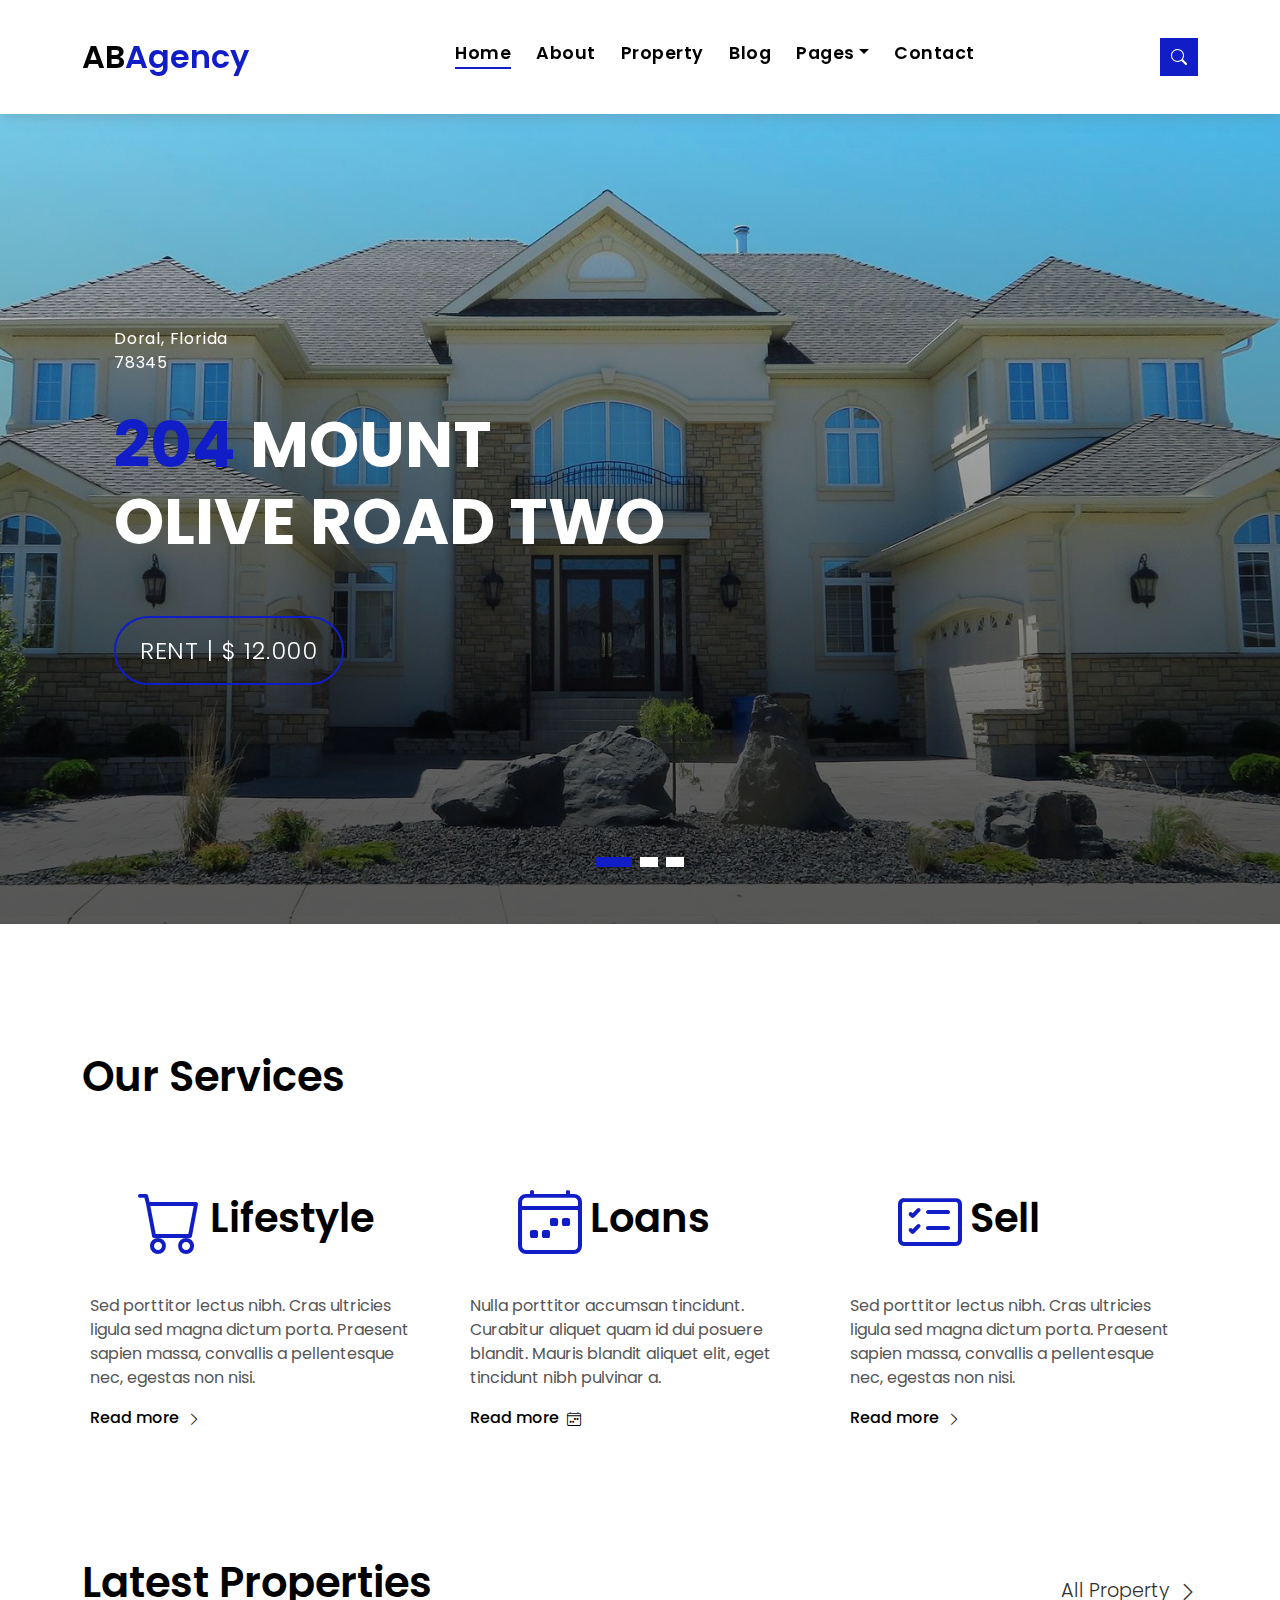
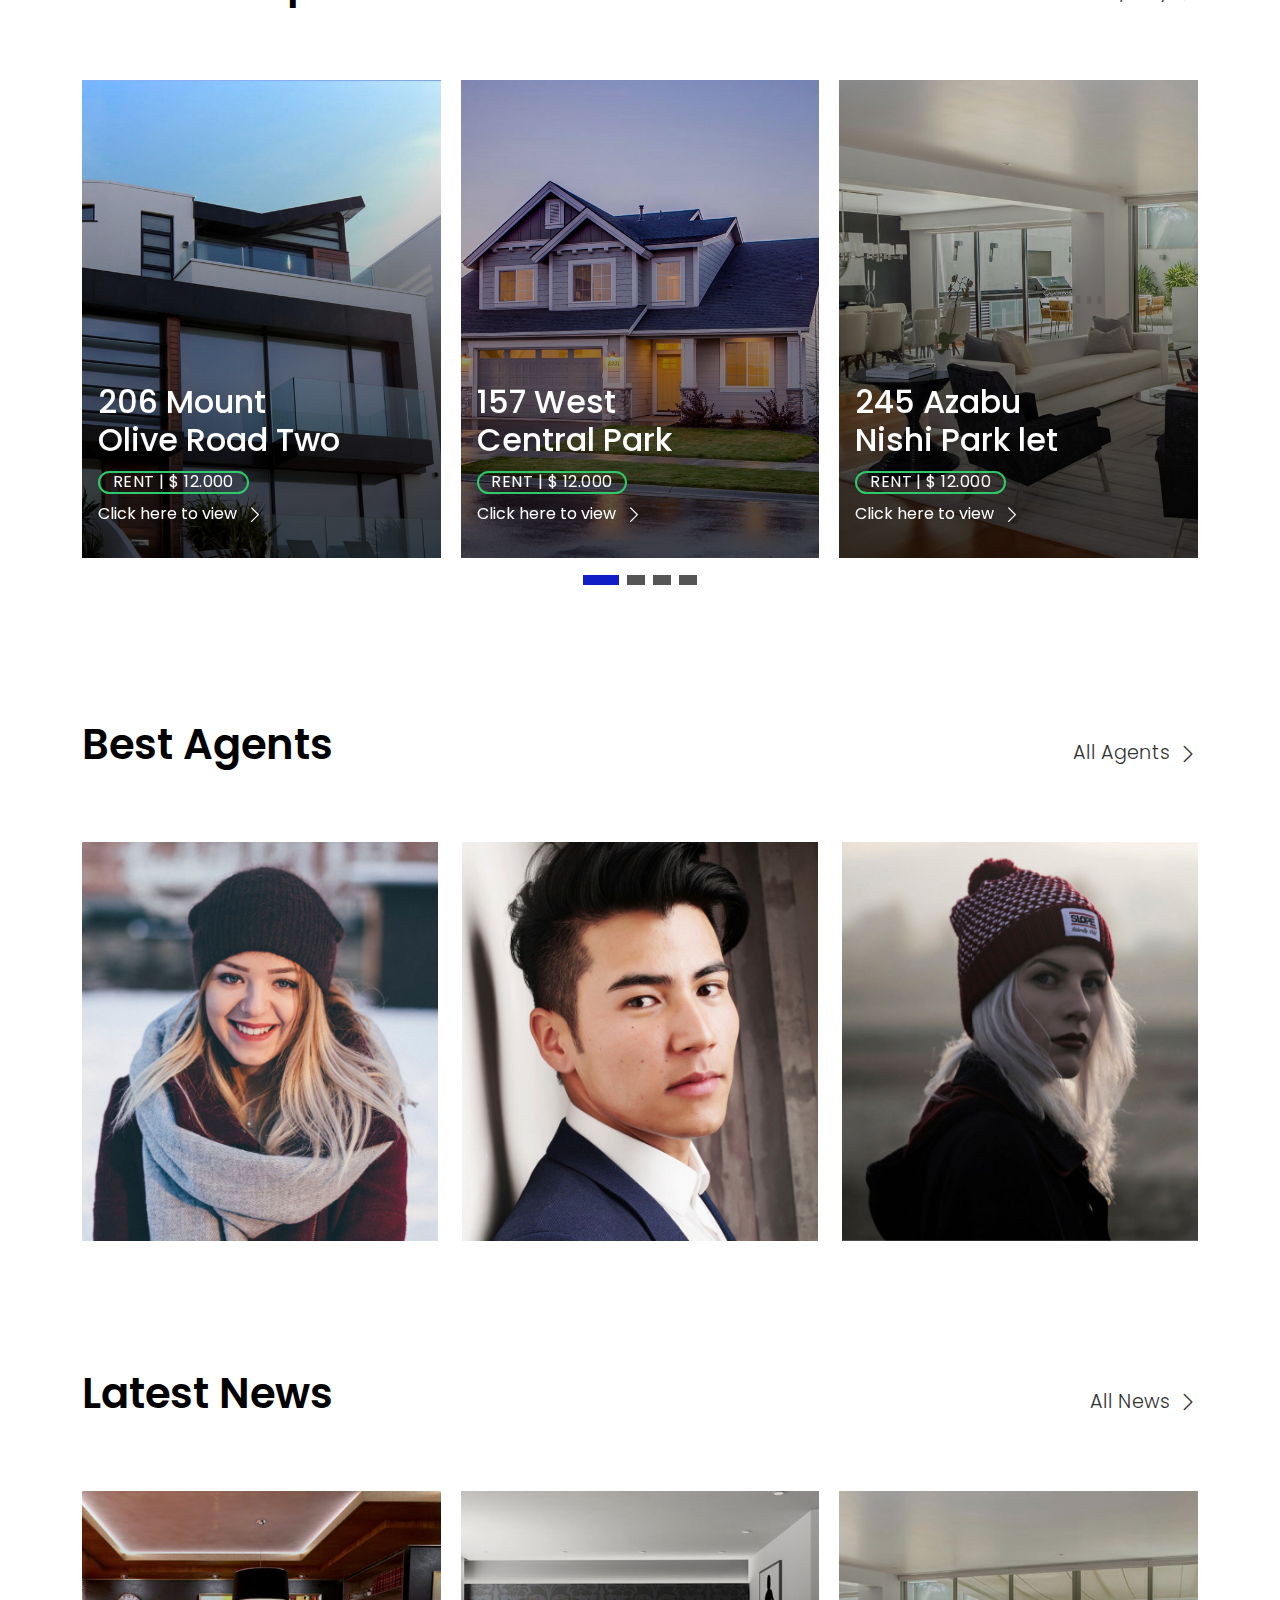
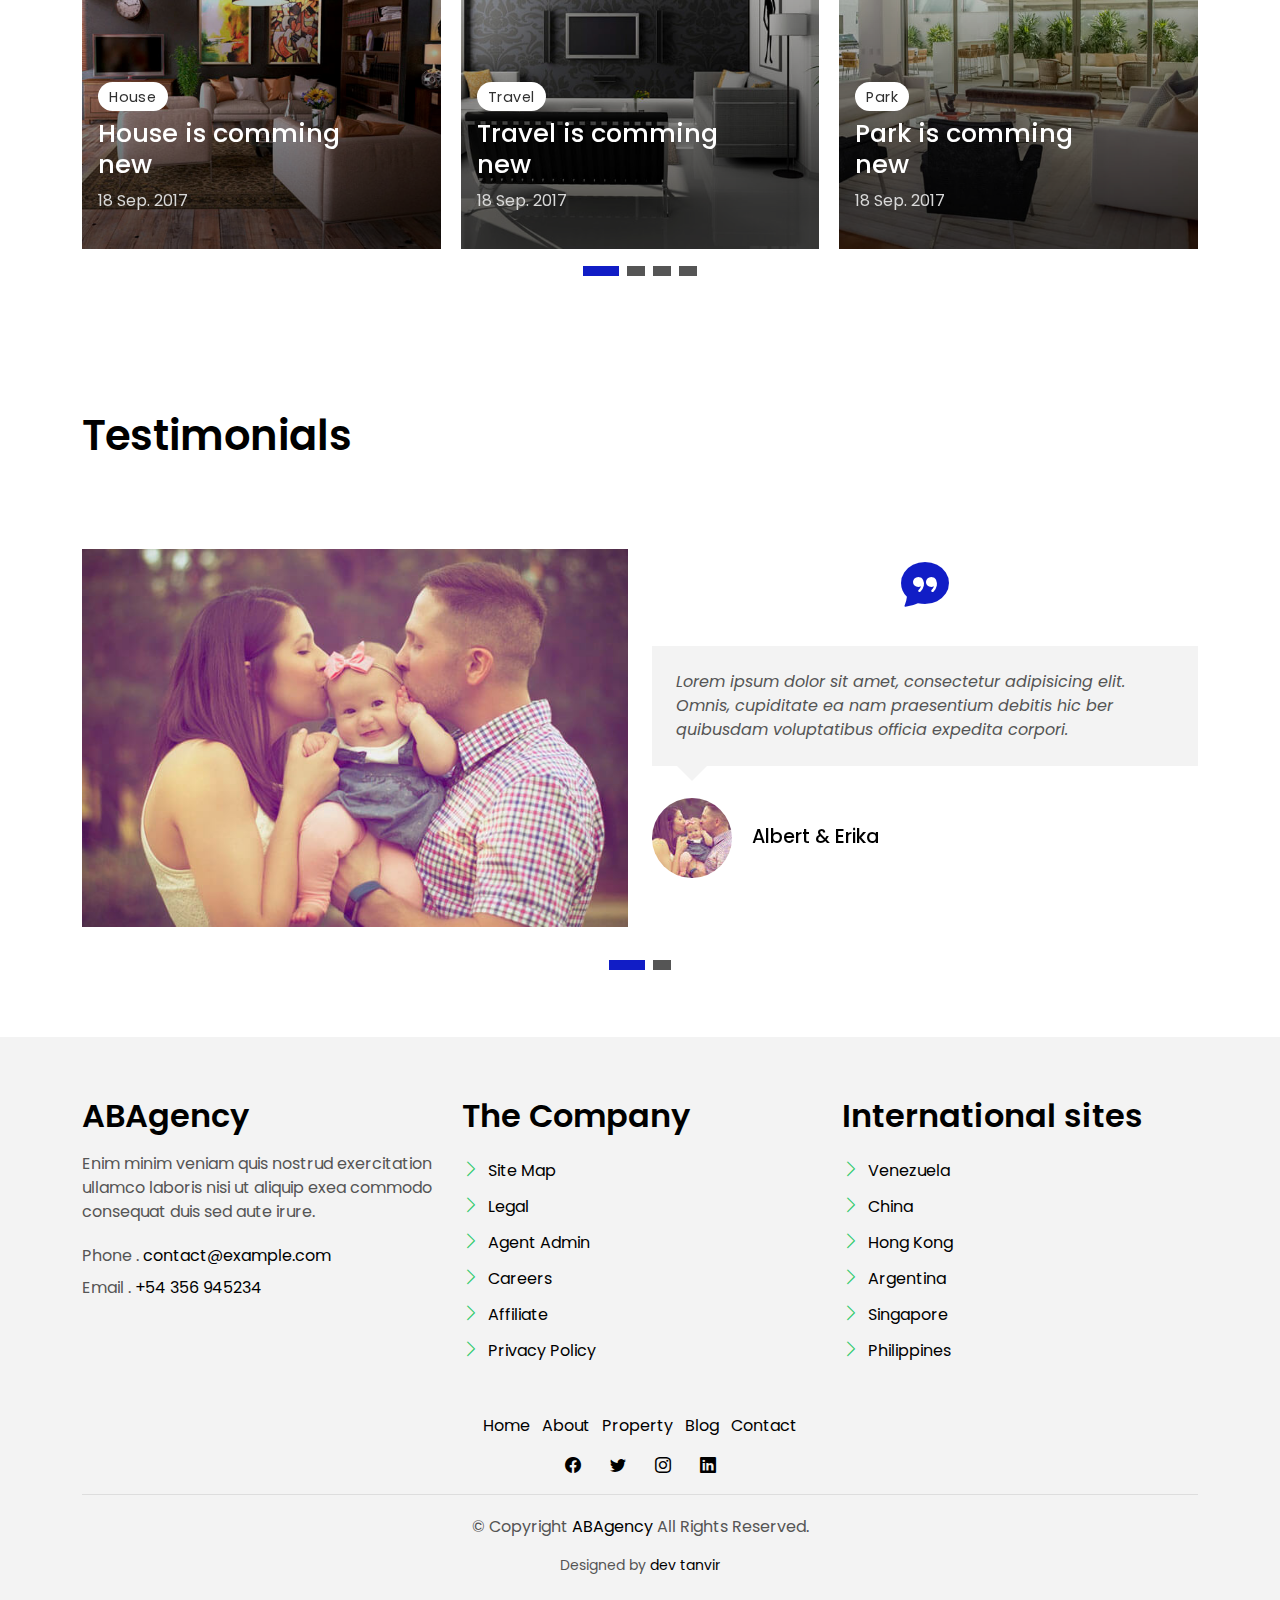
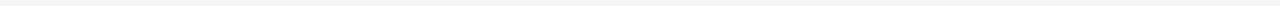
<file: index.html>
<!DOCTYPE html>
<html lang="en">
  <head>
    <meta charset="utf-8" />
    <meta content="width=device-width, initial-scale=1.0" name="viewport" />

    <title>AbAgency Bootstrap Template - Index</title>
    <meta content="" name="description" />
    <meta content="" name="keywords" />

    <!-- Favicons -->
    <link href="assets/img/profile picture.jpg" rel="icon" />
    <link href="assets/img/profile picture.jpg" rel="apple-touch-icon" />

    <!-- Google Fonts -->
    <link
      href="https://fonts.googleapis.com/css?family=Poppins:300,400,500,600,700"
      rel="stylesheet"
    />

    <!-- Vendor CSS Files -->
    <link href="assets/vendor/animate.css/animate.min.css" rel="stylesheet" />
    <link
      href="assets/vendor/bootstrap/css/bootstrap.min.css"
      rel="stylesheet"
    />
    <link
      href="assets/vendor/bootstrap-icons/bootstrap-icons.css"
      rel="stylesheet"
    />
    <link href="assets/vendor/swiper/swiper-bundle.min.css" rel="stylesheet" />

    <!-- Template Main CSS File -->
    <link href="assets/css/style.css" rel="stylesheet" />

    <!-- =======================================================
  * Template Name: EstateAgency - v4.7.0
  * Template URL: https://bootstrapmade.com/real-estate-agency-bootstrap-template/
  * Author: BootstrapMade.com
  * License: https://bootstrapmade.com/license/
  ======================================================== -->
  </head>

  <body>
    <!-- ======= Property Search Section ======= -->
    <div class="click-closed"></div>
    <!--/ Form Search Star /-->
    <div class="box-collapse">
      <div class="title-box-d">
        <h3 class="title-d">Search Property</h3>
      </div>
      <span class="close-box-collapse right-boxed bi bi-x"></span>
      <div class="box-collapse-wrap form">
        <form class="form-a">
          <div class="row">
            <div class="col-md-12 mb-2">
              <div class="form-group">
                <label class="pb-2" for="Type">Keyword</label>
                <input
                  type="text"
                  class="form-control form-control-lg form-control-a"
                  placeholder="Keyword"
                />
              </div>
            </div>
            <div class="col-md-6 mb-2">
              <div class="form-group mt-3">
                <label class="pb-2" for="Type">Type</label>
                <select
                  class="form-control form-select form-control-a"
                  id="Type"
                >
                  <option>All Type</option>
                  <option>For Rent</option>
                  <option>For Sale</option>
                  <option>Open House</option>
                </select>
              </div>
            </div>
            <div class="col-md-6 mb-2">
              <div class="form-group mt-3">
                <label class="pb-2" for="city">City</label>
                <select
                  class="form-control form-select form-control-a"
                  id="city"
                >
                  <option>All City</option>
                  <option>Alabama</option>
                  <option>Arizona</option>
                  <option>California</option>
                  <option>Colorado</option>
                </select>
              </div>
            </div>
            <div class="col-md-6 mb-2">
              <div class="form-group mt-3">
                <label class="pb-2" for="bedrooms">Bedrooms</label>
                <select
                  class="form-control form-select form-control-a"
                  id="bedrooms"
                >
                  <option>Any</option>
                  <option>01</option>
                  <option>02</option>
                  <option>03</option>
                </select>
              </div>
            </div>
            <div class="col-md-6 mb-2">
              <div class="form-group mt-3">
                <label class="pb-2" for="garages">Garages</label>
                <select
                  class="form-control form-select form-control-a"
                  id="garages"
                >
                  <option>Any</option>
                  <option>01</option>
                  <option>02</option>
                  <option>03</option>
                  <option>04</option>
                </select>
              </div>
            </div>
            <div class="col-md-6 mb-2">
              <div class="form-group mt-3">
                <label class="pb-2" for="bathrooms">Bathrooms</label>
                <select
                  class="form-control form-select form-control-a"
                  id="bathrooms"
                >
                  <option>Any</option>
                  <option>01</option>
                  <option>02</option>
                  <option>03</option>
                </select>
              </div>
            </div>
            <div class="col-md-6 mb-2">
              <div class="form-group mt-3">
                <label class="pb-2" for="price">Min Price</label>
                <select
                  class="form-control form-select form-control-a"
                  id="price"
                >
                  <option>Unlimite</option>
                  <option>$50,000</option>
                  <option>$100,000</option>
                  <option>$150,000</option>
                  <option>$200,000</option>
                </select>
              </div>
            </div>
            <div class="col-md-12">
              <button type="submit" class="btn btn-b">Search Property</button>
            </div>
          </div>
        </form>
      </div>
    </div>
    <!-- End Property Search Section -->>

    <!-- ======= Header/Navbar ======= -->
    <nav class="navbar navbar-default navbar-trans navbar-expand-lg fixed-top">
      <div class="container">
        <button
          class="navbar-toggler collapsed"
          type="button"
          data-bs-toggle="collapse"
          data-bs-target="#navbarDefault"
          aria-controls="navbarDefault"
          aria-expanded="false"
          aria-label="Toggle navigation"
        >
          <span></span>
          <span></span>
          <span></span>
        </button>
        <a class="navbar-brand text-brand" href="index.html"
          >AB<span class="color-b">Agency</span></a
        >

        <div
          class="navbar-collapse collapse justify-content-center"
          id="navbarDefault"
        >
          <ul class="navbar-nav">
            <li class="nav-item">
              <a class="nav-link active" href="index.html">Home</a>
            </li>

            <li class="nav-item">
              <a class="nav-link" href="about.html">About</a>
            </li>

            <li class="nav-item">
              <a class="nav-link" href="property-grid.html">Property</a>
            </li>

            <li class="nav-item">
              <a class="nav-link" href="blog-grid.html">Blog</a>
            </li>

            <li class="nav-item dropdown">
              <a
                class="nav-link dropdown-toggle"
                href="#"
                id="navbarDropdown"
                role="button"
                data-bs-toggle="dropdown"
                aria-haspopup="true"
                aria-expanded="false"
                >Pages</a
              >
              <div class="dropdown-menu">
                <a class="dropdown-item" href="property-single.html"
                  >Property Single</a
                >
                <a class="dropdown-item" href="blog-single.html">Blog Single</a>
                <a class="dropdown-item" href="agents-grid.html">Agents Grid</a>
                <a class="dropdown-item" href="agent-single.html"
                  >Agent Single</a
                >
              </div>
            </li>
            <li class="nav-item">
              <a class="nav-link" href="contact.html">Contact</a>
            </li>
          </ul>
        </div>

        <button
          type="button"
          class="btn btn-b-n navbar-toggle-box navbar-toggle-box-collapse"
          data-bs-toggle="collapse"
          data-bs-target="#navbarTogglerDemo01"
        >
          <i class="bi bi-search"></i>
        </button>
      </div>
    </nav>
    <!-- End Header/Navbar -->

    <!-- ======= Intro Section ======= -->
    <div class="intro intro-carousel swiper position-relative">
      <div class="swiper-wrapper">
        <div
          class="swiper-slide carousel-item-a intro-item bg-image"
          style="background-image: url(assets/img/slider/house-2469067_1920.jpg)"
        >
          <div class="overlay overlay-a"></div>
          <div class="intro-content display-table">
            <div class="table-cell">
              <div class="container">
                <div class="row">
                  <div class="col-lg-8">
                    <div class="intro-body">
                      <p class="intro-title-top">
                        Doral, Florida <br />
                        78345
                      </p>
                      <h1 class="intro-title mb-4">
                        <span class="color-b">204 </span> Mount <br />
                        Olive Road Two
                      </h1>
                      <p class="intro-subtitle intro-price">
                        <a href="#"
                          ><span class="price-a">rent | $ 12.000</span></a
                        >
                      </p>
                    </div>
                  </div>
                </div>
              </div>
            </div>
          </div>
        </div>
        <div
          class="swiper-slide carousel-item-a intro-item bg-image"
          style="background-image: url(assets/img/slider/new-home-1540871_1920.jpg)"
        >
          <div class="overlay overlay-a"></div>
          <div class="intro-content display-table">
            <div class="table-cell">
              <div class="container">
                <div class="row">
                  <div class="col-lg-8">
                    <div class="intro-body">
                      <p class="intro-title-top">
                        Doral, Florida <br />
                        78345
                      </p>
                      <h1 class="intro-title mb-4">
                        <span class="color-b">204 </span> Rino <br />
                        Venda Road Five
                      </h1>
                      <p class="intro-subtitle intro-price">
                        <a href="#"
                          ><span class="price-a">rent | $ 12.000</span></a
                        >
                      </p>
                    </div>
                  </div>
                </div>
              </div>
            </div>
          </div>
        </div>
        <div
          class="swiper-slide carousel-item-a intro-item bg-image"
          style="background-image: url(assets/img/slider/residence-2219972_1920.jpg)"
        >
          <div class="overlay overlay-a"></div>
          <div class="intro-content display-table">
            <div class="table-cell">
              <div class="container">
                <div class="row">
                  <div class="col-lg-8">
                    <div class="intro-body">
                      <p class="intro-title-top">
                        Doral, Florida <br />
                        78345
                      </p>
                      <h1 class="intro-title mb-4">
                        <span class="color-b">204 </span> Alira <br />
                        Roan Road One
                      </h1>
                      <p class="intro-subtitle intro-price">
                        <a href="#"
                          ><span class="price-a">rent | $ 12.000</span></a
                        >
                      </p>
                    </div>
                  </div>
                </div>
              </div>
            </div>
          </div>
        </div>
      </div>
      <div class="swiper-pagination"></div>
    </div>
    <!-- End Intro Section -->

    <main id="main">
      <!-- ======= Services Section ======= -->
      <section class="section-services section-t8">
        <div class="container">
          <div class="row">
            <div class="col-md-12">
              <div class="title-wrap d-flex justify-content-between">
                <div class="title-box">
                  <h2 class="title-a">Our Services</h2>
                </div>
              </div>
            </div>
          </div>
          <div class="row">
            <div class="col-md-4">
              <div class="card-box-c foo">
                <div class="card-header-c d-flex">
                  <div class="card-box-ico">
                    <span class="bi bi-cart"></span>
                  </div>
                  <div class="card-title-c align-self-center">
                    <h2 class="title-c">Lifestyle</h2>
                  </div>
                </div>
                <div class="card-body-c">
                  <p class="content-c">
                    Sed porttitor lectus nibh. Cras ultricies ligula sed magna
                    dictum porta. Praesent sapien massa, convallis a
                    pellentesque nec, egestas non nisi.
                  </p>
                </div>
                <div class="card-footer-c">
                  <a href="#" class="link-c link-icon"
                    >Read more
                    <span class="bi bi-chevron-right"></span>
                  </a>
                </div>
              </div>
            </div>
            <div class="col-md-4">
              <div class="card-box-c foo">
                <div class="card-header-c d-flex">
                  <div class="card-box-ico">
                    <span class="bi bi-calendar4-week"></span>
                  </div>
                  <div class="card-title-c align-self-center">
                    <h2 class="title-c">Loans</h2>
                  </div>
                </div>
                <div class="card-body-c">
                  <p class="content-c">
                    Nulla porttitor accumsan tincidunt. Curabitur aliquet quam
                    id dui posuere blandit. Mauris blandit aliquet elit, eget
                    tincidunt nibh pulvinar a.
                  </p>
                </div>
                <div class="card-footer-c">
                  <a href="#" class="link-c link-icon"
                    >Read more
                    <span class="bi bi-calendar4-week"></span>
                  </a>
                </div>
              </div>
            </div>
            <div class="col-md-4">
              <div class="card-box-c foo">
                <div class="card-header-c d-flex">
                  <div class="card-box-ico">
                    <span class="bi bi-card-checklist"></span>
                  </div>
                  <div class="card-title-c align-self-center">
                    <h2 class="title-c">Sell</h2>
                  </div>
                </div>
                <div class="card-body-c">
                  <p class="content-c">
                    Sed porttitor lectus nibh. Cras ultricies ligula sed magna
                    dictum porta. Praesent sapien massa, convallis a
                    pellentesque nec, egestas non nisi.
                  </p>
                </div>
                <div class="card-footer-c">
                  <a href="#" class="link-c link-icon"
                    >Read more
                    <span class="bi bi-chevron-right"></span>
                  </a>
                </div>
              </div>
            </div>
          </div>
        </div>
      </section>
      <!-- End Services Section -->

      <!-- ======= Latest Properties Section ======= -->
      <section class="section-property section-t8">
        <div class="container">
          <div class="row">
            <div class="col-md-12">
              <div class="title-wrap d-flex justify-content-between">
                <div class="title-box">
                  <h2 class="title-a">Latest Properties</h2>
                </div>
                <div class="title-link">
                  <a href="property-grid.html"
                    >All Property
                    <span class="bi bi-chevron-right"></span>
                  </a>
                </div>
              </div>
            </div>
          </div>

          <div id="property-carousel" class="swiper">
            <div class="swiper-wrapper">
              <div class="carousel-item-b swiper-slide">
                <div class="card-box-a card-shadow">
                  <div class="img-box-a">
                    <img
                      src="assets/img/property-6.jpg"
                      alt=""
                      class="img-a img-fluid"
                    />
                  </div>
                  <div class="card-overlay">
                    <div class="card-overlay-a-content">
                      <div class="card-header-a">
                        <h2 class="card-title-a">
                          <a href="property-single.html"
                            >206 Mount <br />
                            Olive Road Two</a
                          >
                        </h2>
                      </div>
                      <div class="card-body-a">
                        <div class="price-box d-flex">
                          <span class="price-a">rent | $ 12.000</span>
                        </div>
                        <a href="#" class="link-a"
                          >Click here to view
                          <span class="bi bi-chevron-right"></span>
                        </a>
                      </div>
                      <div class="card-footer-a">
                        <ul class="card-info d-flex justify-content-around">
                          <li>
                            <h4 class="card-info-title">Area</h4>
                            <span
                              >340m
                              <sup>2</sup>
                            </span>
                          </li>
                          <li>
                            <h4 class="card-info-title">Beds</h4>
                            <span>2</span>
                          </li>
                          <li>
                            <h4 class="card-info-title">Baths</h4>
                            <span>4</span>
                          </li>
                          <li>
                            <h4 class="card-info-title">Garages</h4>
                            <span>1</span>
                          </li>
                        </ul>
                      </div>
                    </div>
                  </div>
                </div>
              </div>
              <!-- End carousel item -->

              <div class="carousel-item-b swiper-slide">
                <div class="card-box-a card-shadow">
                  <div class="img-box-a">
                    <img
                      src="assets/img/property-3.jpg"
                      alt=""
                      class="img-a img-fluid"
                    />
                  </div>
                  <div class="card-overlay">
                    <div class="card-overlay-a-content">
                      <div class="card-header-a">
                        <h2 class="card-title-a">
                          <a href="property-single.html"
                            >157 West <br />
                            Central Park</a
                          >
                        </h2>
                      </div>
                      <div class="card-body-a">
                        <div class="price-box d-flex">
                          <span class="price-a">rent | $ 12.000</span>
                        </div>
                        <a href="property-single.html" class="link-a"
                          >Click here to view
                          <span class="bi bi-chevron-right"></span>
                        </a>
                      </div>
                      <div class="card-footer-a">
                        <ul class="card-info d-flex justify-content-around">
                          <li>
                            <h4 class="card-info-title">Area</h4>
                            <span
                              >340m
                              <sup>2</sup>
                            </span>
                          </li>
                          <li>
                            <h4 class="card-info-title">Beds</h4>
                            <span>2</span>
                          </li>
                          <li>
                            <h4 class="card-info-title">Baths</h4>
                            <span>4</span>
                          </li>
                          <li>
                            <h4 class="card-info-title">Garages</h4>
                            <span>1</span>
                          </li>
                        </ul>
                      </div>
                    </div>
                  </div>
                </div>
              </div>
              <!-- End carousel item -->

              <div class="carousel-item-b swiper-slide">
                <div class="card-box-a card-shadow">
                  <div class="img-box-a">
                    <img
                      src="assets/img/property-7.jpg"
                      alt=""
                      class="img-a img-fluid"
                    />
                  </div>
                  <div class="card-overlay">
                    <div class="card-overlay-a-content">
                      <div class="card-header-a">
                        <h2 class="card-title-a">
                          <a href="property-single.html"
                            >245 Azabu <br />
                            Nishi Park let</a
                          >
                        </h2>
                      </div>
                      <div class="card-body-a">
                        <div class="price-box d-flex">
                          <span class="price-a">rent | $ 12.000</span>
                        </div>
                        <a href="property-single.html" class="link-a"
                          >Click here to view
                          <span class="bi bi-chevron-right"></span>
                        </a>
                      </div>
                      <div class="card-footer-a">
                        <ul class="card-info d-flex justify-content-around">
                          <li>
                            <h4 class="card-info-title">Area</h4>
                            <span
                              >340m
                              <sup>2</sup>
                            </span>
                          </li>
                          <li>
                            <h4 class="card-info-title">Beds</h4>
                            <span>2</span>
                          </li>
                          <li>
                            <h4 class="card-info-title">Baths</h4>
                            <span>4</span>
                          </li>
                          <li>
                            <h4 class="card-info-title">Garages</h4>
                            <span>1</span>
                          </li>
                        </ul>
                      </div>
                    </div>
                  </div>
                </div>
              </div>
              <!-- End carousel item -->

              <div class="carousel-item-b swiper-slide">
                <div class="card-box-a card-shadow">
                  <div class="img-box-a">
                    <img
                      src="assets/img/property-10.jpg"
                      alt=""
                      class="img-a img-fluid"
                    />
                  </div>
                  <div class="card-overlay">
                    <div class="card-overlay-a-content">
                      <div class="card-header-a">
                        <h2 class="card-title-a">
                          <a href="property-single.html"
                            >204 Montal <br />
                            South Bela Two</a
                          >
                        </h2>
                      </div>
                      <div class="card-body-a">
                        <div class="price-box d-flex">
                          <span class="price-a">rent | $ 12.000</span>
                        </div>
                        <a href="property-single.html" class="link-a"
                          >Click here to view
                          <span class="bi bi-chevron-right"></span>
                        </a>
                      </div>
                      <div class="card-footer-a">
                        <ul class="card-info d-flex justify-content-around">
                          <li>
                            <h4 class="card-info-title">Area</h4>
                            <span
                              >340m
                              <sup>2</sup>
                            </span>
                          </li>
                          <li>
                            <h4 class="card-info-title">Beds</h4>
                            <span>2</span>
                          </li>
                          <li>
                            <h4 class="card-info-title">Baths</h4>
                            <span>4</span>
                          </li>
                          <li>
                            <h4 class="card-info-title">Garages</h4>
                            <span>1</span>
                          </li>
                        </ul>
                      </div>
                    </div>
                  </div>
                </div>
              </div>
              <!-- End carousel item -->
            </div>
          </div>
          <div class="propery-carousel-pagination carousel-pagination"></div>
        </div>
      </section>
      <!-- End Latest Properties Section -->

      <!-- ======= Agents Section ======= -->
      <section class="section-agents section-t8">
        <div class="container">
          <div class="row">
            <div class="col-md-12">
              <div class="title-wrap d-flex justify-content-between">
                <div class="title-box">
                  <h2 class="title-a">Best Agents</h2>
                </div>
                <div class="title-link">
                  <a href="agents-grid.html"
                    >All Agents
                    <span class="bi bi-chevron-right"></span>
                  </a>
                </div>
              </div>
            </div>
          </div>
          <div class="row">
            <div class="col-md-4">
              <div class="card-box-d">
                <div class="card-img-d">
                  <img
                    src="assets/img/agent-4.jpg"
                    alt=""
                    class="img-d img-fluid"
                  />
                </div>
                <div class="card-overlay card-overlay-hover">
                  <div class="card-header-d">
                    <div class="card-title-d align-self-center">
                      <h3 class="title-d">
                        <a href="agent-single.html" class="link-two"
                          >Margaret Sotillo <br />
                          Escala</a
                        >
                      </h3>
                    </div>
                  </div>
                  <div class="card-body-d">
                    <p class="content-d color-text-a">
                      Sed porttitor lectus nibh, Cras ultricies ligula sed magna
                      dictum porta two.
                    </p>
                    <div class="info-agents color-a">
                      <p><strong>Phone: </strong> +54 356 945234</p>
                      <p><strong>Email: </strong> agents@example.com</p>
                    </div>
                  </div>
                  <div class="card-footer-d">
                    <div class="socials-footer d-flex justify-content-center">
                      <ul class="list-inline">
                        <li class="list-inline-item">
                          <a href="#" class="link-one">
                            <i class="bi bi-facebook" aria-hidden="true"></i>
                          </a>
                        </li>
                        <li class="list-inline-item">
                          <a href="#" class="link-one">
                            <i class="bi bi-twitter" aria-hidden="true"></i>
                          </a>
                        </li>
                        <li class="list-inline-item">
                          <a href="#" class="link-one">
                            <i class="bi bi-instagram" aria-hidden="true"></i>
                          </a>
                        </li>
                        <li class="list-inline-item">
                          <a href="#" class="link-one">
                            <i class="bi bi-linkedin" aria-hidden="true"></i>
                          </a>
                        </li>
                      </ul>
                    </div>
                  </div>
                </div>
              </div>
            </div>
            <div class="col-md-4">
              <div class="card-box-d">
                <div class="card-img-d">
                  <img
                    src="assets/img/agent-1.jpg"
                    alt=""
                    class="img-d img-fluid"
                  />
                </div>
                <div class="card-overlay card-overlay-hover">
                  <div class="card-header-d">
                    <div class="card-title-d align-self-center">
                      <h3 class="title-d">
                        <a href="agent-single.html" class="link-two"
                          >Stiven Spilver <br />
                          Darw</a
                        >
                      </h3>
                    </div>
                  </div>
                  <div class="card-body-d">
                    <p class="content-d color-text-a">
                      Sed porttitor lectus nibh, Cras ultricies ligula sed magna
                      dictum porta two.
                    </p>
                    <div class="info-agents color-a">
                      <p><strong>Phone: </strong> +54 356 945234</p>
                      <p><strong>Email: </strong> agents@example.com</p>
                    </div>
                  </div>
                  <div class="card-footer-d">
                    <div class="socials-footer d-flex justify-content-center">
                      <ul class="list-inline">
                        <li class="list-inline-item">
                          <a href="#" class="link-one">
                            <i class="bi bi-facebook" aria-hidden="true"></i>
                          </a>
                        </li>
                        <li class="list-inline-item">
                          <a href="#" class="link-one">
                            <i class="bi bi-twitter" aria-hidden="true"></i>
                          </a>
                        </li>
                        <li class="list-inline-item">
                          <a href="#" class="link-one">
                            <i class="bi bi-instagram" aria-hidden="true"></i>
                          </a>
                        </li>
                        <li class="list-inline-item">
                          <a href="#" class="link-one">
                            <i class="bi bi-linkedin" aria-hidden="true"></i>
                          </a>
                        </li>
                      </ul>
                    </div>
                  </div>
                </div>
              </div>
            </div>
            <div class="col-md-4">
              <div class="card-box-d">
                <div class="card-img-d">
                  <img
                    src="assets/img/agent-5.jpg"
                    alt=""
                    class="img-d img-fluid"
                  />
                </div>
                <div class="card-overlay card-overlay-hover">
                  <div class="card-header-d">
                    <div class="card-title-d align-self-center">
                      <h3 class="title-d">
                        <a href="agent-single.html" class="link-two"
                          >Emma Toledo <br />
                          Cascada</a
                        >
                      </h3>
                    </div>
                  </div>
                  <div class="card-body-d">
                    <p class="content-d color-text-a">
                      Sed porttitor lectus nibh, Cras ultricies ligula sed magna
                      dictum porta two.
                    </p>
                    <div class="info-agents color-a">
                      <p><strong>Phone: </strong> +54 356 945234</p>
                      <p><strong>Email: </strong> agents@example.com</p>
                    </div>
                  </div>
                  <div class="card-footer-d">
                    <div class="socials-footer d-flex justify-content-center">
                      <ul class="list-inline">
                        <li class="list-inline-item">
                          <a href="#" class="link-one">
                            <i class="bi bi-facebook" aria-hidden="true"></i>
                          </a>
                        </li>
                        <li class="list-inline-item">
                          <a href="#" class="link-one">
                            <i class="bi bi-twitter" aria-hidden="true"></i>
                          </a>
                        </li>
                        <li class="list-inline-item">
                          <a href="#" class="link-one">
                            <i class="bi bi-instagram" aria-hidden="true"></i>
                          </a>
                        </li>
                        <li class="list-inline-item">
                          <a href="#" class="link-one">
                            <i class="bi bi-linkedin" aria-hidden="true"></i>
                          </a>
                        </li>
                      </ul>
                    </div>
                  </div>
                </div>
              </div>
            </div>
          </div>
        </div>
      </section>
      <!-- End Agents Section -->

      <!-- ======= Latest News Section ======= -->
      <section class="section-news section-t8">
        <div class="container">
          <div class="row">
            <div class="col-md-12">
              <div class="title-wrap d-flex justify-content-between">
                <div class="title-box">
                  <h2 class="title-a">Latest News</h2>
                </div>
                <div class="title-link">
                  <a href="blog-grid.html"
                    >All News
                    <span class="bi bi-chevron-right"></span>
                  </a>
                </div>
              </div>
            </div>
          </div>

          <div id="news-carousel" class="swiper">
            <div class="swiper-wrapper">
              <div class="carousel-item-c swiper-slide">
                <div class="card-box-b card-shadow news-box">
                  <div class="img-box-b">
                    <img
                      src="assets/img/post-2.jpg"
                      alt=""
                      class="img-b img-fluid"
                    />
                  </div>
                  <div class="card-overlay">
                    <div class="card-header-b">
                      <div class="card-category-b">
                        <a href="#" class="category-b">House</a>
                      </div>
                      <div class="card-title-b">
                        <h2 class="title-2">
                          <a href="blog-single.html"
                            >House is comming <br />
                            new</a
                          >
                        </h2>
                      </div>
                      <div class="card-date">
                        <span class="date-b">18 Sep. 2017</span>
                      </div>
                    </div>
                  </div>
                </div>
              </div>
              <!-- End carousel item -->

              <div class="carousel-item-c swiper-slide">
                <div class="card-box-b card-shadow news-box">
                  <div class="img-box-b">
                    <img
                      src="assets/img/post-5.jpg"
                      alt=""
                      class="img-b img-fluid"
                    />
                  </div>
                  <div class="card-overlay">
                    <div class="card-header-b">
                      <div class="card-category-b">
                        <a href="#" class="category-b">Travel</a>
                      </div>
                      <div class="card-title-b">
                        <h2 class="title-2">
                          <a href="blog-single.html"
                            >Travel is comming <br />
                            new</a
                          >
                        </h2>
                      </div>
                      <div class="card-date">
                        <span class="date-b">18 Sep. 2017</span>
                      </div>
                    </div>
                  </div>
                </div>
              </div>
              <!-- End carousel item -->

              <div class="carousel-item-c swiper-slide">
                <div class="card-box-b card-shadow news-box">
                  <div class="img-box-b">
                    <img
                      src="assets/img/post-7.jpg"
                      alt=""
                      class="img-b img-fluid"
                    />
                  </div>
                  <div class="card-overlay">
                    <div class="card-header-b">
                      <div class="card-category-b">
                        <a href="#" class="category-b">Park</a>
                      </div>
                      <div class="card-title-b">
                        <h2 class="title-2">
                          <a href="blog-single.html"
                            >Park is comming <br />
                            new</a
                          >
                        </h2>
                      </div>
                      <div class="card-date">
                        <span class="date-b">18 Sep. 2017</span>
                      </div>
                    </div>
                  </div>
                </div>
              </div>
              <!-- End carousel item -->

              <div class="carousel-item-c swiper-slide">
                <div class="card-box-b card-shadow news-box">
                  <div class="img-box-b">
                    <img
                      src="assets/img/post-3.jpg"
                      alt=""
                      class="img-b img-fluid"
                    />
                  </div>
                  <div class="card-overlay">
                    <div class="card-header-b">
                      <div class="card-category-b">
                        <a href="#" class="category-b">Travel</a>
                      </div>
                      <div class="card-title-b">
                        <h2 class="title-2">
                          <a href="#"
                            >Travel is comming <br />
                            new</a
                          >
                        </h2>
                      </div>
                      <div class="card-date">
                        <span class="date-b">18 Sep. 2017</span>
                      </div>
                    </div>
                  </div>
                </div>
              </div>
              <!-- End carousel item -->
            </div>
          </div>

          <div class="news-carousel-pagination carousel-pagination"></div>
        </div>
      </section>
      <!-- End Latest News Section -->

      <!-- ======= Testimonials Section ======= -->
      <section class="section-testimonials section-t8 nav-arrow-a">
        <div class="container">
          <div class="row">
            <div class="col-md-12">
              <div class="title-wrap d-flex justify-content-between">
                <div class="title-box">
                  <h2 class="title-a">Testimonials</h2>
                </div>
              </div>
            </div>
          </div>

          <div id="testimonial-carousel" class="swiper">
            <div class="swiper-wrapper">
              <div class="carousel-item-a swiper-slide">
                <div class="testimonials-box">
                  <div class="row">
                    <div class="col-sm-12 col-md-6">
                      <div class="testimonial-img">
                        <img
                          src="assets/img/testimonial-1.jpg"
                          alt=""
                          class="img-fluid"
                        />
                      </div>
                    </div>
                    <div class="col-sm-12 col-md-6">
                      <div class="testimonial-ico">
                        <i class="bi bi-chat-quote-fill"></i>
                      </div>
                      <div class="testimonials-content">
                        <p class="testimonial-text">
                          Lorem ipsum dolor sit amet, consectetur adipisicing
                          elit. Omnis, cupiditate ea nam praesentium debitis hic
                          ber quibusdam voluptatibus officia expedita corpori.
                        </p>
                      </div>
                      <div class="testimonial-author-box">
                        <img
                          src="assets/img/mini-testimonial-1.jpg"
                          alt=""
                          class="testimonial-avatar"
                        />
                        <h5 class="testimonial-author">Albert & Erika</h5>
                      </div>
                    </div>
                  </div>
                </div>
              </div>
              <!-- End carousel item -->

              <div class="carousel-item-a swiper-slide">
                <div class="testimonials-box">
                  <div class="row">
                    <div class="col-sm-12 col-md-6">
                      <div class="testimonial-img">
                        <img
                          src="assets/img/testimonial-2.jpg"
                          alt=""
                          class="img-fluid"
                        />
                      </div>
                    </div>
                    <div class="col-sm-12 col-md-6">
                      <div class="testimonial-ico">
                        <i class="bi bi-chat-quote-fill"></i>
                      </div>
                      <div class="testimonials-content">
                        <p class="testimonial-text">
                          Lorem ipsum dolor sit amet, consectetur adipisicing
                          elit. Omnis, cupiditate ea nam praesentium debitis hic
                          ber quibusdam voluptatibus officia expedita corpori.
                        </p>
                      </div>
                      <div class="testimonial-author-box">
                        <img
                          src="assets/img/mini-testimonial-2.jpg"
                          alt=""
                          class="testimonial-avatar"
                        />
                        <h5 class="testimonial-author">Pablo & Emma</h5>
                      </div>
                    </div>
                  </div>
                </div>
              </div>
              <!-- End carousel item -->
            </div>
          </div>
          <div
            class="testimonial-carousel-pagination carousel-pagination"
          ></div>
        </div>
      </section>
      <!-- End Testimonials Section -->
    </main>
    <!-- End #main -->

    <!-- ======= Footer ======= -->
    <section class="section-footer">
      <div class="container">
        <div class="row">
          <div class="col-sm-12 col-md-4">
            <div class="widget-a">
              <div class="w-header-a">
                <h3 class="w-title-a text-brand">ABAgency</h3>
              </div>
              <div class="w-body-a">
                <p class="w-text-a color-text-a">
                  Enim minim veniam quis nostrud exercitation ullamco laboris
                  nisi ut aliquip exea commodo consequat duis sed aute irure.
                </p>
              </div>
              <div class="w-footer-a">
                <ul class="list-unstyled">
                  <li class="color-a">
                    <span class="color-text-a">Phone .</span>
                    contact@example.com
                  </li>
                  <li class="color-a">
                    <span class="color-text-a">Email .</span> +54 356 945234
                  </li>
                </ul>
              </div>
            </div>
          </div>
          <div class="col-sm-12 col-md-4 section-md-t3">
            <div class="widget-a">
              <div class="w-header-a">
                <h3 class="w-title-a text-brand">The Company</h3>
              </div>
              <div class="w-body-a">
                <div class="w-body-a">
                  <ul class="list-unstyled">
                    <li class="item-list-a">
                      <i class="bi bi-chevron-right"></i>
                      <a href="#">Site Map</a>
                    </li>
                    <li class="item-list-a">
                      <i class="bi bi-chevron-right"></i> <a href="#">Legal</a>
                    </li>
                    <li class="item-list-a">
                      <i class="bi bi-chevron-right"></i>
                      <a href="#">Agent Admin</a>
                    </li>
                    <li class="item-list-a">
                      <i class="bi bi-chevron-right"></i>
                      <a href="#">Careers</a>
                    </li>
                    <li class="item-list-a">
                      <i class="bi bi-chevron-right"></i>
                      <a href="#">Affiliate</a>
                    </li>
                    <li class="item-list-a">
                      <i class="bi bi-chevron-right"></i>
                      <a href="#">Privacy Policy</a>
                    </li>
                  </ul>
                </div>
              </div>
            </div>
          </div>
          <div class="col-sm-12 col-md-4 section-md-t3">
            <div class="widget-a">
              <div class="w-header-a">
                <h3 class="w-title-a text-brand">International sites</h3>
              </div>
              <div class="w-body-a">
                <ul class="list-unstyled">
                  <li class="item-list-a">
                    <i class="bi bi-chevron-right"></i>
                    <a href="#">Venezuela</a>
                  </li>
                  <li class="item-list-a">
                    <i class="bi bi-chevron-right"></i> <a href="#">China</a>
                  </li>
                  <li class="item-list-a">
                    <i class="bi bi-chevron-right"></i>
                    <a href="#">Hong Kong</a>
                  </li>
                  <li class="item-list-a">
                    <i class="bi bi-chevron-right"></i>
                    <a href="#">Argentina</a>
                  </li>
                  <li class="item-list-a">
                    <i class="bi bi-chevron-right"></i>
                    <a href="#">Singapore</a>
                  </li>
                  <li class="item-list-a">
                    <i class="bi bi-chevron-right"></i>
                    <a href="#">Philippines</a>
                  </li>
                </ul>
              </div>
            </div>
          </div>
        </div>
      </div>
    </section>
    <footer>
      <div class="container">
        <div class="row">
          <div class="col-md-12">
            <nav class="nav-footer">
              <ul class="list-inline">
                <li class="list-inline-item">
                  <a href="#">Home</a>
                </li>
                <li class="list-inline-item">
                  <a href="#">About</a>
                </li>
                <li class="list-inline-item">
                  <a href="#">Property</a>
                </li>
                <li class="list-inline-item">
                  <a href="#">Blog</a>
                </li>
                <li class="list-inline-item">
                  <a href="#">Contact</a>
                </li>
              </ul>
            </nav>
            <div class="socials-a">
              <ul class="list-inline">
                <li class="list-inline-item">
                  <a href="#">
                    <i class="bi bi-facebook" aria-hidden="true"></i>
                  </a>
                </li>
                <li class="list-inline-item">
                  <a href="#">
                    <i class="bi bi-twitter" aria-hidden="true"></i>
                  </a>
                </li>
                <li class="list-inline-item">
                  <a href="#">
                    <i class="bi bi-instagram" aria-hidden="true"></i>
                  </a>
                </li>
                <li class="list-inline-item">
                  <a href="#">
                    <i class="bi bi-linkedin" aria-hidden="true"></i>
                  </a>
                </li>
              </ul>
            </div>
            <div class="copyright-footer">
              <p class="copyright color-text-a">
                &copy; Copyright
                <span class="color-a">ABAgency</span> All Rights Reserved.
              </p>
            </div>
            <div class="credits">
              <!--
            All the links in the footer should remain intact.
            You can delete the links only if you purchased the pro version.
            Licensing information: https://bootstrapmade.com/license/
            Purchase the pro version with working PHP/AJAX contact form: https://bootstrapmade.com/buy/?theme=EstateAgency
          -->
              Designed by <a href="https://bootstrapmade.com/">dev tanvir</a>
            </div>
          </div>
        </div>
      </div>
    </footer>
    <!-- End  Footer -->

    <div id="preloader"></div>
    <a
      href="#"
      class="back-to-top d-flex align-items-center justify-content-center"
      ><i class="bi bi-arrow-up-short"></i
    ></a>

    <!-- Vendor JS Files -->
    <script src="assets/vendor/bootstrap/js/bootstrap.bundle.min.js"></script>
    <script src="assets/vendor/swiper/swiper-bundle.min.js"></script>
    <script src="assets/vendor/php-email-form/validate.js"></script>

    <!-- Template Main JS File -->
    <script src="assets/js/main.js"></script>
  </body>
</html>
</file>
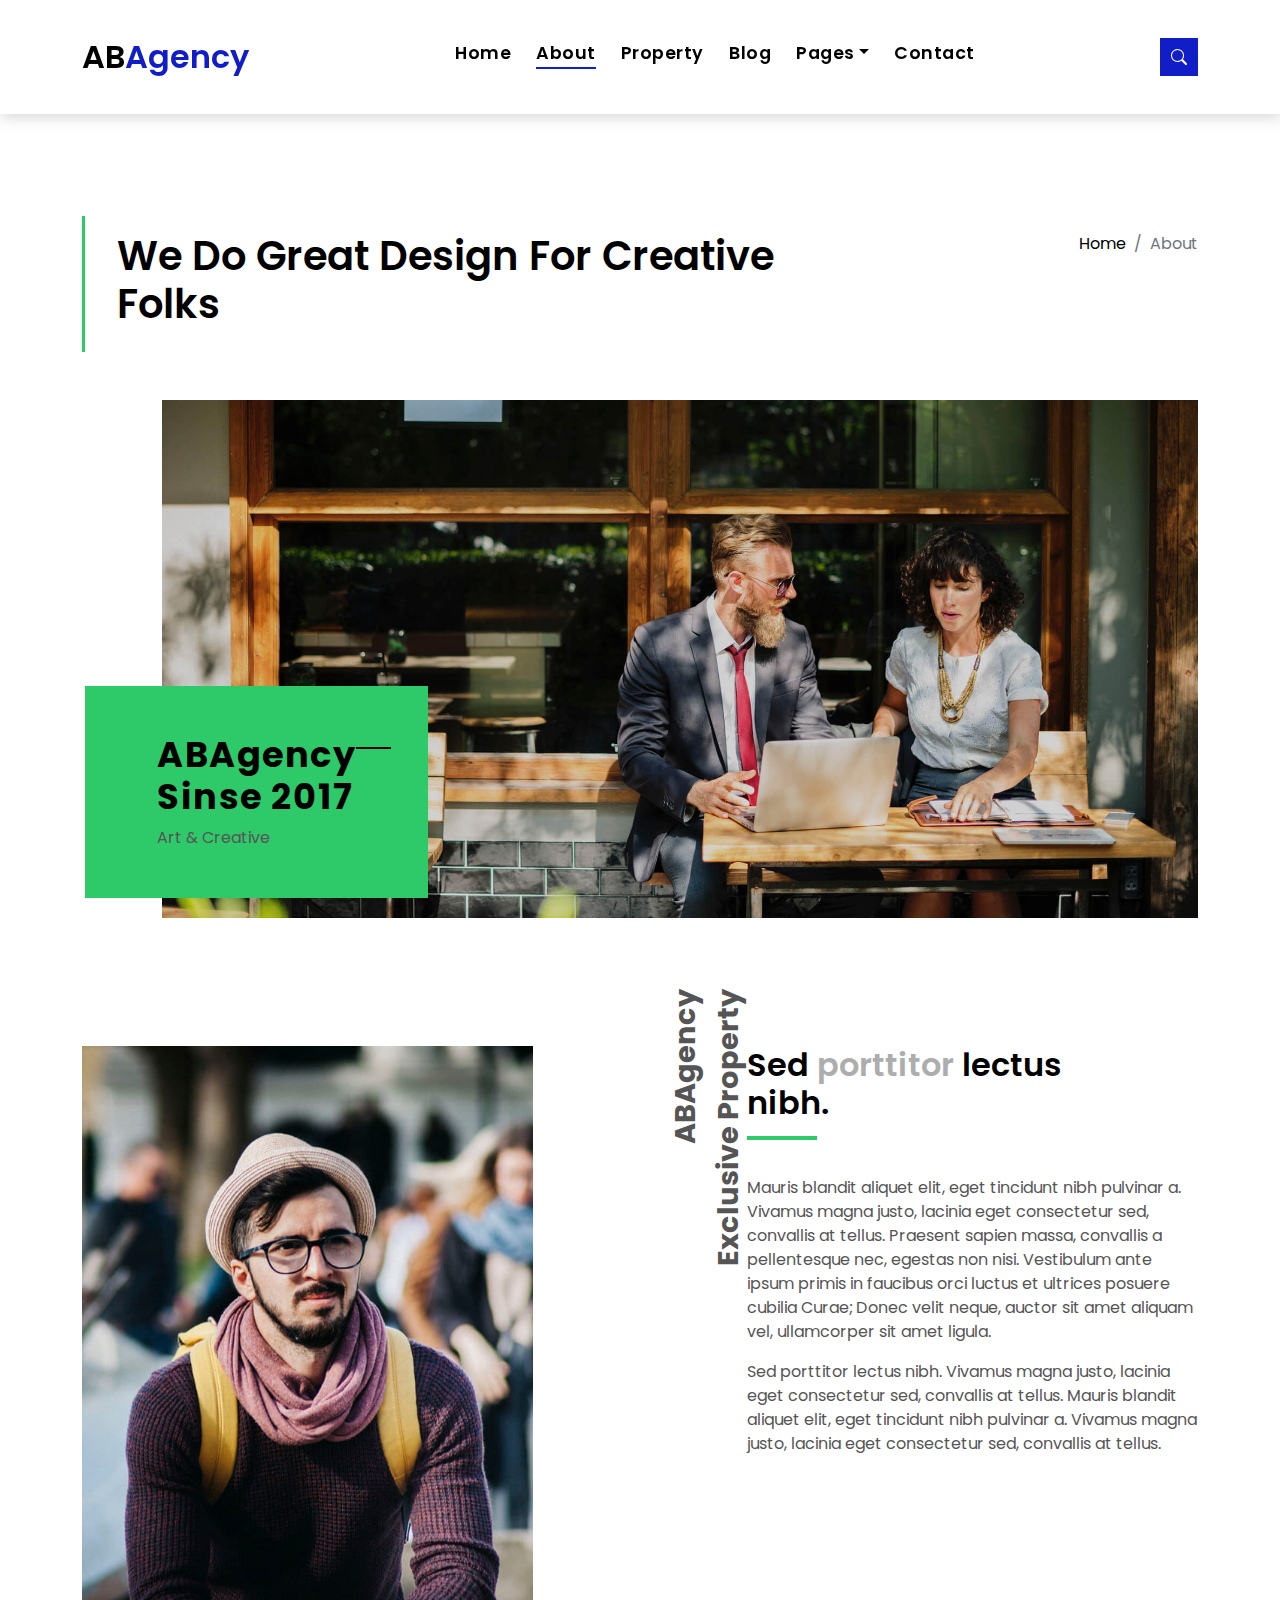
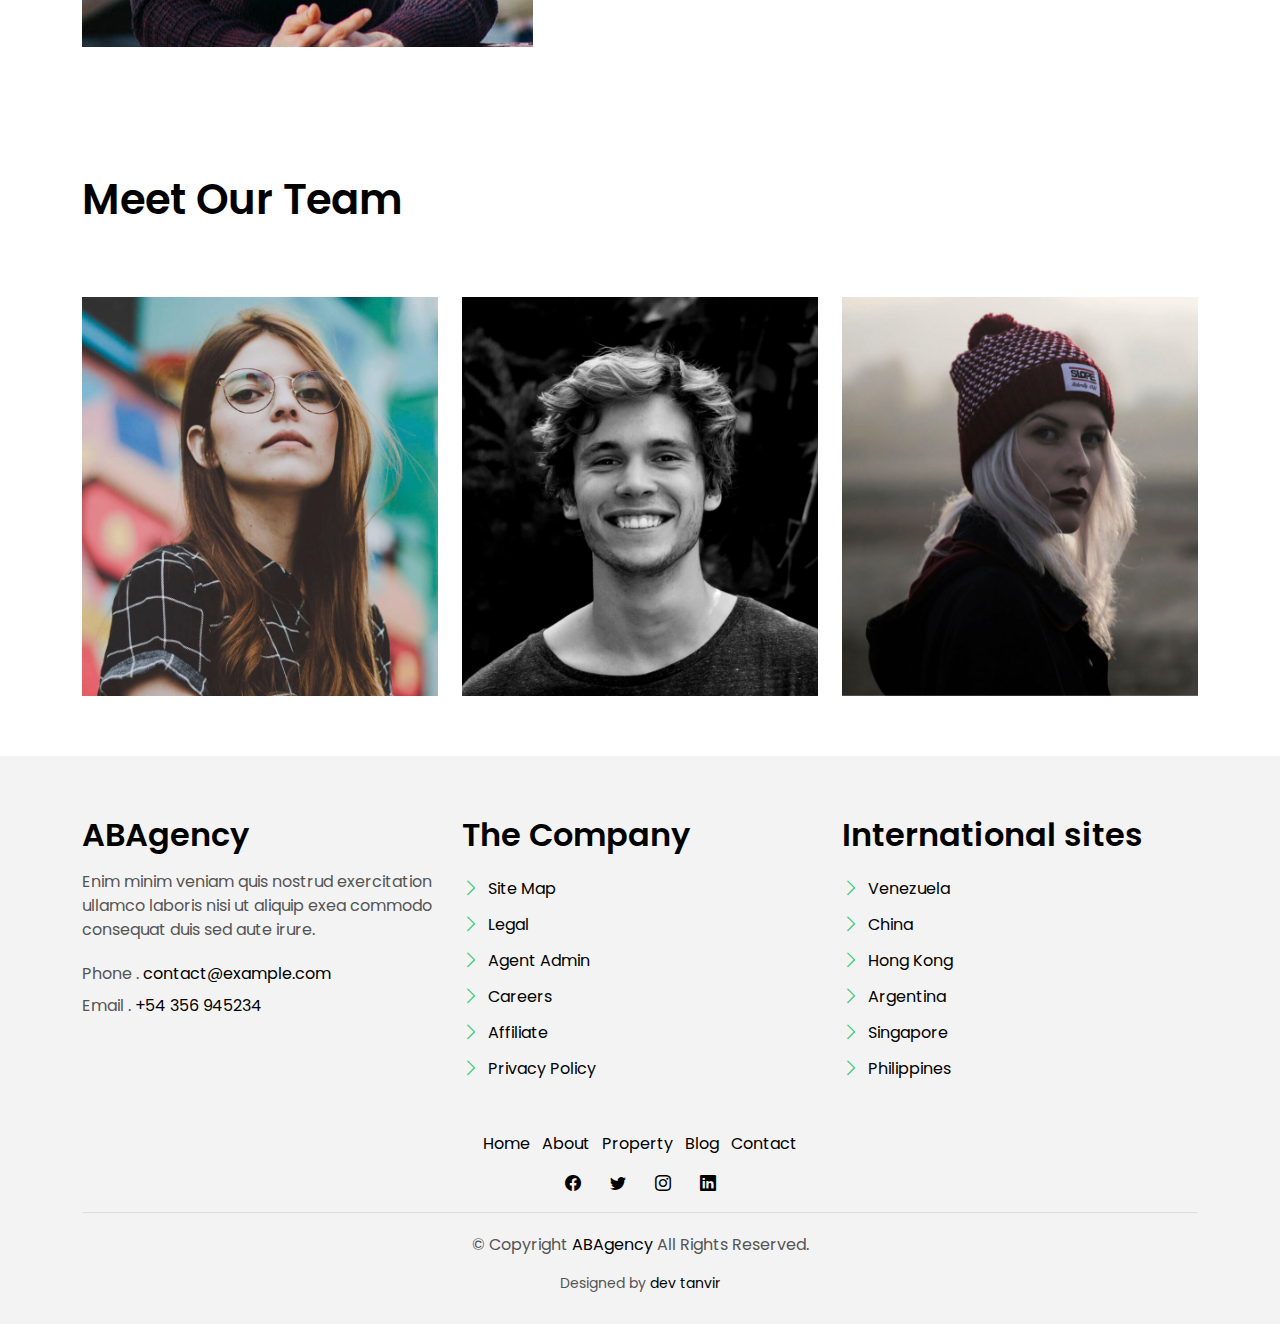
<file: about.html>
<!DOCTYPE html>
<html lang="en">

<head>
  <meta charset="utf-8">
  <meta content="width=device-width, initial-scale=1.0" name="viewport">

  <title>ABAgency </title>
  <meta content="" name="description">
  <meta content="" name="keywords">

  <!-- Favicons -->
  <link href="assets/img/favicon.png" rel="icon">
  <link href="assets/img/apple-touch-icon.png" rel="apple-touch-icon">

  <!-- Google Fonts -->
  <link href="https://fonts.googleapis.com/css?family=Poppins:300,400,500,600,700" rel="stylesheet">

  <!-- Vendor CSS Files -->
  <link href="assets/vendor/animate.css/animate.min.css" rel="stylesheet">
  <link href="assets/vendor/bootstrap/css/bootstrap.min.css" rel="stylesheet">
  <link href="assets/vendor/bootstrap-icons/bootstrap-icons.css" rel="stylesheet">
  <link href="assets/vendor/swiper/swiper-bundle.min.css" rel="stylesheet">

  <!-- Template Main CSS File -->
  <link href="assets/css/style.css" rel="stylesheet">

  <!-- =======================================================
  * Template Name: EstateAgency - v4.7.0
  * Template URL: https://bootstrapmade.com/real-estate-agency-bootstrap-template/
  * Author: BootstrapMade.com
  * License: https://bootstrapmade.com/license/
  ======================================================== -->
</head>

<body>

  <!-- ======= Property Search Section ======= -->
  <div class="click-closed"></div>
  <!--/ Form Search Star /-->
  <div class="box-collapse">
    <div class="title-box-d">
      <h3 class="title-d">Search Property</h3>
    </div>
    <span class="close-box-collapse right-boxed bi bi-x"></span>
    <div class="box-collapse-wrap form">
      <form class="form-a">
        <div class="row">
          <div class="col-md-12 mb-2">
            <div class="form-group">
              <label class="pb-2" for="Type">Keyword</label>
              <input type="text" class="form-control form-control-lg form-control-a" placeholder="Keyword">
            </div>
          </div>
          <div class="col-md-6 mb-2">
            <div class="form-group mt-3">
              <label class="pb-2" for="Type">Type</label>
              <select class="form-control form-select form-control-a" id="Type">
                <option>All Type</option>
                <option>For Rent</option>
                <option>For Sale</option>
                <option>Open House</option>
              </select>
            </div>
          </div>
          <div class="col-md-6 mb-2">
            <div class="form-group mt-3">
              <label class="pb-2" for="city">City</label>
              <select class="form-control form-select form-control-a" id="city">
                <option>All City</option>
                <option>Alabama</option>
                <option>Arizona</option>
                <option>California</option>
                <option>Colorado</option>
              </select>
            </div>
          </div>
          <div class="col-md-6 mb-2">
            <div class="form-group mt-3">
              <label class="pb-2" for="bedrooms">Bedrooms</label>
              <select class="form-control form-select form-control-a" id="bedrooms">
                <option>Any</option>
                <option>01</option>
                <option>02</option>
                <option>03</option>
              </select>
            </div>
          </div>
          <div class="col-md-6 mb-2">
            <div class="form-group mt-3">
              <label class="pb-2" for="garages">Garages</label>
              <select class="form-control form-select form-control-a" id="garages">
                <option>Any</option>
                <option>01</option>
                <option>02</option>
                <option>03</option>
                <option>04</option>
              </select>
            </div>
          </div>
          <div class="col-md-6 mb-2">
            <div class="form-group mt-3">
              <label class="pb-2" for="bathrooms">Bathrooms</label>
              <select class="form-control form-select form-control-a" id="bathrooms">
                <option>Any</option>
                <option>01</option>
                <option>02</option>
                <option>03</option>
              </select>
            </div>
          </div>
          <div class="col-md-6 mb-2">
            <div class="form-group mt-3">
              <label class="pb-2" for="price">Min Price</label>
              <select class="form-control form-select form-control-a" id="price">
                <option>Unlimite</option>
                <option>$50,000</option>
                <option>$100,000</option>
                <option>$150,000</option>
                <option>$200,000</option>
              </select>
            </div>
          </div>
          <div class="col-md-12">
            <button type="submit" class="btn btn-b">Search Property</button>
          </div>
        </div>
      </form>
    </div>
  </div><!-- End Property Search Section -->>

  <!-- ======= Header/Navbar ======= -->
  <nav class="navbar navbar-default navbar-trans navbar-expand-lg fixed-top">
    <div class="container">
      <button class="navbar-toggler collapsed" type="button" data-bs-toggle="collapse" data-bs-target="#navbarDefault" aria-controls="navbarDefault" aria-expanded="false" aria-label="Toggle navigation">
        <span></span>
        <span></span>
        <span></span>
      </button>
      <a class="navbar-brand text-brand" href="index.html">AB<span class="color-b">Agency</span></a>

      <div class="navbar-collapse collapse justify-content-center" id="navbarDefault">
        <ul class="navbar-nav">

          <li class="nav-item">
            <a class="nav-link " href="index.html">Home</a>
          </li>

          <li class="nav-item">
            <a class="nav-link active" href="about.html">About</a>
          </li>

          <li class="nav-item">
            <a class="nav-link " href="property-grid.html">Property</a>
          </li>

          <li class="nav-item">
            <a class="nav-link " href="blog-grid.html">Blog</a>
          </li>

          <li class="nav-item dropdown">
            <a class="nav-link dropdown-toggle" href="#" id="navbarDropdown" role="button" data-bs-toggle="dropdown" aria-haspopup="true" aria-expanded="false">Pages</a>
            <div class="dropdown-menu">
              <a class="dropdown-item " href="property-single.html">Property Single</a>
              <a class="dropdown-item " href="blog-single.html">Blog Single</a>
              <a class="dropdown-item " href="agents-grid.html">Agents Grid</a>
              <a class="dropdown-item " href="agent-single.html">Agent Single</a>
            </div>
          </li>
          <li class="nav-item">
            <a class="nav-link " href="contact.html">Contact</a>
          </li>
        </ul>
      </div>

      <button type="button" class="btn btn-b-n navbar-toggle-box navbar-toggle-box-collapse" data-bs-toggle="collapse" data-bs-target="#navbarTogglerDemo01">
        <i class="bi bi-search"></i>
      </button>

    </div>
  </nav><!-- End Header/Navbar -->

  <main id="main">

    <!-- ======= Intro Single ======= -->
    <section class="intro-single">
      <div class="container">
        <div class="row">
          <div class="col-md-12 col-lg-8">
            <div class="title-single-box">
              <h1 class="title-single">We Do Great Design For Creative Folks</h1>
            </div>
          </div>
          <div class="col-md-12 col-lg-4">
            <nav aria-label="breadcrumb" class="breadcrumb-box d-flex justify-content-lg-end">
              <ol class="breadcrumb">
                <li class="breadcrumb-item">
                  <a href="#">Home</a>
                </li>
                <li class="breadcrumb-item active" aria-current="page">
                  About
                </li>
              </ol>
            </nav>
          </div>
        </div>
      </div>
    </section><!-- End Intro Single-->

    <!-- ======= About Section ======= -->
    <section class="section-about">
      <div class="container">
        <div class="row">
          <div class="col-sm-12 position-relative">
            <div class="about-img-box">
              <img src="assets/img/slide-about-1.jpg" alt="" class="img-fluid">
            </div>
            <div class="sinse-box">
              <h3 class="sinse-title">ABAgency
                <span></span>
                <br> Sinse 2017
              </h3>
              <p>Art & Creative</p>
            </div>
          </div>
          <div class="col-md-12 section-t8 position-relative">
            <div class="row">
              <div class="col-md-6 col-lg-5">
                <img src="assets/img/about-2.jpg" alt="" class="img-fluid">
              </div>
              <div class="col-lg-2  d-none d-lg-block position-relative">
                <div class="title-vertical d-flex justify-content-start">
                  <span>ABAgency Exclusive Property</span>
                </div>
              </div>
              <div class="col-md-6 col-lg-5 section-md-t3">
                <div class="title-box-d">
                  <h3 class="title-d">Sed
                    <span class="color-d">porttitor</span> lectus
                    <br> nibh.
                  </h3>
                </div>
                <p class="color-text-a">
                  Mauris blandit aliquet elit, eget tincidunt nibh pulvinar a. Vivamus magna justo, lacinia eget
                  consectetur sed, convallis
                  at tellus. Praesent sapien massa, convallis a pellentesque nec, egestas non nisi. Vestibulum
                  ante ipsum primis in faucibus orci luctus et ultrices posuere cubilia Curae; Donec velit
                  neque, auctor sit amet aliquam vel, ullamcorper sit amet ligula.
                </p>
                <p class="color-text-a">
                  Sed porttitor lectus nibh. Vivamus magna justo, lacinia eget consectetur sed, convallis at tellus.
                  Mauris blandit aliquet
                  elit, eget tincidunt nibh pulvinar a. Vivamus magna justo, lacinia eget consectetur sed,
                  convallis at tellus.
                </p>
              </div>
            </div>
          </div>
        </div>
      </div>
    </section>

    <!-- =======Team Section ======= -->
    <section class="section-agents section-t8">
      <div class="container">
        <div class="row">
          <div class="col-md-12">
            <div class="title-wrap d-flex justify-content-between">
              <div class="title-box">
                <h2 class="title-a">Meet Our Team</h2>
              </div>
            </div>
          </div>
        </div>
        <div class="row">
          <div class="col-md-4">
            <div class="card-box-d">
              <div class="card-img-d">
                <img src="assets/img/agent-7.jpg" alt="" class="img-d img-fluid">
              </div>
              <div class="card-overlay card-overlay-hover">
                <div class="card-header-d">
                  <div class="card-title-d align-self-center">
                    <h3 class="title-d">
                      <a href="agent-single.html" class="link-two">Margaret Sotillo
                        <br> Escala</a>
                    </h3>
                  </div>
                </div>
                <div class="card-body-d">
                  <p class="content-d color-text-a">
                    Sed porttitor lectus nibh, Cras ultricies ligula sed magna dictum porta two.
                  </p>
                  <div class="info-agents color-a">
                    <p>
                      <strong>Phone: </strong> +54 356 945234
                    </p>
                    <p>
                      <strong>Email: </strong> agents@example.com
                    </p>
                  </div>
                </div>
                <div class="card-footer-d">
                  <div class="socials-footer d-flex justify-content-center">
                    <ul class="list-inline">
                      <li class="list-inline-item">
                        <a href="#" class="link-one">
                          <i class="bi bi-facebook" aria-hidden="true"></i>
                        </a>
                      </li>
                      <li class="list-inline-item">
                        <a href="#" class="link-one">
                          <i class="bi bi-twitter" aria-hidden="true"></i>
                        </a>
                      </li>
                      <li class="list-inline-item">
                        <a href="#" class="link-one">
                          <i class="bi bi-instagram" aria-hidden="true"></i>
                        </a>
                      </li>
                      <li class="list-inline-item">
                        <a href="#" class="link-one">
                          <i class="bi bi-linkedin" aria-hidden="true"></i>
                        </a>
                      </li>
                    </ul>
                  </div>
                </div>
              </div>
            </div>
          </div>
          <div class="col-md-4">
            <div class="card-box-d">
              <div class="card-img-d">
                <img src="assets/img/agent-6.jpg" alt="" class="img-d img-fluid">
              </div>
              <div class="card-overlay card-overlay-hover">
                <div class="card-header-d">
                  <div class="card-title-d align-self-center">
                    <h3 class="title-d">
                      <a href="agent-single.html" class="link-two">Stiven Spilver
                        <br> Darw</a>
                    </h3>
                  </div>
                </div>
                <div class="card-body-d">
                  <p class="content-d color-text-a">
                    Sed porttitor lectus nibh, Cras ultricies ligula sed magna dictum porta two.
                  </p>
                  <div class="info-agents color-a">
                    <p>
                      <strong>Phone: </strong> +54 356 945234
                    </p>
                    <p>
                      <strong>Email: </strong> agents@example.com
                    </p>
                  </div>
                </div>
                <div class="card-footer-d">
                  <div class="socials-footer d-flex justify-content-center">
                    <ul class="list-inline">
                      <li class="list-inline-item">
                        <a href="#" class="link-one">
                          <i class="bi bi-facebook" aria-hidden="true"></i>
                        </a>
                      </li>
                      <li class="list-inline-item">
                        <a href="#" class="link-one">
                          <i class="bi bi-twitter" aria-hidden="true"></i>
                        </a>
                      </li>
                      <li class="list-inline-item">
                        <a href="#" class="link-one">
                          <i class="bi bi-instagram" aria-hidden="true"></i>
                        </a>
                      </li>
                      <li class="list-inline-item">
                        <a href="#" class="link-one">
                          <i class="bi bi-linkedin" aria-hidden="true"></i>
                        </a>
                      </li>
                      <li class="list-inline-item">
                        <a href="#" class="link-one">
                          <i class="bi bi-dribbble" aria-hidden="true"></i>
                        </a>
                      </li>
                    </ul>
                  </div>
                </div>
              </div>
            </div>
          </div>
          <div class="col-md-4">
            <div class="card-box-d">
              <div class="card-img-d">
                <img src="assets/img/agent-5.jpg" alt="" class="img-d img-fluid">
              </div>
              <div class="card-overlay card-overlay-hover">
                <div class="card-header-d">
                  <div class="card-title-d align-self-center">
                    <h3 class="title-d">
                      <a href="agent-single.html" class="link-two">Emma Toledo
                        <br> Cascada</a>
                    </h3>
                  </div>
                </div>
                <div class="card-body-d">
                  <p class="content-d color-text-a">
                    Sed porttitor lectus nibh, Cras ultricies ligula sed magna dictum porta two.
                  </p>
                  <div class="info-agents color-a">
                    <p>
                      <strong>Phone: </strong> +54 356 945234
                    </p>
                    <p>
                      <strong>Email: </strong> agents@example.com
                    </p>
                  </div>
                </div>
                <div class="card-footer-d">
                  <div class="socials-footer d-flex justify-content-center">
                    <ul class="list-inline">
                      <li class="list-inline-item">
                        <a href="#" class="link-one">
                          <i class="bi bi-facebook" aria-hidden="true"></i>
                        </a>
                      </li>
                      <li class="list-inline-item">
                        <a href="#" class="link-one">
                          <i class="bi bi-twitter" aria-hidden="true"></i>
                        </a>
                      </li>
                      <li class="list-inline-item">
                        <a href="#" class="link-one">
                          <i class="bi bi-instagram" aria-hidden="true"></i>
                        </a>
                      </li>
                      <li class="list-inline-item">
                        <a href="#" class="link-one">
                          <i class="bi bi-linkedin" aria-hidden="true"></i>
                        </a>
                      </li>
                      <li class="list-inline-item">
                        <a href="#" class="link-one">
                          <i class="bi bi-dribbble" aria-hidden="true"></i>
                        </a>
                      </li>
                    </ul>
                  </div>
                </div>
              </div>
            </div>
          </div>
        </div>
      </div>
    </section><!-- End About Section-->

  </main><!-- End #main -->

  <!-- ======= Footer ======= -->
  <section class="section-footer">
    <div class="container">
      <div class="row">
        <div class="col-sm-12 col-md-4">
          <div class="widget-a">
            <div class="w-header-a">
              <h3 class="w-title-a text-brand">ABAgency</h3>
            </div>
            <div class="w-body-a">
              <p class="w-text-a color-text-a">
                Enim minim veniam quis nostrud exercitation ullamco laboris nisi ut aliquip exea commodo consequat duis
                sed aute irure.
              </p>
            </div>
            <div class="w-footer-a">
              <ul class="list-unstyled">
                <li class="color-a">
                  <span class="color-text-a">Phone .</span> contact@example.com
                </li>
                <li class="color-a">
                  <span class="color-text-a">Email .</span> +54 356 945234
                </li>
              </ul>
            </div>
          </div>
        </div>
        <div class="col-sm-12 col-md-4 section-md-t3">
          <div class="widget-a">
            <div class="w-header-a">
              <h3 class="w-title-a text-brand">The Company</h3>
            </div>
            <div class="w-body-a">
              <div class="w-body-a">
                <ul class="list-unstyled">
                  <li class="item-list-a">
                    <i class="bi bi-chevron-right"></i> <a href="#">Site Map</a>
                  </li>
                  <li class="item-list-a">
                    <i class="bi bi-chevron-right"></i> <a href="#">Legal</a>
                  </li>
                  <li class="item-list-a">
                    <i class="bi bi-chevron-right"></i> <a href="#">Agent Admin</a>
                  </li>
                  <li class="item-list-a">
                    <i class="bi bi-chevron-right"></i> <a href="#">Careers</a>
                  </li>
                  <li class="item-list-a">
                    <i class="bi bi-chevron-right"></i> <a href="#">Affiliate</a>
                  </li>
                  <li class="item-list-a">
                    <i class="bi bi-chevron-right"></i> <a href="#">Privacy Policy</a>
                  </li>
                </ul>
              </div>
            </div>
          </div>
        </div>
        <div class="col-sm-12 col-md-4 section-md-t3">
          <div class="widget-a">
            <div class="w-header-a">
              <h3 class="w-title-a text-brand">International sites</h3>
            </div>
            <div class="w-body-a">
              <ul class="list-unstyled">
                <li class="item-list-a">
                  <i class="bi bi-chevron-right"></i> <a href="#">Venezuela</a>
                </li>
                <li class="item-list-a">
                  <i class="bi bi-chevron-right"></i> <a href="#">China</a>
                </li>
                <li class="item-list-a">
                  <i class="bi bi-chevron-right"></i> <a href="#">Hong Kong</a>
                </li>
                <li class="item-list-a">
                  <i class="bi bi-chevron-right"></i> <a href="#">Argentina</a>
                </li>
                <li class="item-list-a">
                  <i class="bi bi-chevron-right"></i> <a href="#">Singapore</a>
                </li>
                <li class="item-list-a">
                  <i class="bi bi-chevron-right"></i> <a href="#">Philippines</a>
                </li>
              </ul>
            </div>
          </div>
        </div>
      </div>
    </div>
  </section>
  <footer>
    <div class="container">
      <div class="row">
        <div class="col-md-12">
          <nav class="nav-footer">
            <ul class="list-inline">
              <li class="list-inline-item">
                <a href="#">Home</a>
              </li>
              <li class="list-inline-item">
                <a href="#">About</a>
              </li>
              <li class="list-inline-item">
                <a href="#">Property</a>
              </li>
              <li class="list-inline-item">
                <a href="#">Blog</a>
              </li>
              <li class="list-inline-item">
                <a href="#">Contact</a>
              </li>
            </ul>
          </nav>
          <div class="socials-a">
            <ul class="list-inline">
              <li class="list-inline-item">
                <a href="#">
                  <i class="bi bi-facebook" aria-hidden="true"></i>
                </a>
              </li>
              <li class="list-inline-item">
                <a href="#">
                  <i class="bi bi-twitter" aria-hidden="true"></i>
                </a>
              </li>
              <li class="list-inline-item">
                <a href="#">
                  <i class="bi bi-instagram" aria-hidden="true"></i>
                </a>
              </li>
              <li class="list-inline-item">
                <a href="#">
                  <i class="bi bi-linkedin" aria-hidden="true"></i>
                </a>
              </li>
            </ul>
          </div>
          <div class="copyright-footer">
            <p class="copyright color-text-a">
              &copy; Copyright
              <span class="color-a">ABAgency</span> All Rights Reserved.
            </p>
          </div>
          <div class="credits">
            <!--
            All the links in the footer should remain intact.
            You can delete the links only if you purchased the pro version.
            Licensing information: https://bootstrapmade.com/license/
            Purchase the pro version with working PHP/AJAX contact form: https://bootstrapmade.com/buy/?theme=EstateAgency
          -->
            Designed by <a href="https://bootstrapmade.com/">dev tanvir</a>
          </div>
        </div>
      </div>
    </div>
  </footer><!-- End  Footer -->

  <div id="preloader"></div>
  <a href="#" class="back-to-top d-flex align-items-center justify-content-center"><i class="bi bi-arrow-up-short"></i></a>

  <!-- Vendor JS Files -->
  <script src="assets/vendor/bootstrap/js/bootstrap.bundle.min.js"></script>
  <script src="assets/vendor/swiper/swiper-bundle.min.js"></script>
  <script src="assets/vendor/php-email-form/validate.js"></script>

  <!-- Template Main JS File -->
  <script src="assets/js/main.js"></script>

</body>

</html>
</file>
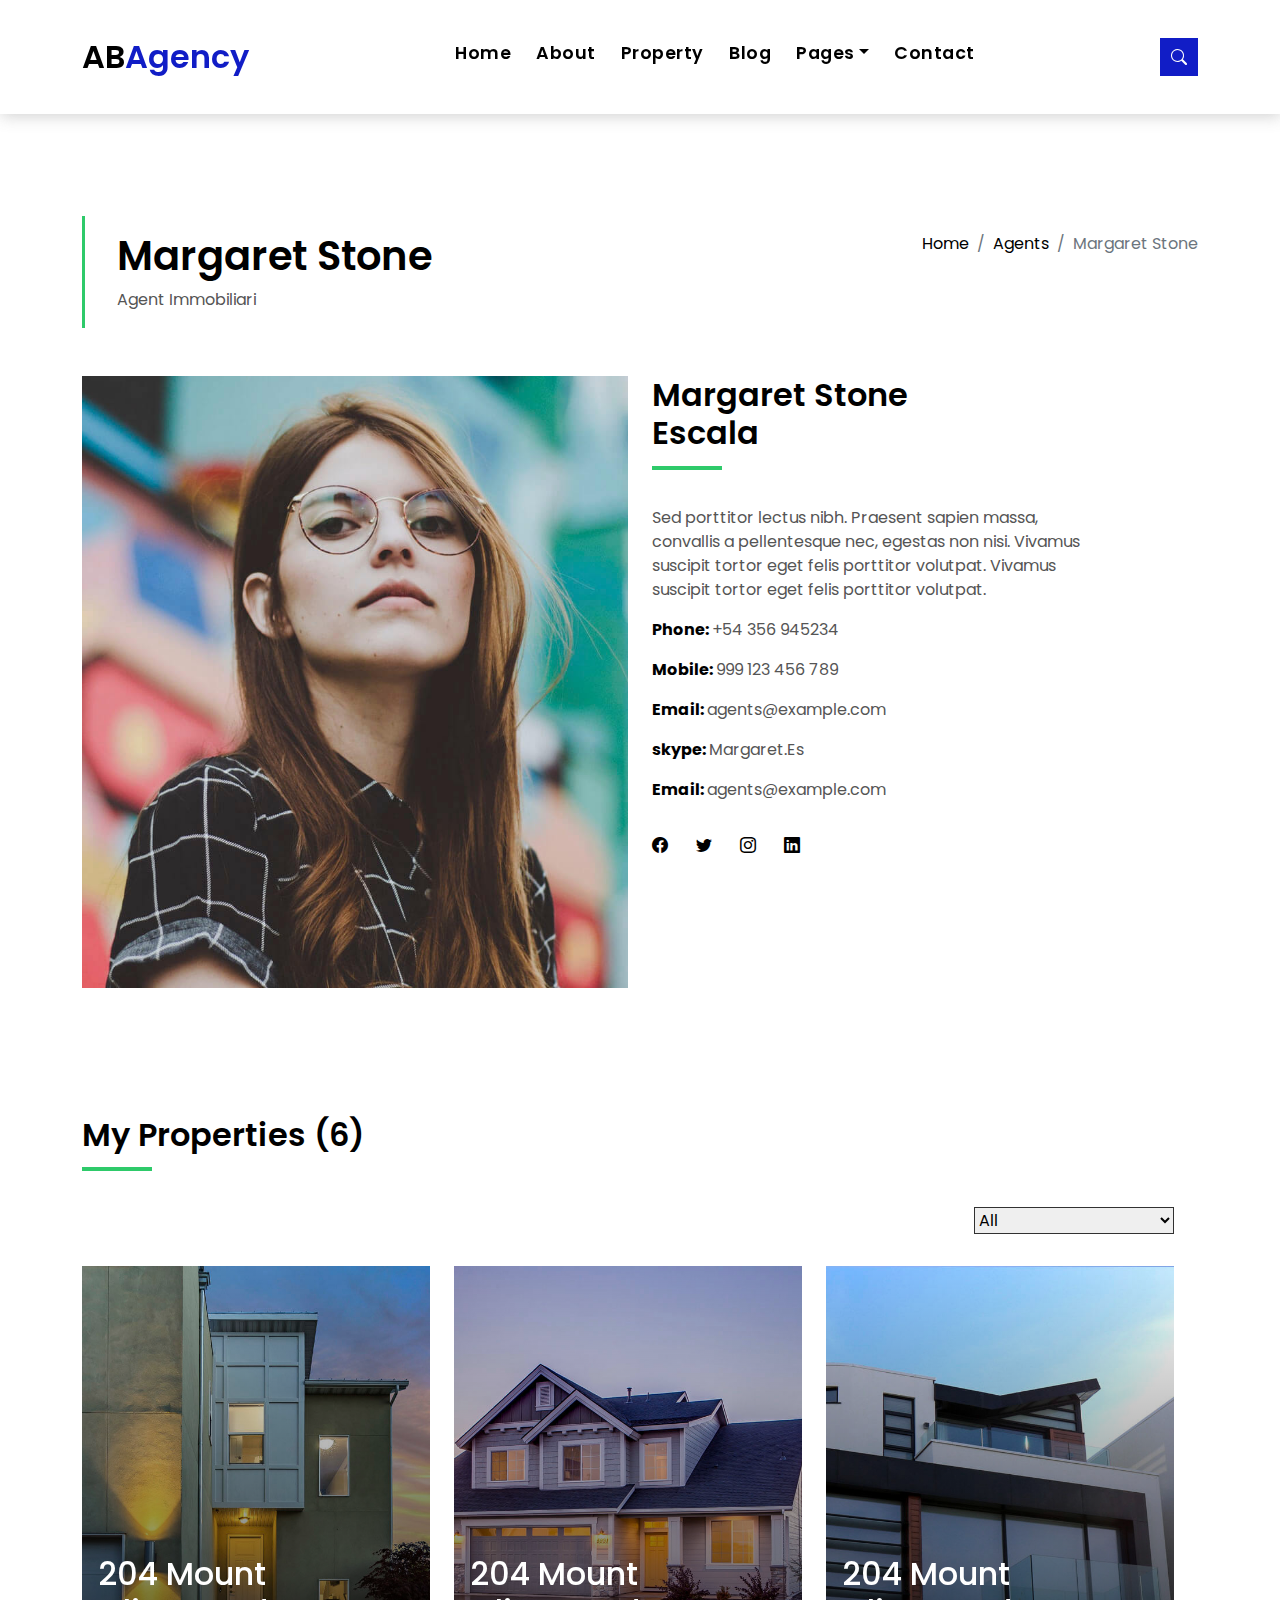
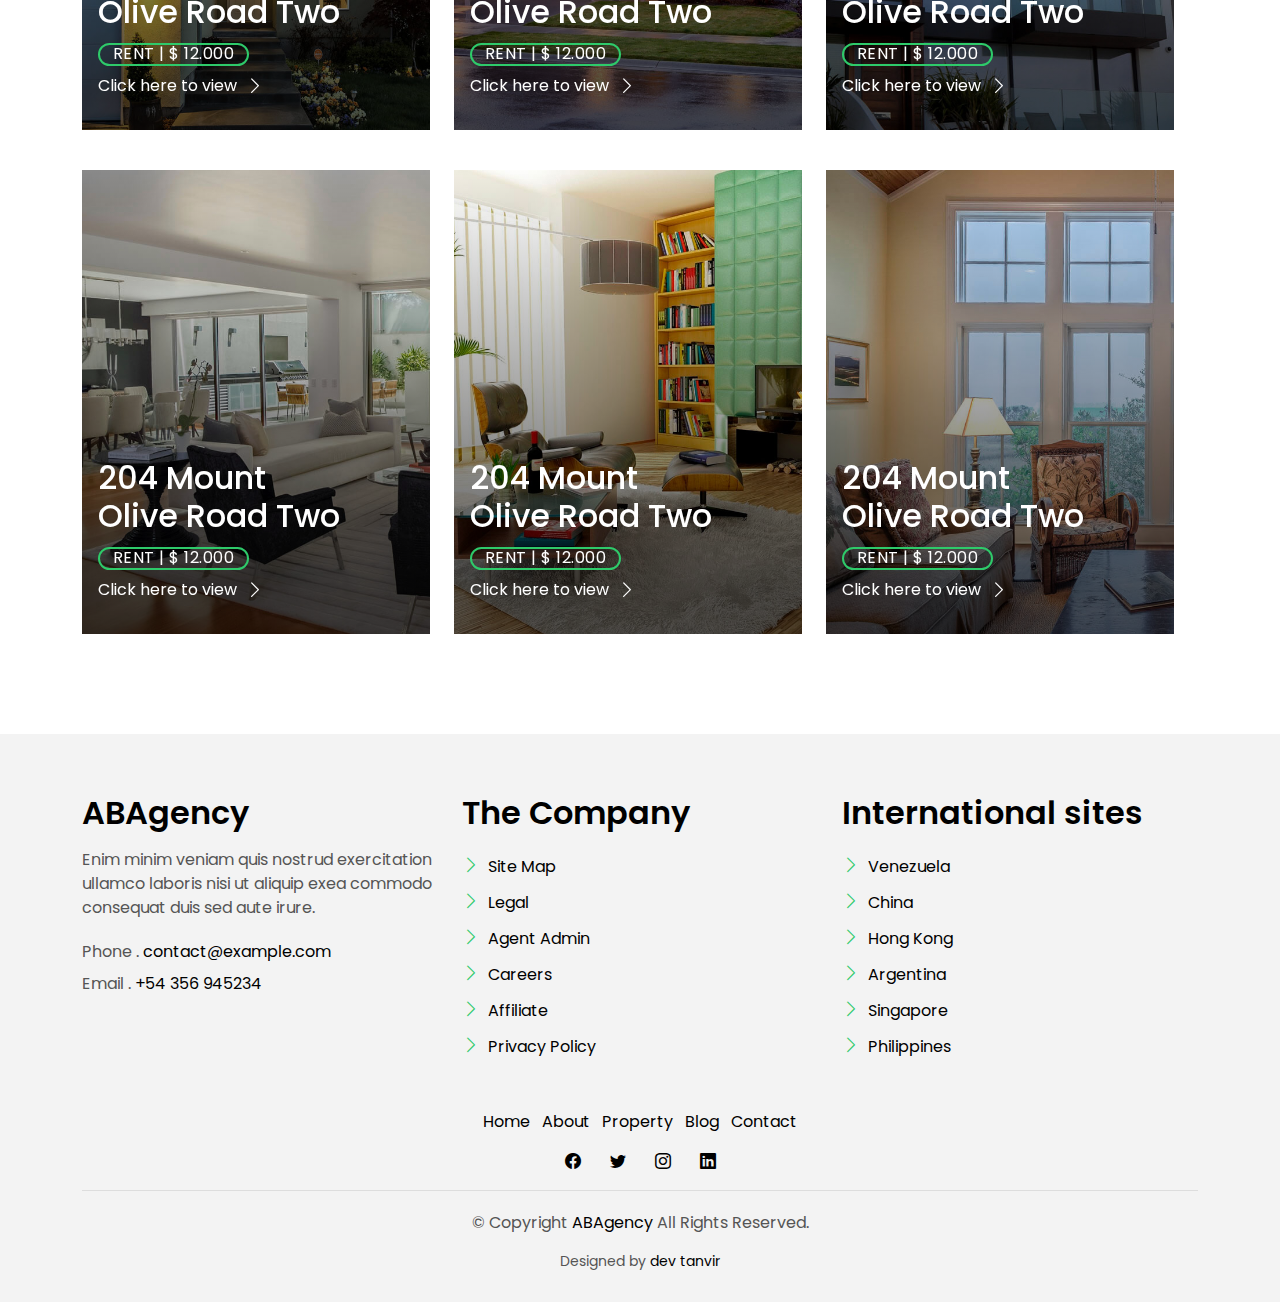
<file: agent-single.html>
<!DOCTYPE html>
<html lang="en">

<head>
  <meta charset="utf-8">
  <meta content="width=device-width, initial-scale=1.0" name="viewport">

  <title>ABAgency Agent Single</title>
  <meta content="" name="description">
  <meta content="" name="keywords">

  <!-- Favicons -->
  <link href="assets/img/favicon.png" rel="icon">
  <link href="assets/img/apple-touch-icon.png" rel="apple-touch-icon">

  <!-- Google Fonts -->
  <link href="https://fonts.googleapis.com/css?family=Poppins:300,400,500,600,700" rel="stylesheet">

  <!-- Vendor CSS Files -->
  <link href="assets/vendor/animate.css/animate.min.css" rel="stylesheet">
  <link href="assets/vendor/bootstrap/css/bootstrap.min.css" rel="stylesheet">
  <link href="assets/vendor/bootstrap-icons/bootstrap-icons.css" rel="stylesheet">
  <link href="assets/vendor/swiper/swiper-bundle.min.css" rel="stylesheet">

  <!-- Template Main CSS File -->
  <link href="assets/css/style.css" rel="stylesheet">

  <!-- =======================================================
  * Template Name: EstateAgency - v4.7.0
  * Template URL: https://bootstrapmade.com/real-estate-agency-bootstrap-template/
  * Author: BootstrapMade.com
  * License: https://bootstrapmade.com/license/
  ======================================================== -->
</head>

<body>

  <!-- ======= Property Search Section ======= -->
  <div class="click-closed"></div>
  <!--/ Form Search Star /-->
  <div class="box-collapse">
    <div class="title-box-d">
      <h3 class="title-d">Search Property</h3>
    </div>
    <span class="close-box-collapse right-boxed bi bi-x"></span>
    <div class="box-collapse-wrap form">
      <form class="form-a">
        <div class="row">
          <div class="col-md-12 mb-2">
            <div class="form-group">
              <label class="pb-2" for="Type">Keyword</label>
              <input type="text" class="form-control form-control-lg form-control-a" placeholder="Keyword">
            </div>
          </div>
          <div class="col-md-6 mb-2">
            <div class="form-group mt-3">
              <label class="pb-2" for="Type">Type</label>
              <select class="form-control form-select form-control-a" id="Type">
                <option>All Type</option>
                <option>For Rent</option>
                <option>For Sale</option>
                <option>Open House</option>
              </select>
            </div>
          </div>
          <div class="col-md-6 mb-2">
            <div class="form-group mt-3">
              <label class="pb-2" for="city">City</label>
              <select class="form-control form-select form-control-a" id="city">
                <option>All City</option>
                <option>Alabama</option>
                <option>Arizona</option>
                <option>California</option>
                <option>Colorado</option>
              </select>
            </div>
          </div>
          <div class="col-md-6 mb-2">
            <div class="form-group mt-3">
              <label class="pb-2" for="bedrooms">Bedrooms</label>
              <select class="form-control form-select form-control-a" id="bedrooms">
                <option>Any</option>
                <option>01</option>
                <option>02</option>
                <option>03</option>
              </select>
            </div>
          </div>
          <div class="col-md-6 mb-2">
            <div class="form-group mt-3">
              <label class="pb-2" for="garages">Garages</label>
              <select class="form-control form-select form-control-a" id="garages">
                <option>Any</option>
                <option>01</option>
                <option>02</option>
                <option>03</option>
                <option>04</option>
              </select>
            </div>
          </div>
          <div class="col-md-6 mb-2">
            <div class="form-group mt-3">
              <label class="pb-2" for="bathrooms">Bathrooms</label>
              <select class="form-control form-select form-control-a" id="bathrooms">
                <option>Any</option>
                <option>01</option>
                <option>02</option>
                <option>03</option>
              </select>
            </div>
          </div>
          <div class="col-md-6 mb-2">
            <div class="form-group mt-3">
              <label class="pb-2" for="price">Min Price</label>
              <select class="form-control form-select form-control-a" id="price">
                <option>Unlimite</option>
                <option>$50,000</option>
                <option>$100,000</option>
                <option>$150,000</option>
                <option>$200,000</option>
              </select>
            </div>
          </div>
          <div class="col-md-12">
            <button type="submit" class="btn btn-b">Search Property</button>
          </div>
        </div>
      </form>
    </div>
  </div><!-- End Property Search Section -->>

  <!-- ======= Header/Navbar ======= -->
  <nav class="navbar navbar-default navbar-trans navbar-expand-lg fixed-top">
    <div class="container">
      <button class="navbar-toggler collapsed" type="button" data-bs-toggle="collapse" data-bs-target="#navbarDefault" aria-controls="navbarDefault" aria-expanded="false" aria-label="Toggle navigation">
        <span></span>
        <span></span>
        <span></span>
      </button>
      <a class="navbar-brand text-brand" href="index.html">AB<span class="color-b">Agency</span></a>

      <div class="navbar-collapse collapse justify-content-center" id="navbarDefault">
        <ul class="navbar-nav">

          <li class="nav-item">
            <a class="nav-link " href="index.html">Home</a>
          </li>

          <li class="nav-item">
            <a class="nav-link " href="about.html">About</a>
          </li>

          <li class="nav-item">
            <a class="nav-link " href="property-grid.html">Property</a>
          </li>

          <li class="nav-item">
            <a class="nav-link " href="blog-grid.html">Blog</a>
          </li>

          <li class="nav-item dropdown">
            <a class="nav-link dropdown-toggle" href="#" id="navbarDropdown" role="button" data-bs-toggle="dropdown" aria-haspopup="true" aria-expanded="false">Pages</a>
            <div class="dropdown-menu">
              <a class="dropdown-item " href="property-single.html">Property Single</a>
              <a class="dropdown-item " href="blog-single.html">Blog Single</a>
              <a class="dropdown-item " href="agents-grid.html">Agents Grid</a>
              <a class="dropdown-item active" href="agent-single.html">Agent Single</a>
            </div>
          </li>
          <li class="nav-item">
            <a class="nav-link " href="contact.html">Contact</a>
          </li>
        </ul>
      </div>

      <button type="button" class="btn btn-b-n navbar-toggle-box navbar-toggle-box-collapse" data-bs-toggle="collapse" data-bs-target="#navbarTogglerDemo01">
        <i class="bi bi-search"></i>
      </button>

    </div>
  </nav><!-- End Header/Navbar -->

  <main id="main">

    <!-- ======= Intro Single ======= -->
    <section class="intro-single">
      <div class="container">
        <div class="row">
          <div class="col-md-12 col-lg-8">
            <div class="title-single-box">
              <h1 class="title-single">Margaret Stone</h1>
              <span class="color-text-a">Agent Immobiliari</span>
            </div>
          </div>
          <div class="col-md-12 col-lg-4">
            <nav aria-label="breadcrumb" class="breadcrumb-box d-flex justify-content-lg-end">
              <ol class="breadcrumb">
                <li class="breadcrumb-item">
                  <a href="#">Home</a>
                </li>
                <li class="breadcrumb-item">
                  <a href="#">Agents</a>
                </li>
                <li class="breadcrumb-item active" aria-current="page">
                  Margaret Stone
                </li>
              </ol>
            </nav>
          </div>
        </div>
      </div>
    </section><!-- End Intro Single -->

    <!-- ======= Agent Single ======= -->
    <section class="agent-single">
      <div class="container">
        <div class="row">
          <div class="col-sm-12">
            <div class="row">
              <div class="col-md-6">
                <div class="agent-avatar-box">
                  <img src="assets/img/agent-7.jpg" alt="" class="agent-avatar img-fluid">
                </div>
              </div>
              <div class="col-md-5 section-md-t3">
                <div class="agent-info-box">
                  <div class="agent-title">
                    <div class="title-box-d">
                      <h3 class="title-d">Margaret Stone
                        <br> Escala
                      </h3>
                    </div>
                  </div>
                  <div class="agent-content mb-3">
                    <p class="content-d color-text-a">
                      Sed porttitor lectus nibh. Praesent sapien massa, convallis a pellentesque nec, egestas non nisi.
                      Vivamus suscipit tortor
                      eget felis porttitor volutpat. Vivamus suscipit tortor eget felis porttitor volutpat.
                    </p>
                    <div class="info-agents color-a">
                      <p>
                        <strong>Phone: </strong>
                        <span class="color-text-a"> +54 356 945234 </span>
                      </p>
                      <p>
                        <strong>Mobile: </strong>
                        <span class="color-text-a"> 999 123 456 789</span>
                      </p>
                      <p>
                        <strong>Email: </strong>
                        <span class="color-text-a"> agents@example.com</span>
                      </p>
                      <p>
                        <strong>skype: </strong>
                        <span class="color-text-a"> Margaret.Es</span>
                      </p>
                      <p>
                        <strong>Email: </strong>
                        <span class="color-text-a"> agents@example.com</span>
                      </p>
                    </div>
                  </div>
                  <div class="socials-footer">
                    <ul class="list-inline">
                      <li class="list-inline-item">
                        <a href="#" class="link-one">
                          <i class="bi bi-facebook" aria-hidden="true"></i>
                        </a>
                      </li>
                      <li class="list-inline-item">
                        <a href="#" class="link-one">
                          <i class="bi bi-twitter" aria-hidden="true"></i>
                        </a>
                      </li>
                      <li class="list-inline-item">
                        <a href="#" class="link-one">
                          <i class="bi bi-instagram" aria-hidden="true"></i>
                        </a>
                      </li>
                      <li class="list-inline-item">
                        <a href="#" class="link-one">
                          <i class="bi bi-linkedin" aria-hidden="true"></i>
                        </a>
                      </li>
                    </ul>
                  </div>
                </div>
              </div>
            </div>
          </div>
          <div class="col-md-12 section-t8">
            <div class="title-box-d">
              <h3 class="title-d">My Properties (6)</h3>
            </div>
          </div>
          <div class="row property-grid grid">
            <div class="col-sm-12">
              <div class="grid-option">
                <form>
                  <select class="custom-select">
                    <option selected>All</option>
                    <option value="1">New to Old</option>
                    <option value="2">For Rent</option>
                    <option value="3">For Sale</option>
                  </select>
                </form>
              </div>
            </div>
            <div class="col-md-4">
              <div class="card-box-a card-shadow">
                <div class="img-box-a">
                  <img src="assets/img/property-1.jpg" alt="" class="img-a img-fluid">
                </div>
                <div class="card-overlay">
                  <div class="card-overlay-a-content">
                    <div class="card-header-a">
                      <h2 class="card-title-a">
                        <a href="#">204 Mount
                          <br /> Olive Road Two</a>
                      </h2>
                    </div>
                    <div class="card-body-a">
                      <div class="price-box d-flex">
                        <span class="price-a">rent | $ 12.000</span>
                      </div>
                      <a href="#" class="link-a">Click here to view
                        <span class="bi bi-chevron-right"></span>
                      </a>
                    </div>
                    <div class="card-footer-a">
                      <ul class="card-info d-flex justify-content-around">
                        <li>
                          <h4 class="card-info-title">Area</h4>
                          <span>340m
                            <sup>2</sup>
                          </span>
                        </li>
                        <li>
                          <h4 class="card-info-title">Beds</h4>
                          <span>2</span>
                        </li>
                        <li>
                          <h4 class="card-info-title">Baths</h4>
                          <span>4</span>
                        </li>
                        <li>
                          <h4 class="card-info-title">Garages</h4>
                          <span>1</span>
                        </li>
                      </ul>
                    </div>
                  </div>
                </div>
              </div>
            </div>
            <div class="col-md-4">
              <div class="card-box-a card-shadow">
                <div class="img-box-a">
                  <img src="assets/img/property-3.jpg" alt="" class="img-a img-fluid">
                </div>
                <div class="card-overlay">
                  <div class="card-overlay-a-content">
                    <div class="card-header-a">
                      <h2 class="card-title-a">
                        <a href="#">204 Mount
                          <br /> Olive Road Two</a>
                      </h2>
                    </div>
                    <div class="card-body-a">
                      <div class="price-box d-flex">
                        <span class="price-a">rent | $ 12.000</span>
                      </div>
                      <a href="#" class="link-a">Click here to view
                        <span class="bi bi-chevron-right"></span>
                      </a>
                    </div>
                    <div class="card-footer-a">
                      <ul class="card-info d-flex justify-content-around">
                        <li>
                          <h4 class="card-info-title">Area</h4>
                          <span>340m
                            <sup>2</sup>
                          </span>
                        </li>
                        <li>
                          <h4 class="card-info-title">Beds</h4>
                          <span>2</span>
                        </li>
                        <li>
                          <h4 class="card-info-title">Baths</h4>
                          <span>4</span>
                        </li>
                        <li>
                          <h4 class="card-info-title">Garages</h4>
                          <span>1</span>
                        </li>
                      </ul>
                    </div>
                  </div>
                </div>
              </div>
            </div>
            <div class="col-md-4">
              <div class="card-box-a card-shadow">
                <div class="img-box-a">
                  <img src="assets/img/property-6.jpg" alt="" class="img-a img-fluid">
                </div>
                <div class="card-overlay">
                  <div class="card-overlay-a-content">
                    <div class="card-header-a">
                      <h2 class="card-title-a">
                        <a href="#">204 Mount
                          <br /> Olive Road Two</a>
                      </h2>
                    </div>
                    <div class="card-body-a">
                      <div class="price-box d-flex">
                        <span class="price-a">rent | $ 12.000</span>
                      </div>
                      <a href="#" class="link-a">Click here to view
                        <span class="bi bi-chevron-right"></span>
                      </a>
                    </div>
                    <div class="card-footer-a">
                      <ul class="card-info d-flex justify-content-around">
                        <li>
                          <h4 class="card-info-title">Area</h4>
                          <span>340m
                            <sup>2</sup>
                          </span>
                        </li>
                        <li>
                          <h4 class="card-info-title">Beds</h4>
                          <span>2</span>
                        </li>
                        <li>
                          <h4 class="card-info-title">Baths</h4>
                          <span>4</span>
                        </li>
                        <li>
                          <h4 class="card-info-title">Garages</h4>
                          <span>1</span>
                        </li>
                      </ul>
                    </div>
                  </div>
                </div>
              </div>
            </div>
            <div class="col-md-4">
              <div class="card-box-a card-shadow">
                <div class="img-box-a">
                  <img src="assets/img/property-7.jpg" alt="" class="img-a img-fluid">
                </div>
                <div class="card-overlay">
                  <div class="card-overlay-a-content">
                    <div class="card-header-a">
                      <h2 class="card-title-a">
                        <a href="#">204 Mount
                          <br /> Olive Road Two</a>
                      </h2>
                    </div>
                    <div class="card-body-a">
                      <div class="price-box d-flex">
                        <span class="price-a">rent | $ 12.000</span>
                      </div>
                      <a href="#" class="link-a">Click here to view
                        <span class="bi bi-chevron-right"></span>
                      </a>
                    </div>
                    <div class="card-footer-a">
                      <ul class="card-info d-flex justify-content-around">
                        <li>
                          <h4 class="card-info-title">Area</h4>
                          <span>340m
                            <sup>2</sup>
                          </span>
                        </li>
                        <li>
                          <h4 class="card-info-title">Beds</h4>
                          <span>2</span>
                        </li>
                        <li>
                          <h4 class="card-info-title">Baths</h4>
                          <span>4</span>
                        </li>
                        <li>
                          <h4 class="card-info-title">Garages</h4>
                          <span>1</span>
                        </li>
                      </ul>
                    </div>
                  </div>
                </div>
              </div>
            </div>
            <div class="col-md-4">
              <div class="card-box-a card-shadow">
                <div class="img-box-a">
                  <img src="assets/img/property-8.jpg" alt="" class="img-a img-fluid">
                </div>
                <div class="card-overlay">
                  <div class="card-overlay-a-content">
                    <div class="card-header-a">
                      <h2 class="card-title-a">
                        <a href="#">204 Mount
                          <br /> Olive Road Two</a>
                      </h2>
                    </div>
                    <div class="card-body-a">
                      <div class="price-box d-flex">
                        <span class="price-a">rent | $ 12.000</span>
                      </div>
                      <a href="#" class="link-a">Click here to view
                        <span class="bi bi-chevron-right"></span>
                      </a>
                    </div>
                    <div class="card-footer-a">
                      <ul class="card-info d-flex justify-content-around">
                        <li>
                          <h4 class="card-info-title">Area</h4>
                          <span>340m
                            <sup>2</sup>
                          </span>
                        </li>
                        <li>
                          <h4 class="card-info-title">Beds</h4>
                          <span>2</span>
                        </li>
                        <li>
                          <h4 class="card-info-title">Baths</h4>
                          <span>4</span>
                        </li>
                        <li>
                          <h4 class="card-info-title">Garages</h4>
                          <span>1</span>
                        </li>
                      </ul>
                    </div>
                  </div>
                </div>
              </div>
            </div>
            <div class="col-md-4">
              <div class="card-box-a card-shadow">
                <div class="img-box-a">
                  <img src="assets/img/property-10.jpg" alt="" class="img-a img-fluid">
                </div>
                <div class="card-overlay">
                  <div class="card-overlay-a-content">
                    <div class="card-header-a">
                      <h2 class="card-title-a">
                        <a href="#">204 Mount
                          <br /> Olive Road Two</a>
                      </h2>
                    </div>
                    <div class="card-body-a">
                      <div class="price-box d-flex">
                        <span class="price-a">rent | $ 12.000</span>
                      </div>
                      <a href="#" class="link-a">Click here to view
                        <span class="bi bi-chevron-right"></span>
                      </a>
                    </div>
                    <div class="card-footer-a">
                      <ul class="card-info d-flex justify-content-around">
                        <li>
                          <h4 class="card-info-title">Area</h4>
                          <span>340m
                            <sup>2</sup>
                          </span>
                        </li>
                        <li>
                          <h4 class="card-info-title">Beds</h4>
                          <span>2</span>
                        </li>
                        <li>
                          <h4 class="card-info-title">Baths</h4>
                          <span>4</span>
                        </li>
                        <li>
                          <h4 class="card-info-title">Garages</h4>
                          <span>1</span>
                        </li>
                      </ul>
                    </div>
                  </div>
                </div>
              </div>
            </div>
          </div>
        </div>
      </div>
    </section><!-- End Agent Single -->

  </main><!-- End #main -->

  <!-- ======= Footer ======= -->
  <section class="section-footer">
    <div class="container">
      <div class="row">
        <div class="col-sm-12 col-md-4">
          <div class="widget-a">
            <div class="w-header-a">
              <h3 class="w-title-a text-brand">ABAgency</h3>
            </div>
            <div class="w-body-a">
              <p class="w-text-a color-text-a">
                Enim minim veniam quis nostrud exercitation ullamco laboris nisi ut aliquip exea commodo consequat duis
                sed aute irure.
              </p>
            </div>
            <div class="w-footer-a">
              <ul class="list-unstyled">
                <li class="color-a">
                  <span class="color-text-a">Phone .</span> contact@example.com
                </li>
                <li class="color-a">
                  <span class="color-text-a">Email .</span> +54 356 945234
                </li>
              </ul>
            </div>
          </div>
        </div>
        <div class="col-sm-12 col-md-4 section-md-t3">
          <div class="widget-a">
            <div class="w-header-a">
              <h3 class="w-title-a text-brand">The Company</h3>
            </div>
            <div class="w-body-a">
              <div class="w-body-a">
                <ul class="list-unstyled">
                  <li class="item-list-a">
                    <i class="bi bi-chevron-right"></i> <a href="#">Site Map</a>
                  </li>
                  <li class="item-list-a">
                    <i class="bi bi-chevron-right"></i> <a href="#">Legal</a>
                  </li>
                  <li class="item-list-a">
                    <i class="bi bi-chevron-right"></i> <a href="#">Agent Admin</a>
                  </li>
                  <li class="item-list-a">
                    <i class="bi bi-chevron-right"></i> <a href="#">Careers</a>
                  </li>
                  <li class="item-list-a">
                    <i class="bi bi-chevron-right"></i> <a href="#">Affiliate</a>
                  </li>
                  <li class="item-list-a">
                    <i class="bi bi-chevron-right"></i> <a href="#">Privacy Policy</a>
                  </li>
                </ul>
              </div>
            </div>
          </div>
        </div>
        <div class="col-sm-12 col-md-4 section-md-t3">
          <div class="widget-a">
            <div class="w-header-a">
              <h3 class="w-title-a text-brand">International sites</h3>
            </div>
            <div class="w-body-a">
              <ul class="list-unstyled">
                <li class="item-list-a">
                  <i class="bi bi-chevron-right"></i> <a href="#">Venezuela</a>
                </li>
                <li class="item-list-a">
                  <i class="bi bi-chevron-right"></i> <a href="#">China</a>
                </li>
                <li class="item-list-a">
                  <i class="bi bi-chevron-right"></i> <a href="#">Hong Kong</a>
                </li>
                <li class="item-list-a">
                  <i class="bi bi-chevron-right"></i> <a href="#">Argentina</a>
                </li>
                <li class="item-list-a">
                  <i class="bi bi-chevron-right"></i> <a href="#">Singapore</a>
                </li>
                <li class="item-list-a">
                  <i class="bi bi-chevron-right"></i> <a href="#">Philippines</a>
                </li>
              </ul>
            </div>
          </div>
        </div>
      </div>
    </div>
  </section>
  <footer>
    <div class="container">
      <div class="row">
        <div class="col-md-12">
          <nav class="nav-footer">
            <ul class="list-inline">
              <li class="list-inline-item">
                <a href="#">Home</a>
              </li>
              <li class="list-inline-item">
                <a href="#">About</a>
              </li>
              <li class="list-inline-item">
                <a href="#">Property</a>
              </li>
              <li class="list-inline-item">
                <a href="#">Blog</a>
              </li>
              <li class="list-inline-item">
                <a href="#">Contact</a>
              </li>
            </ul>
          </nav>
          <div class="socials-a">
            <ul class="list-inline">
              <li class="list-inline-item">
                <a href="#">
                  <i class="bi bi-facebook" aria-hidden="true"></i>
                </a>
              </li>
              <li class="list-inline-item">
                <a href="#">
                  <i class="bi bi-twitter" aria-hidden="true"></i>
                </a>
              </li>
              <li class="list-inline-item">
                <a href="#">
                  <i class="bi bi-instagram" aria-hidden="true"></i>
                </a>
              </li>
              <li class="list-inline-item">
                <a href="#">
                  <i class="bi bi-linkedin" aria-hidden="true"></i>
                </a>
              </li>
            </ul>
          </div>
          <div class="copyright-footer">
            <p class="copyright color-text-a">
              &copy; Copyright
              <span class="color-a">ABAgency</span> All Rights Reserved.
            </p>
          </div>
          <div class="credits">
            <!--
            All the links in the footer should remain intact.
            You can delete the links only if you purchased the pro version.
            Licensing information: https://bootstrapmade.com/license/
            Purchase the pro version with working PHP/AJAX contact form: https://bootstrapmade.com/buy/?theme=EstateAgency
          -->
            Designed by <a href="https://bootstrapmade.com/">dev tanvir</a>
          </div>
        </div>
      </div>
    </div>
  </footer><!-- End  Footer -->

  <div id="preloader"></div>
  <a href="#" class="back-to-top d-flex align-items-center justify-content-center"><i class="bi bi-arrow-up-short"></i></a>

  <!-- Vendor JS Files -->
  <script src="assets/vendor/bootstrap/js/bootstrap.bundle.min.js"></script>
  <script src="assets/vendor/swiper/swiper-bundle.min.js"></script>
  <script src="assets/vendor/php-email-form/validate.js"></script>

  <!-- Template Main JS File -->
  <script src="assets/js/main.js"></script>

</body>

</html>
</file>
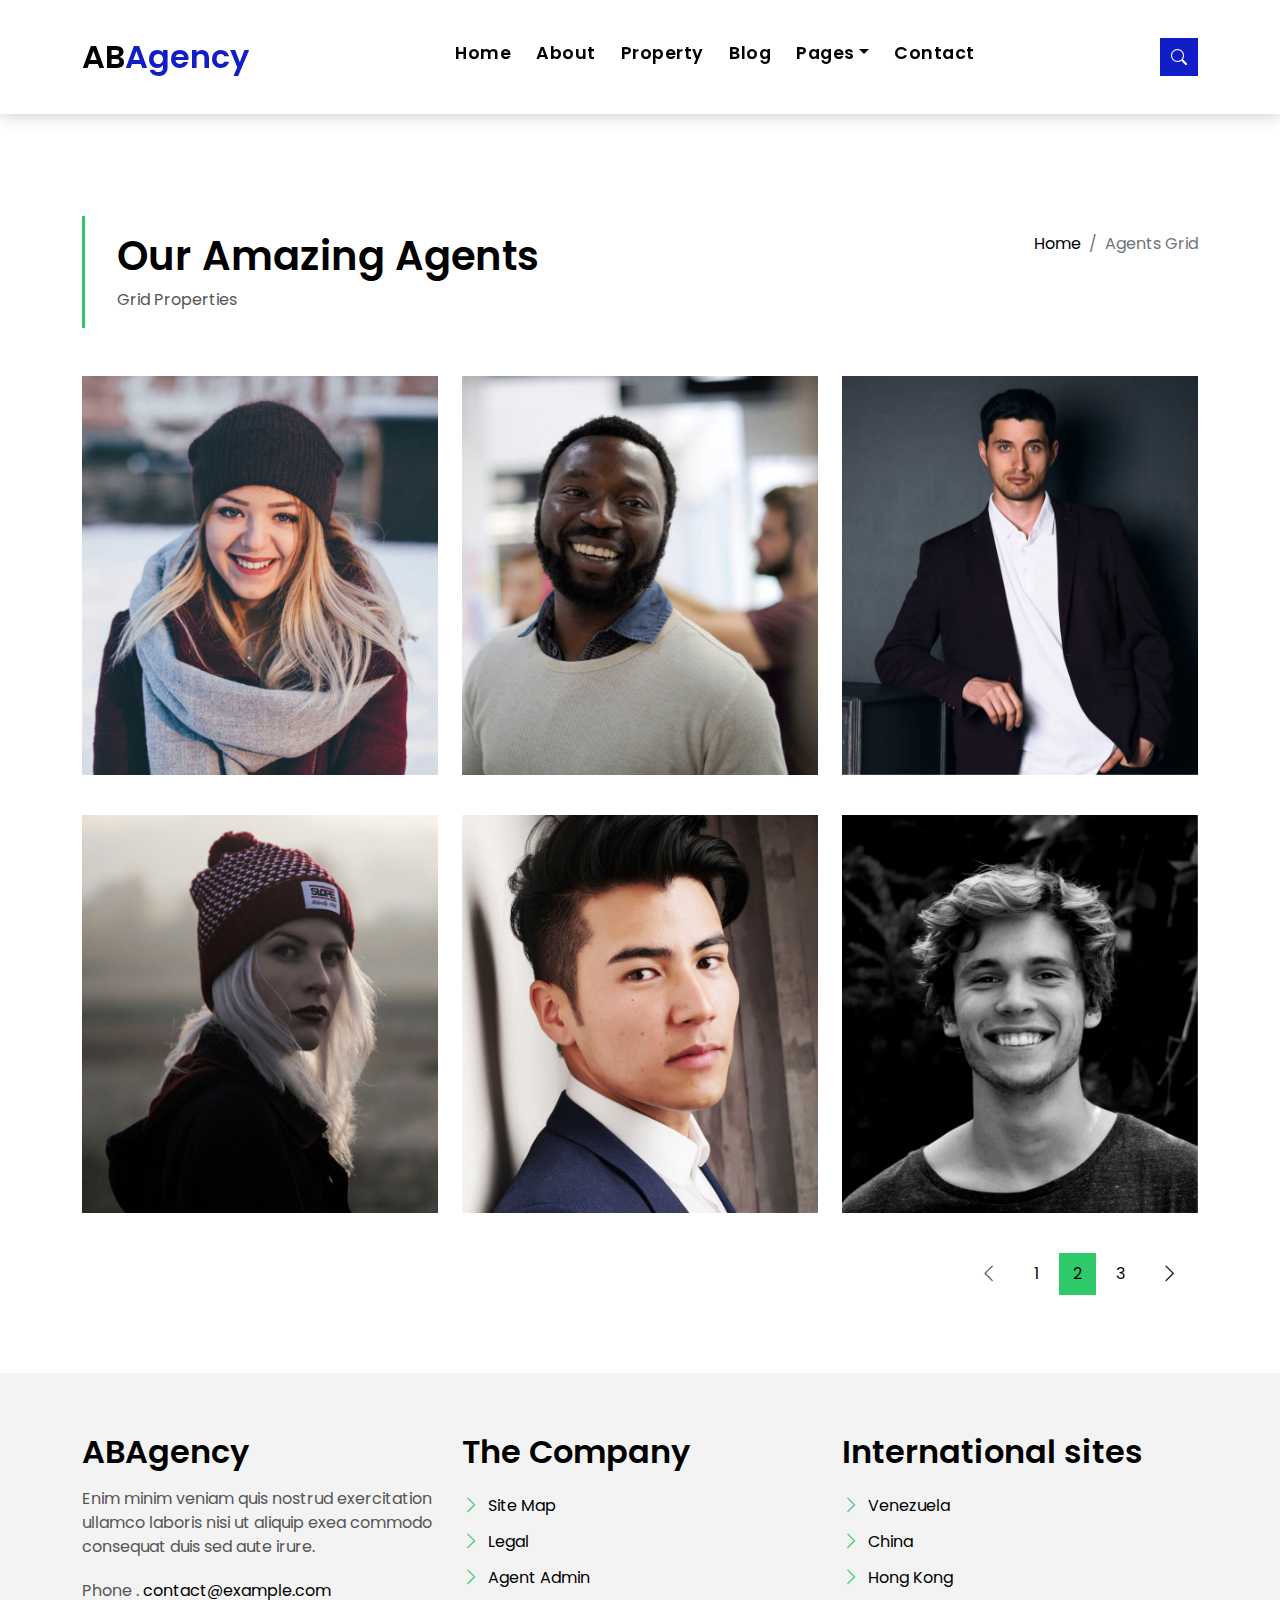
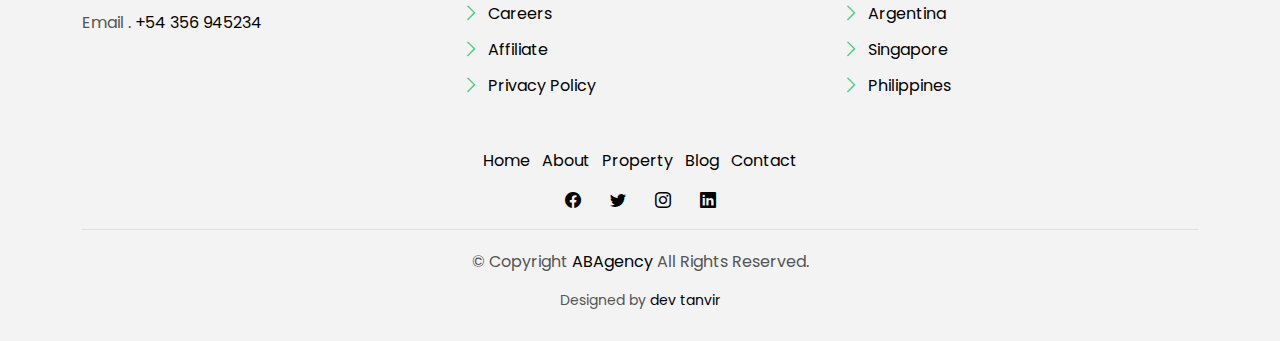
<file: agents-grid.html>
<!DOCTYPE html>
<html lang="en">

<head>
  <meta charset="utf-8">
  <meta content="width=device-width, initial-scale=1.0" name="viewport">

  <title>ABAgency - Index</title>
  <meta content="" name="description">
  <meta content="" name="keywords">

  <!-- Favicons -->
  <link href="assets/img/favicon.png" rel="icon">
  <link href="assets/img/apple-touch-icon.png" rel="apple-touch-icon">

  <!-- Google Fonts -->
  <link href="https://fonts.googleapis.com/css?family=Poppins:300,400,500,600,700" rel="stylesheet">

  <!-- Vendor CSS Files -->
  <link href="assets/vendor/animate.css/animate.min.css" rel="stylesheet">
  <link href="assets/vendor/bootstrap/css/bootstrap.min.css" rel="stylesheet">
  <link href="assets/vendor/bootstrap-icons/bootstrap-icons.css" rel="stylesheet">
  <link href="assets/vendor/swiper/swiper-bundle.min.css" rel="stylesheet">

  <!-- Template Main CSS File -->
  <link href="assets/css/style.css" rel="stylesheet">

  <!-- =======================================================
  * Template Name: EstateAgency - v4.7.0
  * Template URL: https://bootstrapmade.com/real-estate-agency-bootstrap-template/
  * Author: BootstrapMade.com
  * License: https://bootstrapmade.com/license/
  ======================================================== -->
</head>

<body>

  <!-- ======= Property Search Section ======= -->
  <div class="click-closed"></div>
  <!--/ Form Search Star /-->
  <div class="box-collapse">
    <div class="title-box-d">
      <h3 class="title-d">Search Property</h3>
    </div>
    <span class="close-box-collapse right-boxed bi bi-x"></span>
    <div class="box-collapse-wrap form">
      <form class="form-a">
        <div class="row">
          <div class="col-md-12 mb-2">
            <div class="form-group">
              <label class="pb-2" for="Type">Keyword</label>
              <input type="text" class="form-control form-control-lg form-control-a" placeholder="Keyword">
            </div>
          </div>
          <div class="col-md-6 mb-2">
            <div class="form-group mt-3">
              <label class="pb-2" for="Type">Type</label>
              <select class="form-control form-select form-control-a" id="Type">
                <option>All Type</option>
                <option>For Rent</option>
                <option>For Sale</option>
                <option>Open House</option>
              </select>
            </div>
          </div>
          <div class="col-md-6 mb-2">
            <div class="form-group mt-3">
              <label class="pb-2" for="city">City</label>
              <select class="form-control form-select form-control-a" id="city">
                <option>All City</option>
                <option>Alabama</option>
                <option>Arizona</option>
                <option>California</option>
                <option>Colorado</option>
              </select>
            </div>
          </div>
          <div class="col-md-6 mb-2">
            <div class="form-group mt-3">
              <label class="pb-2" for="bedrooms">Bedrooms</label>
              <select class="form-control form-select form-control-a" id="bedrooms">
                <option>Any</option>
                <option>01</option>
                <option>02</option>
                <option>03</option>
              </select>
            </div>
          </div>
          <div class="col-md-6 mb-2">
            <div class="form-group mt-3">
              <label class="pb-2" for="garages">Garages</label>
              <select class="form-control form-select form-control-a" id="garages">
                <option>Any</option>
                <option>01</option>
                <option>02</option>
                <option>03</option>
                <option>04</option>
              </select>
            </div>
          </div>
          <div class="col-md-6 mb-2">
            <div class="form-group mt-3">
              <label class="pb-2" for="bathrooms">Bathrooms</label>
              <select class="form-control form-select form-control-a" id="bathrooms">
                <option>Any</option>
                <option>01</option>
                <option>02</option>
                <option>03</option>
              </select>
            </div>
          </div>
          <div class="col-md-6 mb-2">
            <div class="form-group mt-3">
              <label class="pb-2" for="price">Min Price</label>
              <select class="form-control form-select form-control-a" id="price">
                <option>Unlimite</option>
                <option>$50,000</option>
                <option>$100,000</option>
                <option>$150,000</option>
                <option>$200,000</option>
              </select>
            </div>
          </div>
          <div class="col-md-12">
            <button type="submit" class="btn btn-b">Search Property</button>
          </div>
        </div>
      </form>
    </div>
  </div><!-- End Property Search Section -->>

  <!-- ======= Header/Navbar ======= -->
  <nav class="navbar navbar-default navbar-trans navbar-expand-lg fixed-top">
    <div class="container">
      <button class="navbar-toggler collapsed" type="button" data-bs-toggle="collapse" data-bs-target="#navbarDefault" aria-controls="navbarDefault" aria-expanded="false" aria-label="Toggle navigation">
        <span></span>
        <span></span>
        <span></span>
      </button>
      <a class="navbar-brand text-brand" href="index.html">AB<span class="color-b">Agency</span></a>

      <div class="navbar-collapse collapse justify-content-center" id="navbarDefault">
        <ul class="navbar-nav">

          <li class="nav-item">
            <a class="nav-link " href="index.html">Home</a>
          </li>

          <li class="nav-item">
            <a class="nav-link " href="about.html">About</a>
          </li>

          <li class="nav-item">
            <a class="nav-link " href="property-grid.html">Property</a>
          </li>

          <li class="nav-item">
            <a class="nav-link " href="blog-grid.html">Blog</a>
          </li>

          <li class="nav-item dropdown">
            <a class="nav-link dropdown-toggle" href="#" id="navbarDropdown" role="button" data-bs-toggle="dropdown" aria-haspopup="true" aria-expanded="false">Pages</a>
            <div class="dropdown-menu">
              <a class="dropdown-item " href="property-single.html">Property Single</a>
              <a class="dropdown-item " href="blog-single.html">Blog Single</a>
              <a class="dropdown-item active" href="agents-grid.html">Agents Grid</a>
              <a class="dropdown-item " href="agent-single.html">Agent Single</a>
            </div>
          </li>
          <li class="nav-item">
            <a class="nav-link " href="contact.html">Contact</a>
          </li>
        </ul>
      </div>

      <button type="button" class="btn btn-b-n navbar-toggle-box navbar-toggle-box-collapse" data-bs-toggle="collapse" data-bs-target="#navbarTogglerDemo01">
        <i class="bi bi-search"></i>
      </button>

    </div>
  </nav><!-- End Header/Navbar -->

  <main id="main">
    <!-- =======Intro Single ======= -->
    <section class="intro-single">
      <div class="container">
        <div class="row">
          <div class="col-md-12 col-lg-8">
            <div class="title-single-box">
              <h1 class="title-single">Our Amazing Agents</h1>
              <span class="color-text-a">Grid Properties</span>
            </div>
          </div>
          <div class="col-md-12 col-lg-4">
            <nav aria-label="breadcrumb" class="breadcrumb-box d-flex justify-content-lg-end">
              <ol class="breadcrumb">
                <li class="breadcrumb-item">
                  <a href="#">Home</a>
                </li>
                <li class="breadcrumb-item active" aria-current="page">
                  Agents Grid
                </li>
              </ol>
            </nav>
          </div>
        </div>
      </div>
    </section><!-- End Intro Single-->

    <!-- ======= Agents Grid ======= -->
    <section class="agents-grid grid">
      <div class="container">
        <div class="row">
          <div class="col-md-4">
            <div class="card-box-d">
              <div class="card-img-d">
                <img src="assets/img/agent-4.jpg" alt="" class="img-d img-fluid">
              </div>
              <div class="card-overlay card-overlay-hover">
                <div class="card-header-d">
                  <div class="card-title-d align-self-center">
                    <h3 class="title-d">
                      <a href="#" class="link-two">Margaret Sotillo
                        <br> Escala</a>
                    </h3>
                  </div>
                </div>
                <div class="card-body-d">
                  <p class="content-d color-text-a">
                    Sed porttitor lectus nibh, Cras ultricies ligula sed magna dictum porta two.
                  </p>
                  <div class="info-agents color-a">
                    <p>
                      <strong>Phone: </strong> +54 356 945234
                    </p>
                    <p>
                      <strong>Email: </strong> agents@example.com
                    </p>
                  </div>
                </div>
                <div class="card-footer-d">
                  <div class="socials-footer d-flex justify-content-center">
                    <ul class="list-inline">
                      <li class="list-inline-item">
                        <a href="#" class="link-one">
                          <i class="bi bi-facebook" aria-hidden="true"></i>
                        </a>
                      </li>
                      <li class="list-inline-item">
                        <a href="#" class="link-one">
                          <i class="bi bi-twitter" aria-hidden="true"></i>
                        </a>
                      </li>
                      <li class="list-inline-item">
                        <a href="#" class="link-one">
                          <i class="bi bi-instagram" aria-hidden="true"></i>
                        </a>
                      </li>
                      <li class="list-inline-item">
                        <a href="#" class="link-one">
                          <i class="bi bi-linkedin" aria-hidden="true"></i>
                        </a>
                      </li>
                    </ul>
                  </div>
                </div>
              </div>
            </div>
          </div>
          <div class="col-md-4">
            <div class="card-box-d">
              <div class="card-img-d">
                <img src="assets/img/agent-2.jpg" alt="" class="img-d img-fluid">
              </div>
              <div class="card-overlay card-overlay-hover">
                <div class="card-header-d">
                  <div class="card-title-d align-self-center">
                    <h3 class="title-d">
                      <a href="#" class="link-two">Margaret Sotillo
                        <br> Escala</a>
                    </h3>
                  </div>
                </div>
                <div class="card-body-d">
                  <p class="content-d color-text-a">
                    Sed porttitor lectus nibh, Cras ultricies ligula sed magna dictum porta two.
                  </p>
                  <div class="info-agents color-a">
                    <p>
                      <strong>Phone: </strong> +54 356 945234
                    </p>
                    <p>
                      <strong>Email: </strong> agents@example.com
                    </p>
                  </div>
                </div>
                <div class="card-footer-d">
                  <div class="socials-footer d-flex justify-content-center">
                    <ul class="list-inline">
                      <li class="list-inline-item">
                        <a href="#" class="link-one">
                          <i class="bi bi-facebook" aria-hidden="true"></i>
                        </a>
                      </li>
                      <li class="list-inline-item">
                        <a href="#" class="link-one">
                          <i class="bi bi-twitter" aria-hidden="true"></i>
                        </a>
                      </li>
                      <li class="list-inline-item">
                        <a href="#" class="link-one">
                          <i class="bi bi-instagram" aria-hidden="true"></i>
                        </a>
                      </li>
                      <li class="list-inline-item">
                        <a href="#" class="link-one">
                          <i class="bi bi-linkedin" aria-hidden="true"></i>
                        </a>
                      </li>
                    </ul>
                  </div>
                </div>
              </div>
            </div>
          </div>
          <div class="col-md-4">
            <div class="card-box-d">
              <div class="card-img-d">
                <img src="assets/img/agent-3.jpg" alt="" class="img-d img-fluid">
              </div>
              <div class="card-overlay card-overlay-hover">
                <div class="card-header-d">
                  <div class="card-title-d align-self-center">
                    <h3 class="title-d">
                      <a href="#" class="link-two">Margaret Sotillo
                        <br> Escala</a>
                    </h3>
                  </div>
                </div>
                <div class="card-body-d">
                  <p class="content-d color-text-a">
                    Sed porttitor lectus nibh, Cras ultricies ligula sed magna dictum porta two.
                  </p>
                  <div class="info-agents color-a">
                    <p>
                      <strong>Phone: </strong> +54 356 945234
                    </p>
                    <p>
                      <strong>Email: </strong> agents@example.com
                    </p>
                  </div>
                </div>
                <div class="card-footer-d">
                  <div class="socials-footer d-flex justify-content-center">
                    <ul class="list-inline">
                      <li class="list-inline-item">
                        <a href="#" class="link-one">
                          <i class="bi bi-facebook" aria-hidden="true"></i>
                        </a>
                      </li>
                      <li class="list-inline-item">
                        <a href="#" class="link-one">
                          <i class="bi bi-twitter" aria-hidden="true"></i>
                        </a>
                      </li>
                      <li class="list-inline-item">
                        <a href="#" class="link-one">
                          <i class="bi bi-instagram" aria-hidden="true"></i>
                        </a>
                      </li>
                      <li class="list-inline-item">
                        <a href="#" class="link-one">
                          <i class="bi bi-linkedin" aria-hidden="true"></i>
                        </a>
                      </li>
                    </ul>
                  </div>
                </div>
              </div>
            </div>
          </div>
          <div class="col-md-4">
            <div class="card-box-d">
              <div class="card-img-d">
                <img src="assets/img/agent-5.jpg" alt="" class="img-d img-fluid">
              </div>
              <div class="card-overlay card-overlay-hover">
                <div class="card-header-d">
                  <div class="card-title-d align-self-center">
                    <h3 class="title-d">
                      <a href="#" class="link-two">Margaret Sotillo
                        <br> Escala</a>
                    </h3>
                  </div>
                </div>
                <div class="card-body-d">
                  <p class="content-d color-text-a">
                    Sed porttitor lectus nibh, Cras ultricies ligula sed magna dictum porta two.
                  </p>
                  <div class="info-agents color-a">
                    <p>
                      <strong>Phone: </strong> +54 356 945234
                    </p>
                    <p>
                      <strong>Email: </strong> agents@example.com
                    </p>
                  </div>
                </div>
                <div class="card-footer-d">
                  <div class="socials-footer d-flex justify-content-center">
                    <ul class="list-inline">
                      <li class="list-inline-item">
                        <a href="#" class="link-one">
                          <i class="bi bi-facebook" aria-hidden="true"></i>
                        </a>
                      </li>
                      <li class="list-inline-item">
                        <a href="#" class="link-one">
                          <i class="bi bi-twitter" aria-hidden="true"></i>
                        </a>
                      </li>
                      <li class="list-inline-item">
                        <a href="#" class="link-one">
                          <i class="bi bi-instagram" aria-hidden="true"></i>
                        </a>
                      </li>
                      <li class="list-inline-item">
                        <a href="#" class="link-one">
                          <i class="bi bi-linkedin" aria-hidden="true"></i>
                        </a>
                      </li>
                    </ul>
                  </div>
                </div>
              </div>
            </div>
          </div>
          <div class="col-md-4">
            <div class="card-box-d">
              <div class="card-img-d">
                <img src="assets/img/agent-1.jpg" alt="" class="img-d img-fluid">
              </div>
              <div class="card-overlay card-overlay-hover">
                <div class="card-header-d">
                  <div class="card-title-d align-self-center">
                    <h3 class="title-d">
                      <a href="#" class="link-two">Margaret Sotillo
                        <br> Escala</a>
                    </h3>
                  </div>
                </div>
                <div class="card-body-d">
                  <p class="content-d color-text-a">
                    Sed porttitor lectus nibh, Cras ultricies ligula sed magna dictum porta two.
                  </p>
                  <div class="info-agents color-a">
                    <p>
                      <strong>Phone: </strong> +54 356 945234
                    </p>
                    <p>
                      <strong>Email: </strong> agents@example.com
                    </p>
                  </div>
                </div>
                <div class="card-footer-d">
                  <div class="socials-footer d-flex justify-content-center">
                    <ul class="list-inline">
                      <li class="list-inline-item">
                        <a href="#" class="link-one">
                          <i class="bi bi-facebook" aria-hidden="true"></i>
                        </a>
                      </li>
                      <li class="list-inline-item">
                        <a href="#" class="link-one">
                          <i class="bi bi-twitter" aria-hidden="true"></i>
                        </a>
                      </li>
                      <li class="list-inline-item">
                        <a href="#" class="link-one">
                          <i class="bi bi-instagram" aria-hidden="true"></i>
                        </a>
                      </li>
                      <li class="list-inline-item">
                        <a href="#" class="link-one">
                          <i class="bi bi-linkedin" aria-hidden="true"></i>
                        </a>
                      </li>
                    </ul>
                  </div>
                </div>
              </div>
            </div>
          </div>
          <div class="col-md-4">
            <div class="card-box-d">
              <div class="card-img-d">
                <img src="assets/img/agent-6.jpg" alt="" class="img-d img-fluid">
              </div>
              <div class="card-overlay card-overlay-hover">
                <div class="card-header-d">
                  <div class="card-title-d align-self-center">
                    <h3 class="title-d">
                      <a href="#" class="link-two">Margaret Sotillo
                        <br> Escala</a>
                    </h3>
                  </div>
                </div>
                <div class="card-body-d">
                  <p class="content-d color-text-a">
                    Sed porttitor lectus nibh, Cras ultricies ligula sed magna dictum porta two.
                  </p>
                  <div class="info-agents color-a">
                    <p>
                      <strong>Phone: </strong> +54 356 945234
                    </p>
                    <p>
                      <strong>Email: </strong> agents@example.com
                    </p>
                  </div>
                </div>
                <div class="card-footer-d">
                  <div class="socials-footer d-flex justify-content-center">
                    <ul class="list-inline">
                      <li class="list-inline-item">
                        <a href="#" class="link-one">
                          <i class="bi bi-facebook" aria-hidden="true"></i>
                        </a>
                      </li>
                      <li class="list-inline-item">
                        <a href="#" class="link-one">
                          <i class="bi bi-twitter" aria-hidden="true"></i>
                        </a>
                      </li>
                      <li class="list-inline-item">
                        <a href="#" class="link-one">
                          <i class="bi bi-instagram" aria-hidden="true"></i>
                        </a>
                      </li>
                      <li class="list-inline-item">
                        <a href="#" class="link-one">
                          <i class="bi bi-linkedin" aria-hidden="true"></i>
                        </a>
                      </li>
                    </ul>
                  </div>
                </div>
              </div>
            </div>
          </div>
        </div>
        <div class="row">
          <div class="col-sm-12">
            <nav class="pagination-a">
              <ul class="pagination justify-content-end">
                <li class="page-item disabled">
                  <a class="page-link" href="#" tabindex="-1">
                    <span class="bi bi-chevron-left"></span>
                  </a>
                </li>
                <li class="page-item">
                  <a class="page-link" href="#">1</a>
                </li>
                <li class="page-item active">
                  <a class="page-link" href="#">2</a>
                </li>
                <li class="page-item">
                  <a class="page-link" href="#">3</a>
                </li>
                <li class="page-item next">
                  <a class="page-link" href="#">
                    <span class="bi bi-chevron-right"></span>
                  </a>
                </li>
              </ul>
            </nav>
          </div>
        </div>
      </div>
    </section><!-- End Agents Grid-->

  </main><!-- End #main -->

  <!-- ======= Footer ======= -->
  <section class="section-footer">
    <div class="container">
      <div class="row">
        <div class="col-sm-12 col-md-4">
          <div class="widget-a">
            <div class="w-header-a">
              <h3 class="w-title-a text-brand">ABAgency</h3>
            </div>
            <div class="w-body-a">
              <p class="w-text-a color-text-a">
                Enim minim veniam quis nostrud exercitation ullamco laboris nisi ut aliquip exea commodo consequat duis
                sed aute irure.
              </p>
            </div>
            <div class="w-footer-a">
              <ul class="list-unstyled">
                <li class="color-a">
                  <span class="color-text-a">Phone .</span> contact@example.com
                </li>
                <li class="color-a">
                  <span class="color-text-a">Email .</span> +54 356 945234
                </li>
              </ul>
            </div>
          </div>
        </div>
        <div class="col-sm-12 col-md-4 section-md-t3">
          <div class="widget-a">
            <div class="w-header-a">
              <h3 class="w-title-a text-brand">The Company</h3>
            </div>
            <div class="w-body-a">
              <div class="w-body-a">
                <ul class="list-unstyled">
                  <li class="item-list-a">
                    <i class="bi bi-chevron-right"></i> <a href="#">Site Map</a>
                  </li>
                  <li class="item-list-a">
                    <i class="bi bi-chevron-right"></i> <a href="#">Legal</a>
                  </li>
                  <li class="item-list-a">
                    <i class="bi bi-chevron-right"></i> <a href="#">Agent Admin</a>
                  </li>
                  <li class="item-list-a">
                    <i class="bi bi-chevron-right"></i> <a href="#">Careers</a>
                  </li>
                  <li class="item-list-a">
                    <i class="bi bi-chevron-right"></i> <a href="#">Affiliate</a>
                  </li>
                  <li class="item-list-a">
                    <i class="bi bi-chevron-right"></i> <a href="#">Privacy Policy</a>
                  </li>
                </ul>
              </div>
            </div>
          </div>
        </div>
        <div class="col-sm-12 col-md-4 section-md-t3">
          <div class="widget-a">
            <div class="w-header-a">
              <h3 class="w-title-a text-brand">International sites</h3>
            </div>
            <div class="w-body-a">
              <ul class="list-unstyled">
                <li class="item-list-a">
                  <i class="bi bi-chevron-right"></i> <a href="#">Venezuela</a>
                </li>
                <li class="item-list-a">
                  <i class="bi bi-chevron-right"></i> <a href="#">China</a>
                </li>
                <li class="item-list-a">
                  <i class="bi bi-chevron-right"></i> <a href="#">Hong Kong</a>
                </li>
                <li class="item-list-a">
                  <i class="bi bi-chevron-right"></i> <a href="#">Argentina</a>
                </li>
                <li class="item-list-a">
                  <i class="bi bi-chevron-right"></i> <a href="#">Singapore</a>
                </li>
                <li class="item-list-a">
                  <i class="bi bi-chevron-right"></i> <a href="#">Philippines</a>
                </li>
              </ul>
            </div>
          </div>
        </div>
      </div>
    </div>
  </section>
  <footer>
    <div class="container">
      <div class="row">
        <div class="col-md-12">
          <nav class="nav-footer">
            <ul class="list-inline">
              <li class="list-inline-item">
                <a href="#">Home</a>
              </li>
              <li class="list-inline-item">
                <a href="#">About</a>
              </li>
              <li class="list-inline-item">
                <a href="#">Property</a>
              </li>
              <li class="list-inline-item">
                <a href="#">Blog</a>
              </li>
              <li class="list-inline-item">
                <a href="#">Contact</a>
              </li>
            </ul>
          </nav>
          <div class="socials-a">
            <ul class="list-inline">
              <li class="list-inline-item">
                <a href="#">
                  <i class="bi bi-facebook" aria-hidden="true"></i>
                </a>
              </li>
              <li class="list-inline-item">
                <a href="#">
                  <i class="bi bi-twitter" aria-hidden="true"></i>
                </a>
              </li>
              <li class="list-inline-item">
                <a href="#">
                  <i class="bi bi-instagram" aria-hidden="true"></i>
                </a>
              </li>
              <li class="list-inline-item">
                <a href="#">
                  <i class="bi bi-linkedin" aria-hidden="true"></i>
                </a>
              </li>
            </ul>
          </div>
          <div class="copyright-footer">
            <p class="copyright color-text-a">
              &copy; Copyright
              <span class="color-a">ABAgency</span> All Rights Reserved.
            </p>
          </div>
          <div class="credits">
            <!--
            All the links in the footer should remain intact.
            You can delete the links only if you purchased the pro version.
            Licensing information: https://bootstrapmade.com/license/
            Purchase the pro version with working PHP/AJAX contact form: https://bootstrapmade.com/buy/?theme=EstateAgency
          -->
            Designed by <a href="https://bootstrapmade.com/">dev tanvir</a>
          </div>
        </div>
      </div>
    </div>
  </footer><!-- End  Footer -->

  <div id="preloader"></div>
  <a href="#" class="back-to-top d-flex align-items-center justify-content-center"><i class="bi bi-arrow-up-short"></i></a>

  <!-- Vendor JS Files -->
  <script src="assets/vendor/bootstrap/js/bootstrap.bundle.min.js"></script>
  <script src="assets/vendor/swiper/swiper-bundle.min.js"></script>
  <script src="assets/vendor/php-email-form/validate.js"></script>

  <!-- Template Main JS File -->
  <script src="assets/js/main.js"></script>

</body>

</html>
</file>
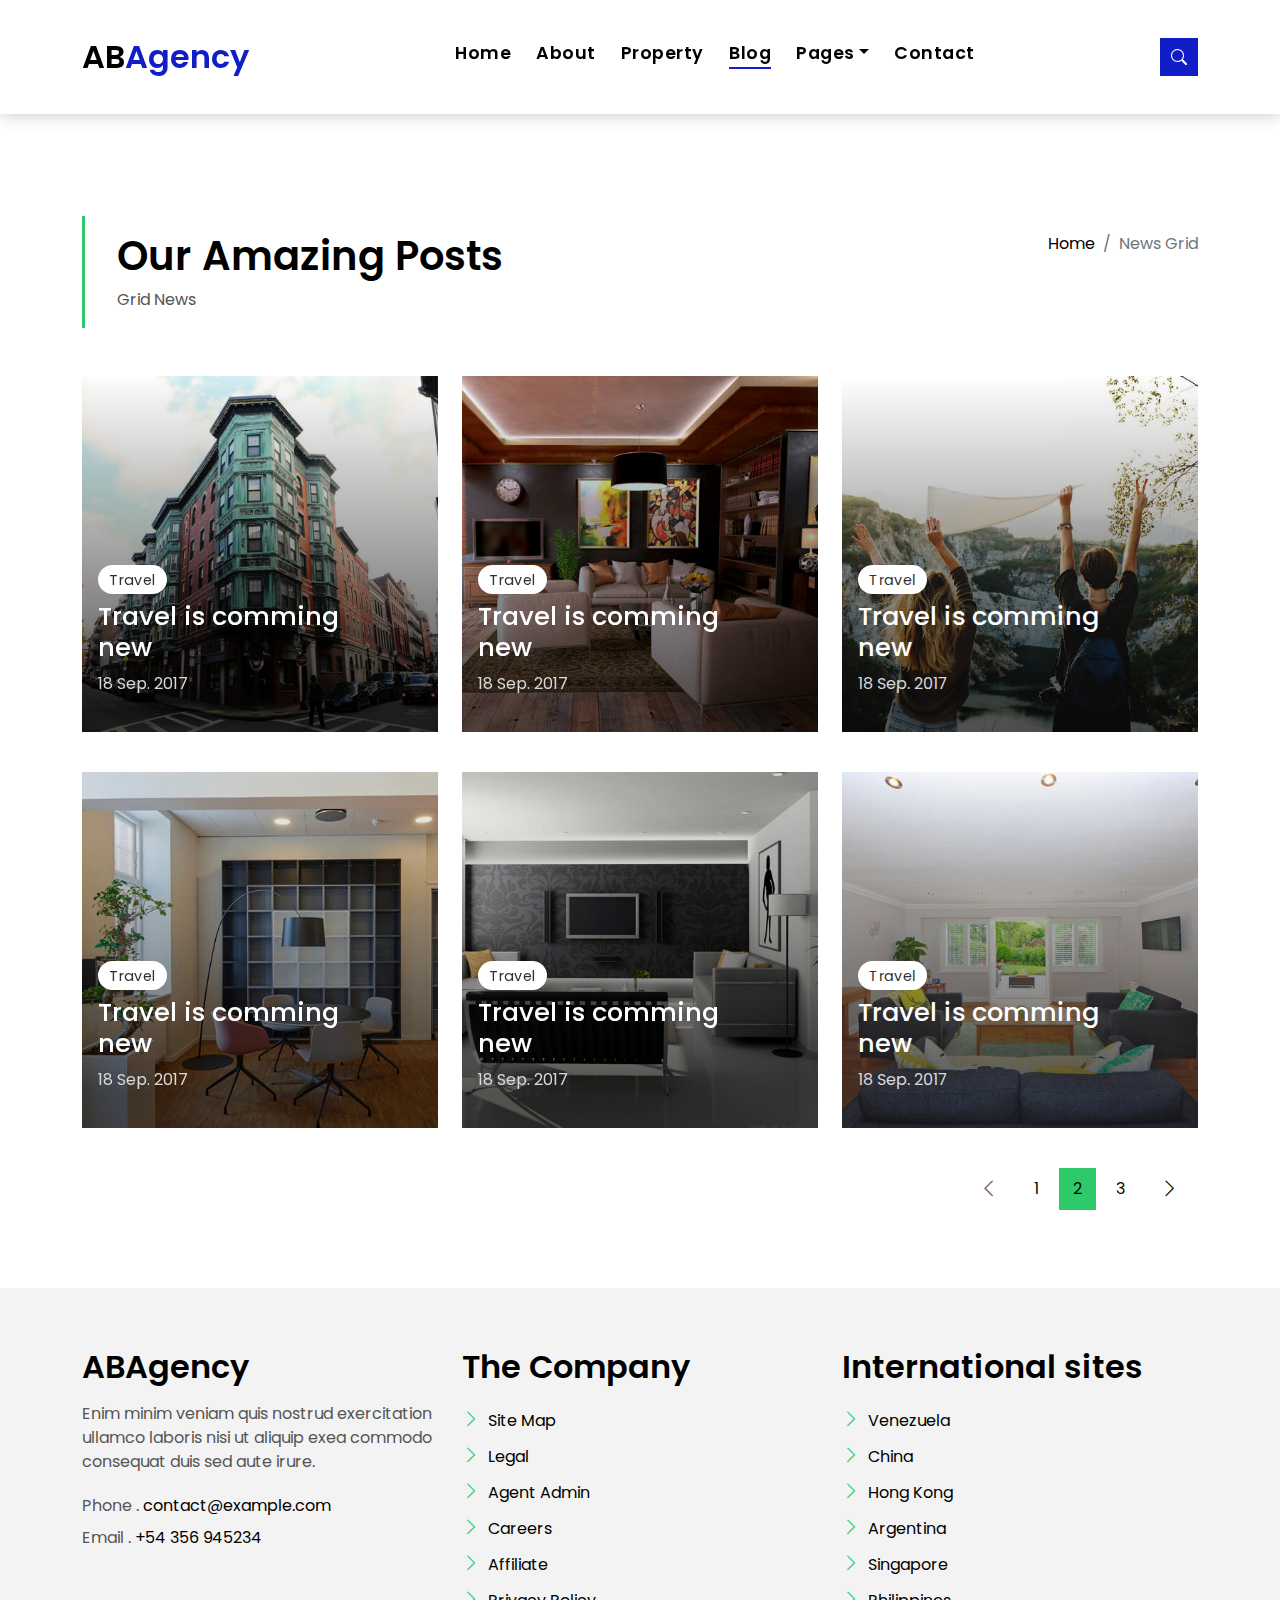
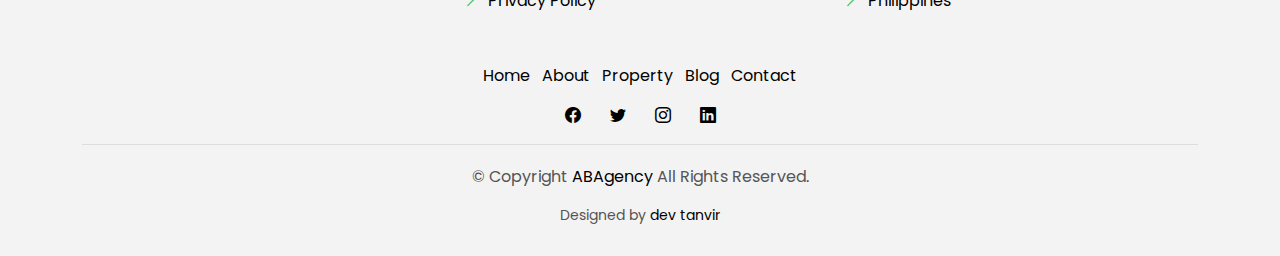
<file: blog-grid.html>
<!DOCTYPE html>
<html lang="en">

<head>
  <meta charset="utf-8">
  <meta content="width=device-width, initial-scale=1.0" name="viewport">

  <title>ABAgency- Index</title>
  <meta content="" name="description">
  <meta content="" name="keywords">

  <!-- Favicons -->
  <link href="assets/img/favicon.png" rel="icon">
  <link href="assets/img/apple-touch-icon.png" rel="apple-touch-icon">

  <!-- Google Fonts -->
  <link href="https://fonts.googleapis.com/css?family=Poppins:300,400,500,600,700" rel="stylesheet">

  <!-- Vendor CSS Files -->
  <link href="assets/vendor/animate.css/animate.min.css" rel="stylesheet">
  <link href="assets/vendor/bootstrap/css/bootstrap.min.css" rel="stylesheet">
  <link href="assets/vendor/bootstrap-icons/bootstrap-icons.css" rel="stylesheet">
  <link href="assets/vendor/swiper/swiper-bundle.min.css" rel="stylesheet">

  <!-- Template Main CSS File -->
  <link href="assets/css/style.css" rel="stylesheet">

  <!-- =======================================================
  * Template Name: EstateAgency - v4.7.0
  * Template URL: https://bootstrapmade.com/real-estate-agency-bootstrap-template/
  * Author: BootstrapMade.com
  * License: https://bootstrapmade.com/license/
  ======================================================== -->
</head>

<body>

  <!-- ======= Property Search Section ======= -->
  <div class="click-closed"></div>
  <!--/ Form Search Star /-->
  <div class="box-collapse">
    <div class="title-box-d">
      <h3 class="title-d">Search Property</h3>
    </div>
    <span class="close-box-collapse right-boxed bi bi-x"></span>
    <div class="box-collapse-wrap form">
      <form class="form-a">
        <div class="row">
          <div class="col-md-12 mb-2">
            <div class="form-group">
              <label class="pb-2" for="Type">Keyword</label>
              <input type="text" class="form-control form-control-lg form-control-a" placeholder="Keyword">
            </div>
          </div>
          <div class="col-md-6 mb-2">
            <div class="form-group mt-3">
              <label class="pb-2" for="Type">Type</label>
              <select class="form-control form-select form-control-a" id="Type">
                <option>All Type</option>
                <option>For Rent</option>
                <option>For Sale</option>
                <option>Open House</option>
              </select>
            </div>
          </div>
          <div class="col-md-6 mb-2">
            <div class="form-group mt-3">
              <label class="pb-2" for="city">City</label>
              <select class="form-control form-select form-control-a" id="city">
                <option>All City</option>
                <option>Alabama</option>
                <option>Arizona</option>
                <option>California</option>
                <option>Colorado</option>
              </select>
            </div>
          </div>
          <div class="col-md-6 mb-2">
            <div class="form-group mt-3">
              <label class="pb-2" for="bedrooms">Bedrooms</label>
              <select class="form-control form-select form-control-a" id="bedrooms">
                <option>Any</option>
                <option>01</option>
                <option>02</option>
                <option>03</option>
              </select>
            </div>
          </div>
          <div class="col-md-6 mb-2">
            <div class="form-group mt-3">
              <label class="pb-2" for="garages">Garages</label>
              <select class="form-control form-select form-control-a" id="garages">
                <option>Any</option>
                <option>01</option>
                <option>02</option>
                <option>03</option>
                <option>04</option>
              </select>
            </div>
          </div>
          <div class="col-md-6 mb-2">
            <div class="form-group mt-3">
              <label class="pb-2" for="bathrooms">Bathrooms</label>
              <select class="form-control form-select form-control-a" id="bathrooms">
                <option>Any</option>
                <option>01</option>
                <option>02</option>
                <option>03</option>
              </select>
            </div>
          </div>
          <div class="col-md-6 mb-2">
            <div class="form-group mt-3">
              <label class="pb-2" for="price">Min Price</label>
              <select class="form-control form-select form-control-a" id="price">
                <option>Unlimite</option>
                <option>$50,000</option>
                <option>$100,000</option>
                <option>$150,000</option>
                <option>$200,000</option>
              </select>
            </div>
          </div>
          <div class="col-md-12">
            <button type="submit" class="btn btn-b">Search Property</button>
          </div>
        </div>
      </form>
    </div>
  </div><!-- End Property Search Section -->>

  <!-- ======= Header/Navbar ======= -->
  <nav class="navbar navbar-default navbar-trans navbar-expand-lg fixed-top">
    <div class="container">
      <button class="navbar-toggler collapsed" type="button" data-bs-toggle="collapse" data-bs-target="#navbarDefault" aria-controls="navbarDefault" aria-expanded="false" aria-label="Toggle navigation">
        <span></span>
        <span></span>
        <span></span>
      </button>
      <a class="navbar-brand text-brand" href="index.html">AB<span class="color-b">Agency</span></a>

      <div class="navbar-collapse collapse justify-content-center" id="navbarDefault">
        <ul class="navbar-nav">

          <li class="nav-item">
            <a class="nav-link " href="index.html">Home</a>
          </li>

          <li class="nav-item">
            <a class="nav-link " href="about.html">About</a>
          </li>

          <li class="nav-item">
            <a class="nav-link " href="property-grid.html">Property</a>
          </li>

          <li class="nav-item">
            <a class="nav-link active" href="blog-grid.html">Blog</a>
          </li>

          <li class="nav-item dropdown">
            <a class="nav-link dropdown-toggle" href="#" id="navbarDropdown" role="button" data-bs-toggle="dropdown" aria-haspopup="true" aria-expanded="false">Pages</a>
            <div class="dropdown-menu">
              <a class="dropdown-item " href="property-single.html">Property Single</a>
              <a class="dropdown-item " href="blog-single.html">Blog Single</a>
              <a class="dropdown-item " href="agents-grid.html">Agents Grid</a>
              <a class="dropdown-item " href="agent-single.html">Agent Single</a>
            </div>
          </li>
          <li class="nav-item">
            <a class="nav-link " href="contact.html">Contact</a>
          </li>
        </ul>
      </div>

      <button type="button" class="btn btn-b-n navbar-toggle-box navbar-toggle-box-collapse" data-bs-toggle="collapse" data-bs-target="#navbarTogglerDemo01">
        <i class="bi bi-search"></i>
      </button>

    </div>
  </nav><!-- End Header/Navbar -->

  <main id="main">

    <!-- ======= Intro Single ======= -->
    <section class="intro-single">
      <div class="container">
        <div class="row">
          <div class="col-md-12 col-lg-8">
            <div class="title-single-box">
              <h1 class="title-single">Our Amazing Posts</h1>
              <span class="color-text-a">Grid News</span>
            </div>
          </div>
          <div class="col-md-12 col-lg-4">
            <nav aria-label="breadcrumb" class="breadcrumb-box d-flex justify-content-lg-end">
              <ol class="breadcrumb">
                <li class="breadcrumb-item">
                  <a href="index.html">Home</a>
                </li>
                <li class="breadcrumb-item active" aria-current="page">
                  News Grid
                </li>
              </ol>
            </nav>
          </div>
        </div>
      </div>
    </section><!-- End Intro Single-->

    <!-- =======  Blog Grid ======= -->
    <section class="news-grid grid">
      <div class="container">
        <div class="row">
          <div class="col-md-4">
            <div class="card-box-b card-shadow news-box">
              <div class="img-box-b">
                <img src="assets/img/post-1.jpg" alt="" class="img-b img-fluid">
              </div>
              <div class="card-overlay">
                <div class="card-header-b">
                  <div class="card-category-b">
                    <a href="#" class="category-b">Travel</a>
                  </div>
                  <div class="card-title-b">
                    <h2 class="title-2">
                      <a href="blog-single.html">Travel is comming
                        <br> new</a>
                    </h2>
                  </div>
                  <div class="card-date">
                    <span class="date-b">18 Sep. 2017</span>
                  </div>
                </div>
              </div>
            </div>
          </div>
          <div class="col-md-4">
            <div class="card-box-b card-shadow news-box">
              <div class="img-box-b">
                <img src="assets/img/post-2.jpg" alt="" class="img-b img-fluid">
              </div>
              <div class="card-overlay">
                <div class="card-header-b">
                  <div class="card-category-b">
                    <a href="blog-single.html" class="category-b">Travel</a>
                  </div>
                  <div class="card-title-b">
                    <h2 class="title-2">
                      <a href="blog-single.html">Travel is comming
                        <br> new</a>
                    </h2>
                  </div>
                  <div class="card-date">
                    <span class="date-b">18 Sep. 2017</span>
                  </div>
                </div>
              </div>
            </div>
          </div>
          <div class="col-md-4">
            <div class="card-box-b card-shadow news-box">
              <div class="img-box-b">
                <img src="assets/img/post-3.jpg" alt="" class="img-b img-fluid">
              </div>
              <div class="card-overlay">
                <div class="card-header-b">
                  <div class="card-category-b">
                    <a href="#" class="category-b">Travel</a>
                  </div>
                  <div class="card-title-b">
                    <h2 class="title-2">
                      <a href="blog-single.html">Travel is comming
                        <br> new</a>
                    </h2>
                  </div>
                  <div class="card-date">
                    <span class="date-b">18 Sep. 2017</span>
                  </div>
                </div>
              </div>
            </div>
          </div>
          <div class="col-md-4">
            <div class="card-box-b card-shadow news-box">
              <div class="img-box-b">
                <img src="assets/img/post-4.jpg" alt="" class="img-b img-fluid">
              </div>
              <div class="card-overlay">
                <div class="card-header-b">
                  <div class="card-category-b">
                    <a href="#" class="category-b">Travel</a>
                  </div>
                  <div class="card-title-b">
                    <h2 class="title-2">
                      <a href="blog-single.html">Travel is comming
                        <br> new</a>
                    </h2>
                  </div>
                  <div class="card-date">
                    <span class="date-b">18 Sep. 2017</span>
                  </div>
                </div>
              </div>
            </div>
          </div>
          <div class="col-md-4">
            <div class="card-box-b card-shadow news-box">
              <div class="img-box-b">
                <img src="assets/img/post-5.jpg" alt="" class="img-b img-fluid">
              </div>
              <div class="card-overlay">
                <div class="card-header-b">
                  <div class="card-category-b">
                    <a href="#" class="category-b">Travel</a>
                  </div>
                  <div class="card-title-b">
                    <h2 class="title-2">
                      <a href="blog-single.html">Travel is comming
                        <br> new</a>
                    </h2>
                  </div>
                  <div class="card-date">
                    <span class="date-b">18 Sep. 2017</span>
                  </div>
                </div>
              </div>
            </div>
          </div>
          <div class="col-md-4">
            <div class="card-box-b card-shadow news-box">
              <div class="img-box-b">
                <img src="assets/img/post-6.jpg" alt="" class="img-b img-fluid">
              </div>
              <div class="card-overlay">
                <div class="card-header-b">
                  <div class="card-category-b">
                    <a href="#" class="category-b">Travel</a>
                  </div>
                  <div class="card-title-b">
                    <h2 class="title-2">
                      <a href="blog-single.html">Travel is comming
                        <br> new</a>
                    </h2>
                  </div>
                  <div class="card-date">
                    <span class="date-b">18 Sep. 2017</span>
                  </div>
                </div>
              </div>
            </div>
          </div>
        </div>
        <div class="row">
          <div class="col-sm-12">
            <nav class="pagination-a">
              <ul class="pagination justify-content-end">
                <li class="page-item disabled">
                  <a class="page-link" href="#" tabindex="-1">
                    <span class="bi bi-chevron-left"></span>
                  </a>
                </li>
                <li class="page-item">
                  <a class="page-link" href="#">1</a>
                </li>
                <li class="page-item active">
                  <a class="page-link" href="#">2</a>
                </li>
                <li class="page-item">
                  <a class="page-link" href="#">3</a>
                </li>
                <li class="page-item next">
                  <a class="page-link" href="#">
                    <span class="bi bi-chevron-right"></span>
                  </a>
                </li>
              </ul>
            </nav>
          </div>
        </div>
      </div>
    </section><!-- End Blog Grid-->

  </main><!-- End #main -->

  <!-- ======= Footer ======= -->
  <section class="section-footer">
    <div class="container">
      <div class="row">
        <div class="col-sm-12 col-md-4">
          <div class="widget-a">
            <div class="w-header-a">
              <h3 class="w-title-a text-brand">ABAgency</h3>
            </div>
            <div class="w-body-a">
              <p class="w-text-a color-text-a">
                Enim minim veniam quis nostrud exercitation ullamco laboris nisi ut aliquip exea commodo consequat duis
                sed aute irure.
              </p>
            </div>
            <div class="w-footer-a">
              <ul class="list-unstyled">
                <li class="color-a">
                  <span class="color-text-a">Phone .</span> contact@example.com
                </li>
                <li class="color-a">
                  <span class="color-text-a">Email .</span> +54 356 945234
                </li>
              </ul>
            </div>
          </div>
        </div>
        <div class="col-sm-12 col-md-4 section-md-t3">
          <div class="widget-a">
            <div class="w-header-a">
              <h3 class="w-title-a text-brand">The Company</h3>
            </div>
            <div class="w-body-a">
              <div class="w-body-a">
                <ul class="list-unstyled">
                  <li class="item-list-a">
                    <i class="bi bi-chevron-right"></i> <a href="#">Site Map</a>
                  </li>
                  <li class="item-list-a">
                    <i class="bi bi-chevron-right"></i> <a href="#">Legal</a>
                  </li>
                  <li class="item-list-a">
                    <i class="bi bi-chevron-right"></i> <a href="#">Agent Admin</a>
                  </li>
                  <li class="item-list-a">
                    <i class="bi bi-chevron-right"></i> <a href="#">Careers</a>
                  </li>
                  <li class="item-list-a">
                    <i class="bi bi-chevron-right"></i> <a href="#">Affiliate</a>
                  </li>
                  <li class="item-list-a">
                    <i class="bi bi-chevron-right"></i> <a href="#">Privacy Policy</a>
                  </li>
                </ul>
              </div>
            </div>
          </div>
        </div>
        <div class="col-sm-12 col-md-4 section-md-t3">
          <div class="widget-a">
            <div class="w-header-a">
              <h3 class="w-title-a text-brand">International sites</h3>
            </div>
            <div class="w-body-a">
              <ul class="list-unstyled">
                <li class="item-list-a">
                  <i class="bi bi-chevron-right"></i> <a href="#">Venezuela</a>
                </li>
                <li class="item-list-a">
                  <i class="bi bi-chevron-right"></i> <a href="#">China</a>
                </li>
                <li class="item-list-a">
                  <i class="bi bi-chevron-right"></i> <a href="#">Hong Kong</a>
                </li>
                <li class="item-list-a">
                  <i class="bi bi-chevron-right"></i> <a href="#">Argentina</a>
                </li>
                <li class="item-list-a">
                  <i class="bi bi-chevron-right"></i> <a href="#">Singapore</a>
                </li>
                <li class="item-list-a">
                  <i class="bi bi-chevron-right"></i> <a href="#">Philippines</a>
                </li>
              </ul>
            </div>
          </div>
        </div>
      </div>
    </div>
  </section>
  <footer>
    <div class="container">
      <div class="row">
        <div class="col-md-12">
          <nav class="nav-footer">
            <ul class="list-inline">
              <li class="list-inline-item">
                <a href="#">Home</a>
              </li>
              <li class="list-inline-item">
                <a href="#">About</a>
              </li>
              <li class="list-inline-item">
                <a href="#">Property</a>
              </li>
              <li class="list-inline-item">
                <a href="#">Blog</a>
              </li>
              <li class="list-inline-item">
                <a href="#">Contact</a>
              </li>
            </ul>
          </nav>
          <div class="socials-a">
            <ul class="list-inline">
              <li class="list-inline-item">
                <a href="#">
                  <i class="bi bi-facebook" aria-hidden="true"></i>
                </a>
              </li>
              <li class="list-inline-item">
                <a href="#">
                  <i class="bi bi-twitter" aria-hidden="true"></i>
                </a>
              </li>
              <li class="list-inline-item">
                <a href="#">
                  <i class="bi bi-instagram" aria-hidden="true"></i>
                </a>
              </li>
              <li class="list-inline-item">
                <a href="#">
                  <i class="bi bi-linkedin" aria-hidden="true"></i>
                </a>
              </li>
            </ul>
          </div>
          <div class="copyright-footer">
            <p class="copyright color-text-a">
              &copy; Copyright
              <span class="color-a">ABAgency</span> All Rights Reserved.
            </p>
          </div>
          <div class="credits">
            <!--
            All the links in the footer should remain intact.
            You can delete the links only if you purchased the pro version.
            Licensing information: https://bootstrapmade.com/license/
            Purchase the pro version with working PHP/AJAX contact form: https://bootstrapmade.com/buy/?theme=EstateAgency
          -->
            Designed by <a href="https://bootstrapmade.com/">dev tanvir</a>
          </div>
        </div>
      </div>
    </div>
  </footer><!-- End  Footer -->

  <div id="preloader"></div>
  <a href="#" class="back-to-top d-flex align-items-center justify-content-center"><i class="bi bi-arrow-up-short"></i></a>

  <!-- Vendor JS Files -->
  <script src="assets/vendor/bootstrap/js/bootstrap.bundle.min.js"></script>
  <script src="assets/vendor/swiper/swiper-bundle.min.js"></script>
  <script src="assets/vendor/php-email-form/validate.js"></script>

  <!-- Template Main JS File -->
  <script src="assets/js/main.js"></script>

</body>

</html>
</file>
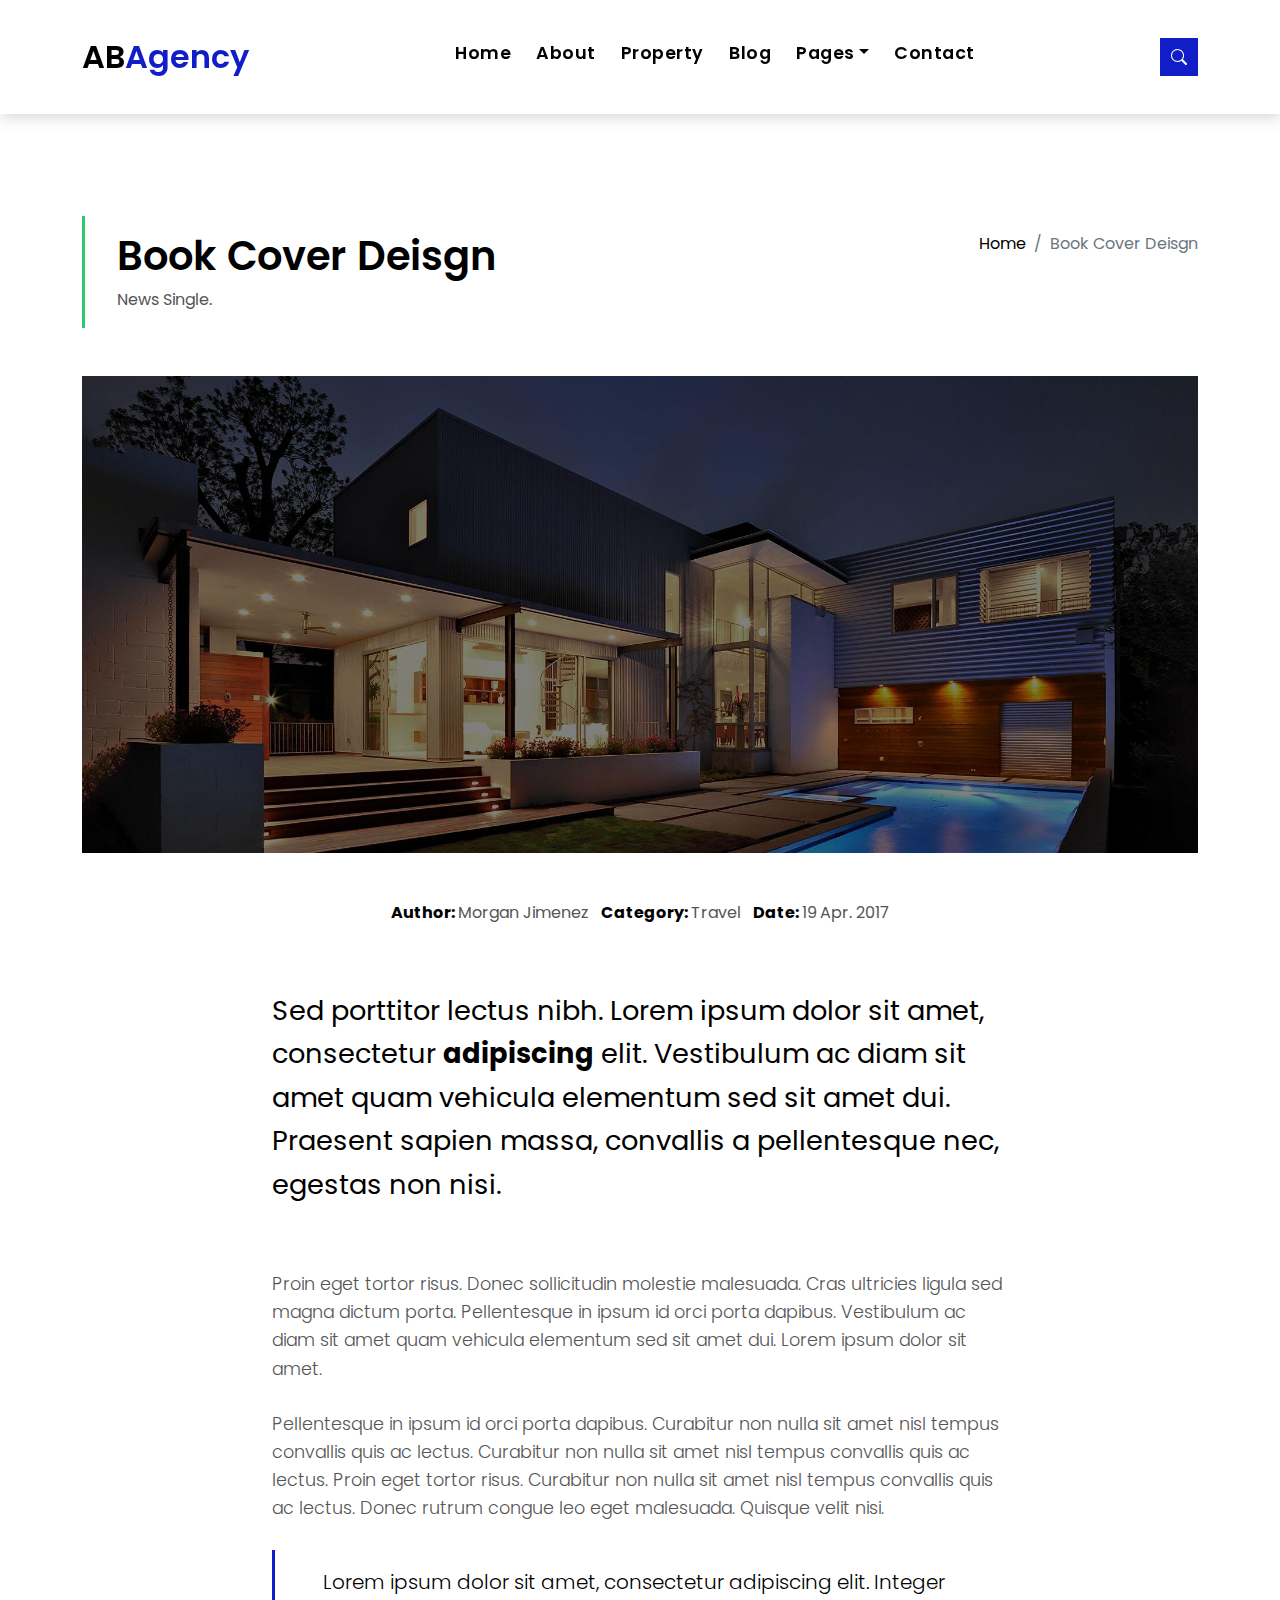
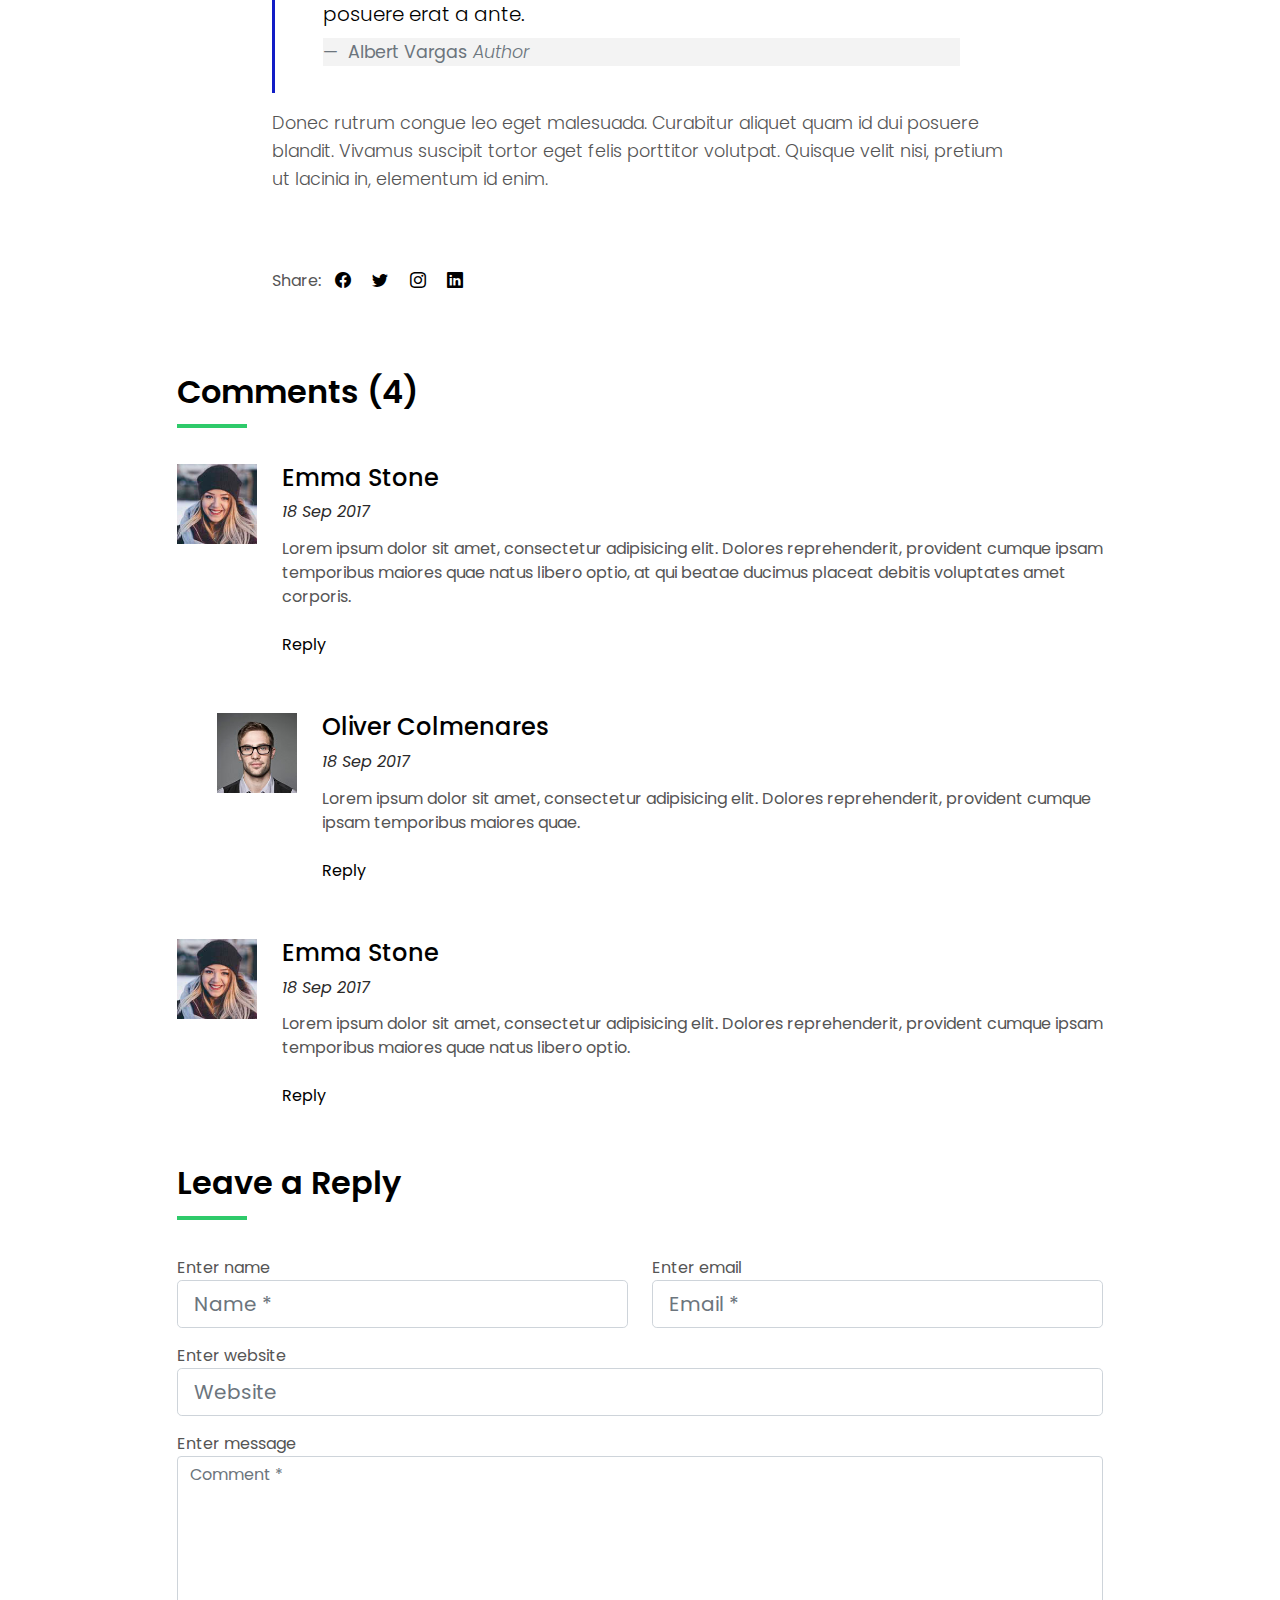
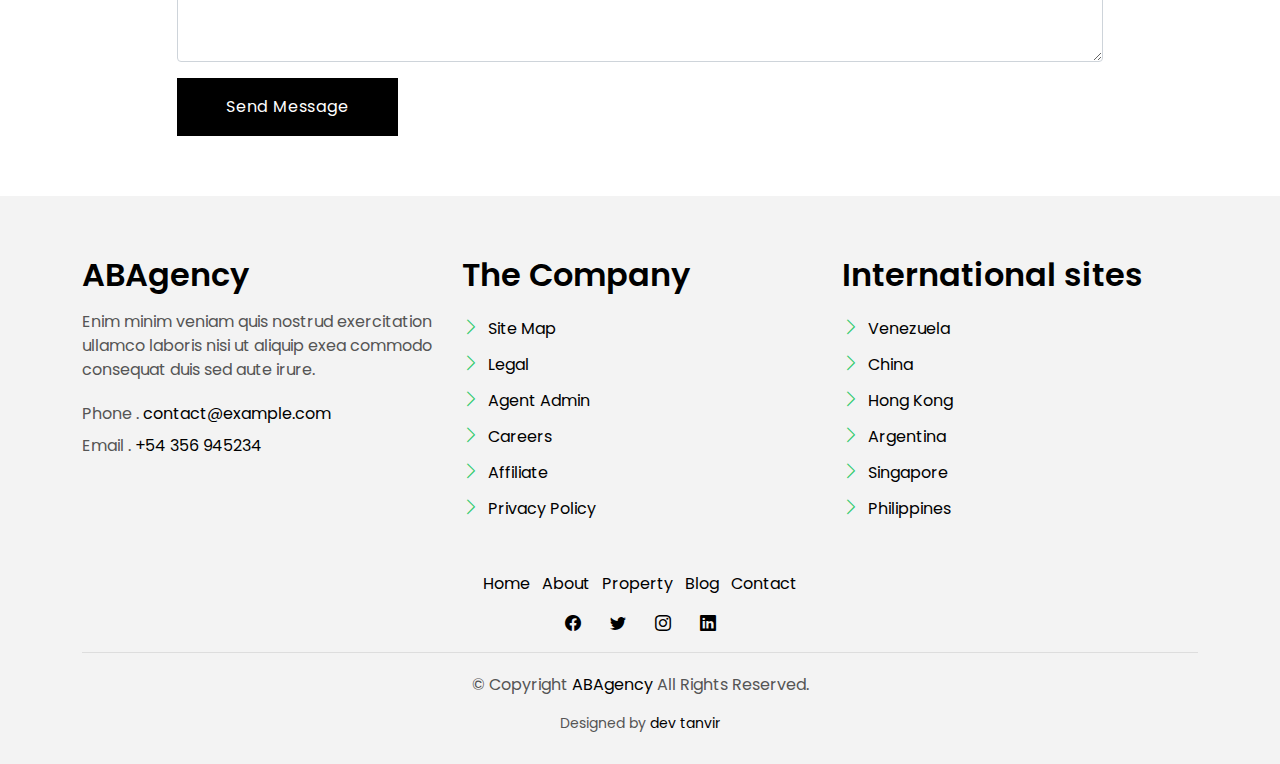
<file: blog-single.html>
<!DOCTYPE html>
<html lang="en">

<head>
  <meta charset="utf-8">
  <meta content="width=device-width, initial-scale=1.0" name="viewport">

  <title>ABAgency - Index</title>
  <meta content="" name="description">
  <meta content="" name="keywords">

  <!-- Favicons -->
  <link href="assets/img/favicon.png" rel="icon">
  <link href="assets/img/apple-touch-icon.png" rel="apple-touch-icon">

  <!-- Google Fonts -->
  <link href="https://fonts.googleapis.com/css?family=Poppins:300,400,500,600,700" rel="stylesheet">

  <!-- Vendor CSS Files -->
  <link href="assets/vendor/animate.css/animate.min.css" rel="stylesheet">
  <link href="assets/vendor/bootstrap/css/bootstrap.min.css" rel="stylesheet">
  <link href="assets/vendor/bootstrap-icons/bootstrap-icons.css" rel="stylesheet">
  <link href="assets/vendor/swiper/swiper-bundle.min.css" rel="stylesheet">

  <!-- Template Main CSS File -->
  <link href="assets/css/style.css" rel="stylesheet">

  <!-- =======================================================
  * Template Name: EstateAgency - v4.7.0
  * Template URL: https://bootstrapmade.com/real-estate-agency-bootstrap-template/
  * Author: BootstrapMade.com
  * License: https://bootstrapmade.com/license/
  ======================================================== -->
</head>

<body>

  <!-- ======= Property Search Section ======= -->
  <div class="click-closed"></div>
  <!--/ Form Search Star /-->
  <div class="box-collapse">
    <div class="title-box-d">
      <h3 class="title-d">Search Property</h3>
    </div>
    <span class="close-box-collapse right-boxed bi bi-x"></span>
    <div class="box-collapse-wrap form">
      <form class="form-a">
        <div class="row">
          <div class="col-md-12 mb-2">
            <div class="form-group">
              <label class="pb-2" for="Type">Keyword</label>
              <input type="text" class="form-control form-control-lg form-control-a" placeholder="Keyword">
            </div>
          </div>
          <div class="col-md-6 mb-2">
            <div class="form-group mt-3">
              <label class="pb-2" for="Type">Type</label>
              <select class="form-control form-select form-control-a" id="Type">
                <option>All Type</option>
                <option>For Rent</option>
                <option>For Sale</option>
                <option>Open House</option>
              </select>
            </div>
          </div>
          <div class="col-md-6 mb-2">
            <div class="form-group mt-3">
              <label class="pb-2" for="city">City</label>
              <select class="form-control form-select form-control-a" id="city">
                <option>All City</option>
                <option>Alabama</option>
                <option>Arizona</option>
                <option>California</option>
                <option>Colorado</option>
              </select>
            </div>
          </div>
          <div class="col-md-6 mb-2">
            <div class="form-group mt-3">
              <label class="pb-2" for="bedrooms">Bedrooms</label>
              <select class="form-control form-select form-control-a" id="bedrooms">
                <option>Any</option>
                <option>01</option>
                <option>02</option>
                <option>03</option>
              </select>
            </div>
          </div>
          <div class="col-md-6 mb-2">
            <div class="form-group mt-3">
              <label class="pb-2" for="garages">Garages</label>
              <select class="form-control form-select form-control-a" id="garages">
                <option>Any</option>
                <option>01</option>
                <option>02</option>
                <option>03</option>
                <option>04</option>
              </select>
            </div>
          </div>
          <div class="col-md-6 mb-2">
            <div class="form-group mt-3">
              <label class="pb-2" for="bathrooms">Bathrooms</label>
              <select class="form-control form-select form-control-a" id="bathrooms">
                <option>Any</option>
                <option>01</option>
                <option>02</option>
                <option>03</option>
              </select>
            </div>
          </div>
          <div class="col-md-6 mb-2">
            <div class="form-group mt-3">
              <label class="pb-2" for="price">Min Price</label>
              <select class="form-control form-select form-control-a" id="price">
                <option>Unlimite</option>
                <option>$50,000</option>
                <option>$100,000</option>
                <option>$150,000</option>
                <option>$200,000</option>
              </select>
            </div>
          </div>
          <div class="col-md-12">
            <button type="submit" class="btn btn-b">Search Property</button>
          </div>
        </div>
      </form>
    </div>
  </div><!-- End Property Search Section -->>

  <!-- ======= Header/Navbar ======= -->
  <nav class="navbar navbar-default navbar-trans navbar-expand-lg fixed-top">
    <div class="container">
      <button class="navbar-toggler collapsed" type="button" data-bs-toggle="collapse" data-bs-target="#navbarDefault" aria-controls="navbarDefault" aria-expanded="false" aria-label="Toggle navigation">
        <span></span>
        <span></span>
        <span></span>
      </button>
      <a class="navbar-brand text-brand" href="index.html">AB<span class="color-b">Agency</span></a>

      <div class="navbar-collapse collapse justify-content-center" id="navbarDefault">
        <ul class="navbar-nav">

          <li class="nav-item">
            <a class="nav-link " href="index.html">Home</a>
          </li>

          <li class="nav-item">
            <a class="nav-link " href="about.html">About</a>
          </li>

          <li class="nav-item">
            <a class="nav-link " href="property-grid.html">Property</a>
          </li>

          <li class="nav-item">
            <a class="nav-link " href="blog-grid.html">Blog</a>
          </li>

          <li class="nav-item dropdown">
            <a class="nav-link dropdown-toggle" href="#" id="navbarDropdown" role="button" data-bs-toggle="dropdown" aria-haspopup="true" aria-expanded="false">Pages</a>
            <div class="dropdown-menu">
              <a class="dropdown-item " href="property-single.html">Property Single</a>
              <a class="dropdown-item active" href="blog-single.html">Blog Single</a>
              <a class="dropdown-item " href="agents-grid.html">Agents Grid</a>
              <a class="dropdown-item " href="agent-single.html">Agent Single</a>
            </div>
          </li>
          <li class="nav-item">
            <a class="nav-link " href="contact.html">Contact</a>
          </li>
        </ul>
      </div>

      <button type="button" class="btn btn-b-n navbar-toggle-box navbar-toggle-box-collapse" data-bs-toggle="collapse" data-bs-target="#navbarTogglerDemo01">
        <i class="bi bi-search"></i>
      </button>

    </div>
  </nav><!-- End Header/Navbar -->

  <main id="main">

    <!-- ======= Intro Single ======= -->
    <section class="intro-single">
      <div class="container">
        <div class="row">
          <div class="col-md-12 col-lg-8">
            <div class="title-single-box">
              <h1 class="title-single">Book Cover Deisgn</h1>
              <span class="color-text-a">News Single.</span>
            </div>
          </div>
          <div class="col-md-12 col-lg-4">
            <nav aria-label="breadcrumb" class="breadcrumb-box d-flex justify-content-lg-end">
              <ol class="breadcrumb">
                <li class="breadcrumb-item">
                  <a href="#">Home</a>
                </li>
                <li class="breadcrumb-item active" aria-current="page">
                  Book Cover Deisgn
                </li>
              </ol>
            </nav>
          </div>
        </div>
      </div>
    </section><!-- End Intro Single-->

    <!-- ======= Blog Single ======= -->
    <section class="news-single nav-arrow-b">
      <div class="container">
        <div class="row">
          <div class="col-sm-12">
            <div class="news-img-box">
              <img src="assets/img/slide-3.jpg" alt="" class="img-fluid">
            </div>
          </div>
          <div class="col-md-10 offset-md-1 col-lg-8 offset-lg-2">
            <div class="post-information">
              <ul class="list-inline text-center color-a">
                <li class="list-inline-item mr-2">
                  <strong>Author: </strong>
                  <span class="color-text-a">Morgan Jimenez</span>
                </li>
                <li class="list-inline-item mr-2">
                  <strong>Category: </strong>
                  <span class="color-text-a">Travel</span>
                </li>
                <li class="list-inline-item">
                  <strong>Date: </strong>
                  <span class="color-text-a">19 Apr. 2017</span>
                </li>
              </ul>
            </div>
            <div class="post-content color-text-a">
              <p class="post-intro">
                Sed porttitor lectus nibh. Lorem ipsum dolor sit amet, consectetur
                <strong>adipiscing</strong> elit. Vestibulum ac diam sit amet quam vehicula elementum sed sit amet dui.
                Praesent sapien massa, convallis a pellentesque nec, egestas non nisi.
              </p>
              <p>
                Proin eget tortor risus. Donec sollicitudin molestie malesuada. Cras ultricies ligula sed magna dictum
                porta. Pellentesque
                in ipsum id orci porta dapibus. Vestibulum ac diam sit amet quam vehicula elementum sed sit amet
                dui. Lorem ipsum dolor sit amet.
              </p>
              <p>
                Pellentesque in ipsum id orci porta dapibus. Curabitur non nulla sit amet nisl tempus convallis quis ac
                lectus. Curabitur
                non nulla sit amet nisl tempus convallis quis ac lectus. Proin eget tortor risus. Curabitur non
                nulla sit amet nisl tempus convallis quis ac lectus. Donec rutrum congue leo eget malesuada.
                Quisque velit nisi.
              </p>
              <blockquote class="blockquote">
                <p class="mb-4">Lorem ipsum dolor sit amet, consectetur adipiscing elit. Integer posuere erat a ante.</p>
                <footer class="blockquote-footer">
                  <strong>Albert Vargas</strong>
                  <cite title="Source Title">Author</cite>
                </footer>
              </blockquote>
              <p>
                Donec rutrum congue leo eget malesuada. Curabitur aliquet quam id dui posuere blandit. Vivamus suscipit
                tortor eget felis
                porttitor volutpat. Quisque velit nisi, pretium ut lacinia in, elementum id enim.
              </p>
            </div>
            <div class="post-footer">
              <div class="post-share">
                <span>Share: </span>
                <ul class="list-inline socials">
                  <li class="list-inline-item">
                    <a href="#">
                      <i class="bi bi-facebook" aria-hidden="true"></i>
                    </a>
                  </li>
                  <li class="list-inline-item">
                    <a href="#">
                      <i class="bi bi-twitter" aria-hidden="true"></i>
                    </a>
                  </li>
                  <li class="list-inline-item">
                    <a href="#">
                      <i class="bi bi-instagram" aria-hidden="true"></i>
                    </a>
                  </li>
                  <li class="list-inline-item">
                    <a href="#">
                      <i class="bi bi-linkedin" aria-hidden="true"></i>
                    </a>
                  </li>
                </ul>
              </div>
            </div>
          </div>
          <div class="col-md-10 offset-md-1 col-lg-10 offset-lg-1">
            <div class="title-box-d">
              <h3 class="title-d">Comments (4)</h3>
            </div>
            <div class="box-comments">
              <ul class="list-comments">
                <li>
                  <div class="comment-avatar">
                    <img src="assets/img/author-2.jpg" alt="">
                  </div>
                  <div class="comment-details">
                    <h4 class="comment-author">Emma Stone</h4>
                    <span>18 Sep 2017</span>
                    <p class="comment-description">
                      Lorem ipsum dolor sit amet, consectetur adipisicing elit. Dolores reprehenderit, provident cumque
                      ipsam temporibus maiores
                      quae natus libero optio, at qui beatae ducimus placeat debitis voluptates amet corporis.
                    </p>
                    <a href="3">Reply</a>
                  </div>
                </li>
                <li class="comment-children">
                  <div class="comment-avatar">
                    <img src="assets/img/author-1.jpg" alt="">
                  </div>
                  <div class="comment-details">
                    <h4 class="comment-author">Oliver Colmenares</h4>
                    <span>18 Sep 2017</span>
                    <p class="comment-description">
                      Lorem ipsum dolor sit amet, consectetur adipisicing elit. Dolores reprehenderit, provident cumque
                      ipsam temporibus maiores
                      quae.
                    </p>
                    <a href="3">Reply</a>
                  </div>
                </li>
                <li>
                  <div class="comment-avatar">
                    <img src="assets/img/author-2.jpg" alt="">
                  </div>
                  <div class="comment-details">
                    <h4 class="comment-author">Emma Stone</h4>
                    <span>18 Sep 2017</span>
                    <p class="comment-description">
                      Lorem ipsum dolor sit amet, consectetur adipisicing elit. Dolores reprehenderit, provident cumque
                      ipsam temporibus maiores
                      quae natus libero optio.
                    </p>
                    <a href="3">Reply</a>
                  </div>
                </li>
              </ul>
            </div>
            <div class="form-comments">
              <div class="title-box-d">
                <h3 class="title-d"> Leave a Reply</h3>
              </div>
              <form class="form-a">
                <div class="row">
                  <div class="col-md-6 mb-3">
                    <div class="form-group">
                      <label for="inputName">Enter name</label>
                      <input type="text" class="form-control form-control-lg form-control-a" id="inputName" placeholder="Name *" required>
                    </div>
                  </div>
                  <div class="col-md-6 mb-3">
                    <div class="form-group">
                      <label for="inputEmail1">Enter email</label>
                      <input type="email" class="form-control form-control-lg form-control-a" id="inputEmail1" placeholder="Email *" required>
                    </div>
                  </div>
                  <div class="col-md-12 mb-3">
                    <div class="form-group">
                      <label for="inputUrl">Enter website</label>
                      <input type="url" class="form-control form-control-lg form-control-a" id="inputUrl" placeholder="Website">
                    </div>
                  </div>
                  <div class="col-md-12 mb-3">
                    <div class="form-group">
                      <label for="textMessage">Enter message</label>
                      <textarea id="textMessage" class="form-control" placeholder="Comment *" name="message" cols="45" rows="8" required></textarea>
                    </div>
                  </div>
                  <div class="col-md-12">
                    <button type="submit" class="btn btn-a">Send Message</button>
                  </div>
                </div>
              </form>
            </div>
          </div>
        </div>
      </div>
    </section><!-- End Blog Single-->

  </main><!-- End #main -->

  <!-- ======= Footer ======= -->
  <section class="section-footer">
    <div class="container">
      <div class="row">
        <div class="col-sm-12 col-md-4">
          <div class="widget-a">
            <div class="w-header-a">
              <h3 class="w-title-a text-brand">ABAgency</h3>
            </div>
            <div class="w-body-a">
              <p class="w-text-a color-text-a">
                Enim minim veniam quis nostrud exercitation ullamco laboris nisi ut aliquip exea commodo consequat duis
                sed aute irure.
              </p>
            </div>
            <div class="w-footer-a">
              <ul class="list-unstyled">
                <li class="color-a">
                  <span class="color-text-a">Phone .</span> contact@example.com
                </li>
                <li class="color-a">
                  <span class="color-text-a">Email .</span> +54 356 945234
                </li>
              </ul>
            </div>
          </div>
        </div>
        <div class="col-sm-12 col-md-4 section-md-t3">
          <div class="widget-a">
            <div class="w-header-a">
              <h3 class="w-title-a text-brand">The Company</h3>
            </div>
            <div class="w-body-a">
              <div class="w-body-a">
                <ul class="list-unstyled">
                  <li class="item-list-a">
                    <i class="bi bi-chevron-right"></i> <a href="#">Site Map</a>
                  </li>
                  <li class="item-list-a">
                    <i class="bi bi-chevron-right"></i> <a href="#">Legal</a>
                  </li>
                  <li class="item-list-a">
                    <i class="bi bi-chevron-right"></i> <a href="#">Agent Admin</a>
                  </li>
                  <li class="item-list-a">
                    <i class="bi bi-chevron-right"></i> <a href="#">Careers</a>
                  </li>
                  <li class="item-list-a">
                    <i class="bi bi-chevron-right"></i> <a href="#">Affiliate</a>
                  </li>
                  <li class="item-list-a">
                    <i class="bi bi-chevron-right"></i> <a href="#">Privacy Policy</a>
                  </li>
                </ul>
              </div>
            </div>
          </div>
        </div>
        <div class="col-sm-12 col-md-4 section-md-t3">
          <div class="widget-a">
            <div class="w-header-a">
              <h3 class="w-title-a text-brand">International sites</h3>
            </div>
            <div class="w-body-a">
              <ul class="list-unstyled">
                <li class="item-list-a">
                  <i class="bi bi-chevron-right"></i> <a href="#">Venezuela</a>
                </li>
                <li class="item-list-a">
                  <i class="bi bi-chevron-right"></i> <a href="#">China</a>
                </li>
                <li class="item-list-a">
                  <i class="bi bi-chevron-right"></i> <a href="#">Hong Kong</a>
                </li>
                <li class="item-list-a">
                  <i class="bi bi-chevron-right"></i> <a href="#">Argentina</a>
                </li>
                <li class="item-list-a">
                  <i class="bi bi-chevron-right"></i> <a href="#">Singapore</a>
                </li>
                <li class="item-list-a">
                  <i class="bi bi-chevron-right"></i> <a href="#">Philippines</a>
                </li>
              </ul>
            </div>
          </div>
        </div>
      </div>
    </div>
  </section>
  <footer>
    <div class="container">
      <div class="row">
        <div class="col-md-12">
          <nav class="nav-footer">
            <ul class="list-inline">
              <li class="list-inline-item">
                <a href="#">Home</a>
              </li>
              <li class="list-inline-item">
                <a href="#">About</a>
              </li>
              <li class="list-inline-item">
                <a href="#">Property</a>
              </li>
              <li class="list-inline-item">
                <a href="#">Blog</a>
              </li>
              <li class="list-inline-item">
                <a href="#">Contact</a>
              </li>
            </ul>
          </nav>
          <div class="socials-a">
            <ul class="list-inline">
              <li class="list-inline-item">
                <a href="#">
                  <i class="bi bi-facebook" aria-hidden="true"></i>
                </a>
              </li>
              <li class="list-inline-item">
                <a href="#">
                  <i class="bi bi-twitter" aria-hidden="true"></i>
                </a>
              </li>
              <li class="list-inline-item">
                <a href="#">
                  <i class="bi bi-instagram" aria-hidden="true"></i>
                </a>
              </li>
              <li class="list-inline-item">
                <a href="#">
                  <i class="bi bi-linkedin" aria-hidden="true"></i>
                </a>
              </li>
            </ul>
          </div>
          <div class="copyright-footer">
            <p class="copyright color-text-a">
              &copy; Copyright
              <span class="color-a">ABAgency</span> All Rights Reserved.
            </p>
          </div>
          <div class="credits">
            <!--
            All the links in the footer should remain intact.
            You can delete the links only if you purchased the pro version.
            Licensing information: https://bootstrapmade.com/license/
            Purchase the pro version with working PHP/AJAX contact form: https://bootstrapmade.com/buy/?theme=EstateAgency
          -->
            Designed by <a href="https://bootstrapmade.com/">dev tanvir</a>
          </div>
        </div>
      </div>
    </div>
  </footer><!-- End  Footer -->

  <div id="preloader"></div>
  <a href="#" class="back-to-top d-flex align-items-center justify-content-center"><i class="bi bi-arrow-up-short"></i></a>

  <!-- Vendor JS Files -->
  <script src="assets/vendor/bootstrap/js/bootstrap.bundle.min.js"></script>
  <script src="assets/vendor/swiper/swiper-bundle.min.js"></script>
  <script src="assets/vendor/php-email-form/validate.js"></script>

  <!-- Template Main JS File -->
  <script src="assets/js/main.js"></script>

</body>

</html>
</file>
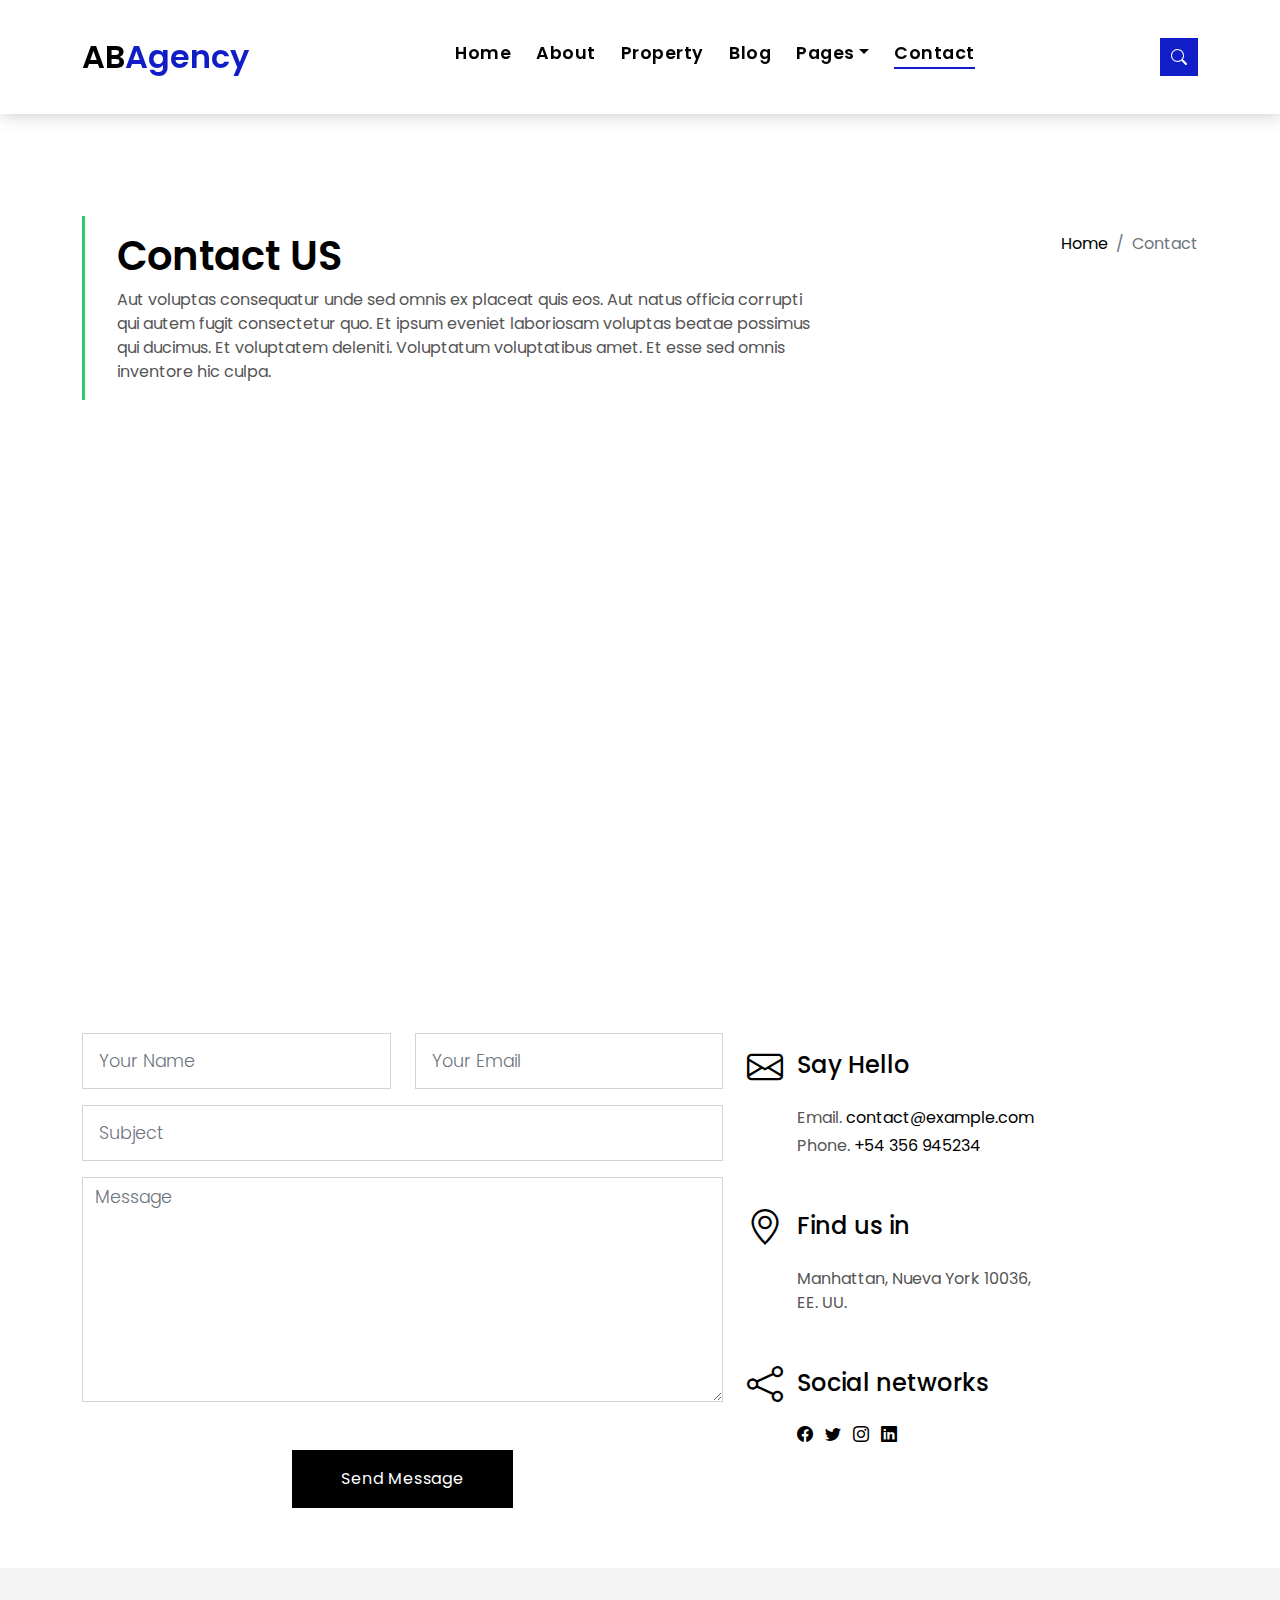
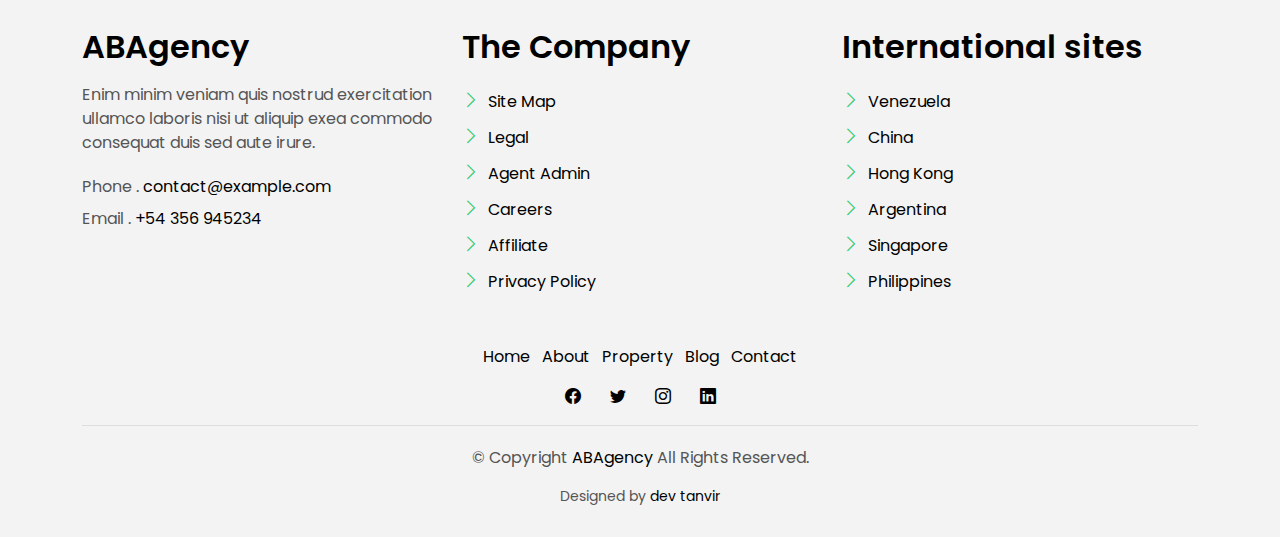
<file: contact.html>
<!DOCTYPE html>
<html lang="en">

<head>
  <meta charset="utf-8">
  <meta content="width=device-width, initial-scale=1.0" name="viewport">

  <title>ABAgency - Index</title>
  <meta content="" name="description">
  <meta content="" name="keywords">

  <!-- Favicons -->
  <link href="assets/img/favicon.png" rel="icon">
  <link href="assets/img/apple-touch-icon.png" rel="apple-touch-icon">

  <!-- Google Fonts -->
  <link href="https://fonts.googleapis.com/css?family=Poppins:300,400,500,600,700" rel="stylesheet">

  <!-- Vendor CSS Files -->
  <link href="assets/vendor/animate.css/animate.min.css" rel="stylesheet">
  <link href="assets/vendor/bootstrap/css/bootstrap.min.css" rel="stylesheet">
  <link href="assets/vendor/bootstrap-icons/bootstrap-icons.css" rel="stylesheet">
  <link href="assets/vendor/swiper/swiper-bundle.min.css" rel="stylesheet">

  <!-- Template Main CSS File -->
  <link href="assets/css/style.css" rel="stylesheet">

  <!-- =======================================================
  * Template Name: EstateAgency - v4.7.0
  * Template URL: https://bootstrapmade.com/real-estate-agency-bootstrap-template/
  * Author: BootstrapMade.com
  * License: https://bootstrapmade.com/license/
  ======================================================== -->
</head>

<body>

  <!-- ======= Property Search Section ======= -->
  <div class="click-closed"></div>
  <!--/ Form Search Star /-->
  <div class="box-collapse">
    <div class="title-box-d">
      <h3 class="title-d">Search Property</h3>
    </div>
    <span class="close-box-collapse right-boxed bi bi-x"></span>
    <div class="box-collapse-wrap form">
      <form class="form-a">
        <div class="row">
          <div class="col-md-12 mb-2">
            <div class="form-group">
              <label class="pb-2" for="Type">Keyword</label>
              <input type="text" class="form-control form-control-lg form-control-a" placeholder="Keyword">
            </div>
          </div>
          <div class="col-md-6 mb-2">
            <div class="form-group mt-3">
              <label class="pb-2" for="Type">Type</label>
              <select class="form-control form-select form-control-a" id="Type">
                <option>All Type</option>
                <option>For Rent</option>
                <option>For Sale</option>
                <option>Open House</option>
              </select>
            </div>
          </div>
          <div class="col-md-6 mb-2">
            <div class="form-group mt-3">
              <label class="pb-2" for="city">City</label>
              <select class="form-control form-select form-control-a" id="city">
                <option>All City</option>
                <option>Alabama</option>
                <option>Arizona</option>
                <option>California</option>
                <option>Colorado</option>
              </select>
            </div>
          </div>
          <div class="col-md-6 mb-2">
            <div class="form-group mt-3">
              <label class="pb-2" for="bedrooms">Bedrooms</label>
              <select class="form-control form-select form-control-a" id="bedrooms">
                <option>Any</option>
                <option>01</option>
                <option>02</option>
                <option>03</option>
              </select>
            </div>
          </div>
          <div class="col-md-6 mb-2">
            <div class="form-group mt-3">
              <label class="pb-2" for="garages">Garages</label>
              <select class="form-control form-select form-control-a" id="garages">
                <option>Any</option>
                <option>01</option>
                <option>02</option>
                <option>03</option>
                <option>04</option>
              </select>
            </div>
          </div>
          <div class="col-md-6 mb-2">
            <div class="form-group mt-3">
              <label class="pb-2" for="bathrooms">Bathrooms</label>
              <select class="form-control form-select form-control-a" id="bathrooms">
                <option>Any</option>
                <option>01</option>
                <option>02</option>
                <option>03</option>
              </select>
            </div>
          </div>
          <div class="col-md-6 mb-2">
            <div class="form-group mt-3">
              <label class="pb-2" for="price">Min Price</label>
              <select class="form-control form-select form-control-a" id="price">
                <option>Unlimite</option>
                <option>$50,000</option>
                <option>$100,000</option>
                <option>$150,000</option>
                <option>$200,000</option>
              </select>
            </div>
          </div>
          <div class="col-md-12">
            <button type="submit" class="btn btn-b">Search Property</button>
          </div>
        </div>
      </form>
    </div>
  </div><!-- End Property Search Section -->>

  <!-- ======= Header/Navbar ======= -->
  <nav class="navbar navbar-default navbar-trans navbar-expand-lg fixed-top">
    <div class="container">
      <button class="navbar-toggler collapsed" type="button" data-bs-toggle="collapse" data-bs-target="#navbarDefault" aria-controls="navbarDefault" aria-expanded="false" aria-label="Toggle navigation">
        <span></span>
        <span></span>
        <span></span>
      </button>
      <a class="navbar-brand text-brand" href="index.html">AB<span class="color-b">Agency</span></a>

      <div class="navbar-collapse collapse justify-content-center" id="navbarDefault">
        <ul class="navbar-nav">

          <li class="nav-item">
            <a class="nav-link " href="index.html">Home</a>
          </li>

          <li class="nav-item">
            <a class="nav-link " href="about.html">About</a>
          </li>

          <li class="nav-item">
            <a class="nav-link " href="property-grid.html">Property</a>
          </li>

          <li class="nav-item">
            <a class="nav-link " href="blog-grid.html">Blog</a>
          </li>

          <li class="nav-item dropdown">
            <a class="nav-link dropdown-toggle" href="#" id="navbarDropdown" role="button" data-bs-toggle="dropdown" aria-haspopup="true" aria-expanded="false">Pages</a>
            <div class="dropdown-menu">
              <a class="dropdown-item " href="property-single.html">Property Single</a>
              <a class="dropdown-item " href="blog-single.html">Blog Single</a>
              <a class="dropdown-item " href="agents-grid.html">Agents Grid</a>
              <a class="dropdown-item " href="agent-single.html">Agent Single</a>
            </div>
          </li>
          <li class="nav-item">
            <a class="nav-link active" href="contact.html">Contact</a>
          </li>
        </ul>
      </div>

      <button type="button" class="btn btn-b-n navbar-toggle-box navbar-toggle-box-collapse" data-bs-toggle="collapse" data-bs-target="#navbarTogglerDemo01">
        <i class="bi bi-search"></i>
      </button>

    </div>
  </nav><!-- End Header/Navbar -->

  <main id="main">

    <!-- ======= Intro Single ======= -->
    <section class="intro-single">
      <div class="container">
        <div class="row">
          <div class="col-md-12 col-lg-8">
            <div class="title-single-box">
              <h1 class="title-single">Contact US</h1>
              <span class="color-text-a">Aut voluptas consequatur unde sed omnis ex placeat quis eos. Aut natus officia corrupti qui autem fugit consectetur quo. Et ipsum eveniet laboriosam voluptas beatae possimus qui ducimus. Et voluptatem deleniti. Voluptatum voluptatibus amet. Et esse sed omnis inventore hic culpa.</span>
            </div>
          </div>
          <div class="col-md-12 col-lg-4">
            <nav aria-label="breadcrumb" class="breadcrumb-box d-flex justify-content-lg-end">
              <ol class="breadcrumb">
                <li class="breadcrumb-item">
                  <a href="index.html">Home</a>
                </li>
                <li class="breadcrumb-item active" aria-current="page">
                  Contact
                </li>
              </ol>
            </nav>
          </div>
        </div>
      </div>
    </section><!-- End Intro Single-->

    <!-- ======= Contact Single ======= -->
    <section class="contact">
      <div class="container">
        <div class="row">
          <div class="col-sm-12">
            <div class="contact-map box">
              <div id="map" class="contact-map">
                <iframe src="https://www.google.com/maps/embed?pb=!1m18!1m12!1m3!1d3022.1422937950147!2d-73.98731968482413!3d40.75889497932681!2m3!1f0!2f0!3f0!3m2!1i1024!2i768!4f13.1!3m3!1m2!1s0x89c25855c6480299%3A0x55194ec5a1ae072e!2sTimes+Square!5e0!3m2!1ses-419!2sve!4v1510329142834" width="100%" height="450" frameborder="0" style="border:0" allowfullscreen></iframe>
              </div>
            </div>
          </div>
          <div class="col-sm-12 section-t8">
            <div class="row">
              <div class="col-md-7">
                <form action="forms/contact.php" method="post" role="form" class="php-email-form">
                  <div class="row">
                    <div class="col-md-6 mb-3">
                      <div class="form-group">
                        <input type="text" name="name" class="form-control form-control-lg form-control-a" placeholder="Your Name" required>
                      </div>
                    </div>
                    <div class="col-md-6 mb-3">
                      <div class="form-group">
                        <input name="email" type="email" class="form-control form-control-lg form-control-a" placeholder="Your Email" required>
                      </div>
                    </div>
                    <div class="col-md-12 mb-3">
                      <div class="form-group">
                        <input type="text" name="subject" class="form-control form-control-lg form-control-a" placeholder="Subject" required>
                      </div>
                    </div>
                    <div class="col-md-12">
                      <div class="form-group">
                        <textarea name="message" class="form-control" name="message" cols="45" rows="8" placeholder="Message" required></textarea>
                      </div>
                    </div>
                    <div class="col-md-12 my-3">
                      <div class="mb-3">
                        <div class="loading">Loading</div>
                        <div class="error-message"></div>
                        <div class="sent-message">Your message has been sent. Thank you!</div>
                      </div>
                    </div>

                    <div class="col-md-12 text-center">
                      <button type="submit" class="btn btn-a">Send Message</button>
                    </div>
                  </div>
                </form>
              </div>
              <div class="col-md-5 section-md-t3">
                <div class="icon-box section-b2">
                  <div class="icon-box-icon">
                    <span class="bi bi-envelope"></span>
                  </div>
                  <div class="icon-box-content table-cell">
                    <div class="icon-box-title">
                      <h4 class="icon-title">Say Hello</h4>
                    </div>
                    <div class="icon-box-content">
                      <p class="mb-1">Email.
                        <span class="color-a">contact@example.com</span>
                      </p>
                      <p class="mb-1">Phone.
                        <span class="color-a">+54 356 945234</span>
                      </p>
                    </div>
                  </div>
                </div>
                <div class="icon-box section-b2">
                  <div class="icon-box-icon">
                    <span class="bi bi-geo-alt"></span>
                  </div>
                  <div class="icon-box-content table-cell">
                    <div class="icon-box-title">
                      <h4 class="icon-title">Find us in</h4>
                    </div>
                    <div class="icon-box-content">
                      <p class="mb-1">
                        Manhattan, Nueva York 10036,
                        <br> EE. UU.
                      </p>
                    </div>
                  </div>
                </div>
                <div class="icon-box">
                  <div class="icon-box-icon">
                    <span class="bi bi-share"></span>
                  </div>
                  <div class="icon-box-content table-cell">
                    <div class="icon-box-title">
                      <h4 class="icon-title">Social networks</h4>
                    </div>
                    <div class="icon-box-content">
                      <div class="socials-footer">
                        <ul class="list-inline">
                          <li class="list-inline-item">
                            <a href="#" class="link-one">
                              <i class="bi bi-facebook" aria-hidden="true"></i>
                            </a>
                          </li>
                          <li class="list-inline-item">
                            <a href="#" class="link-one">
                              <i class="bi bi-twitter" aria-hidden="true"></i>
                            </a>
                          </li>
                          <li class="list-inline-item">
                            <a href="#" class="link-one">
                              <i class="bi bi-instagram" aria-hidden="true"></i>
                            </a>
                          </li>
                          <li class="list-inline-item">
                            <a href="#" class="link-one">
                              <i class="bi bi-linkedin" aria-hidden="true"></i>
                            </a>
                          </li>
                        </ul>
                      </div>
                    </div>
                  </div>
                </div>
              </div>
            </div>
          </div>
        </div>
      </div>
    </section><!-- End Contact Single-->

  </main><!-- End #main -->

  <!-- ======= Footer ======= -->
  <section class="section-footer">
    <div class="container">
      <div class="row">
        <div class="col-sm-12 col-md-4">
          <div class="widget-a">
            <div class="w-header-a">
              <h3 class="w-title-a text-brand">ABAgency</h3>
            </div>
            <div class="w-body-a">
              <p class="w-text-a color-text-a">
                Enim minim veniam quis nostrud exercitation ullamco laboris nisi ut aliquip exea commodo consequat duis
                sed aute irure.
              </p>
            </div>
            <div class="w-footer-a">
              <ul class="list-unstyled">
                <li class="color-a">
                  <span class="color-text-a">Phone .</span> contact@example.com
                </li>
                <li class="color-a">
                  <span class="color-text-a">Email .</span> +54 356 945234
                </li>
              </ul>
            </div>
          </div>
        </div>
        <div class="col-sm-12 col-md-4 section-md-t3">
          <div class="widget-a">
            <div class="w-header-a">
              <h3 class="w-title-a text-brand">The Company</h3>
            </div>
            <div class="w-body-a">
              <div class="w-body-a">
                <ul class="list-unstyled">
                  <li class="item-list-a">
                    <i class="bi bi-chevron-right"></i> <a href="#">Site Map</a>
                  </li>
                  <li class="item-list-a">
                    <i class="bi bi-chevron-right"></i> <a href="#">Legal</a>
                  </li>
                  <li class="item-list-a">
                    <i class="bi bi-chevron-right"></i> <a href="#">Agent Admin</a>
                  </li>
                  <li class="item-list-a">
                    <i class="bi bi-chevron-right"></i> <a href="#">Careers</a>
                  </li>
                  <li class="item-list-a">
                    <i class="bi bi-chevron-right"></i> <a href="#">Affiliate</a>
                  </li>
                  <li class="item-list-a">
                    <i class="bi bi-chevron-right"></i> <a href="#">Privacy Policy</a>
                  </li>
                </ul>
              </div>
            </div>
          </div>
        </div>
        <div class="col-sm-12 col-md-4 section-md-t3">
          <div class="widget-a">
            <div class="w-header-a">
              <h3 class="w-title-a text-brand">International sites</h3>
            </div>
            <div class="w-body-a">
              <ul class="list-unstyled">
                <li class="item-list-a">
                  <i class="bi bi-chevron-right"></i> <a href="#">Venezuela</a>
                </li>
                <li class="item-list-a">
                  <i class="bi bi-chevron-right"></i> <a href="#">China</a>
                </li>
                <li class="item-list-a">
                  <i class="bi bi-chevron-right"></i> <a href="#">Hong Kong</a>
                </li>
                <li class="item-list-a">
                  <i class="bi bi-chevron-right"></i> <a href="#">Argentina</a>
                </li>
                <li class="item-list-a">
                  <i class="bi bi-chevron-right"></i> <a href="#">Singapore</a>
                </li>
                <li class="item-list-a">
                  <i class="bi bi-chevron-right"></i> <a href="#">Philippines</a>
                </li>
              </ul>
            </div>
          </div>
        </div>
      </div>
    </div>
  </section>
  <footer>
    <div class="container">
      <div class="row">
        <div class="col-md-12">
          <nav class="nav-footer">
            <ul class="list-inline">
              <li class="list-inline-item">
                <a href="#">Home</a>
              </li>
              <li class="list-inline-item">
                <a href="#">About</a>
              </li>
              <li class="list-inline-item">
                <a href="#">Property</a>
              </li>
              <li class="list-inline-item">
                <a href="#">Blog</a>
              </li>
              <li class="list-inline-item">
                <a href="#">Contact</a>
              </li>
            </ul>
          </nav>
          <div class="socials-a">
            <ul class="list-inline">
              <li class="list-inline-item">
                <a href="#">
                  <i class="bi bi-facebook" aria-hidden="true"></i>
                </a>
              </li>
              <li class="list-inline-item">
                <a href="#">
                  <i class="bi bi-twitter" aria-hidden="true"></i>
                </a>
              </li>
              <li class="list-inline-item">
                <a href="#">
                  <i class="bi bi-instagram" aria-hidden="true"></i>
                </a>
              </li>
              <li class="list-inline-item">
                <a href="#">
                  <i class="bi bi-linkedin" aria-hidden="true"></i>
                </a>
              </li>
            </ul>
          </div>
          <div class="copyright-footer">
            <p class="copyright color-text-a">
              &copy; Copyright
              <span class="color-a">ABAgency</span> All Rights Reserved.
            </p>
          </div>
          <div class="credits">
            <!--
            All the links in the footer should remain intact.
            You can delete the links only if you purchased the pro version.
            Licensing information: https://bootstrapmade.com/license/
            Purchase the pro version with working PHP/AJAX contact form: https://bootstrapmade.com/buy/?theme=EstateAgency
          -->
            Designed by <a href="https://bootstrapmade.com/">dev tanvir</a>
          </div>
        </div>
      </div>
    </div>
  </footer><!-- End  Footer -->

  <div id="preloader"></div>
  <a href="#" class="back-to-top d-flex align-items-center justify-content-center"><i class="bi bi-arrow-up-short"></i></a>

  <!-- Vendor JS Files -->
  <script src="assets/vendor/bootstrap/js/bootstrap.bundle.min.js"></script>
  <script src="assets/vendor/swiper/swiper-bundle.min.js"></script>
  <script src="assets/vendor/php-email-form/validate.js"></script>

  <!-- Template Main JS File -->
  <script src="assets/js/main.js"></script>

</body>

</html>
</file>
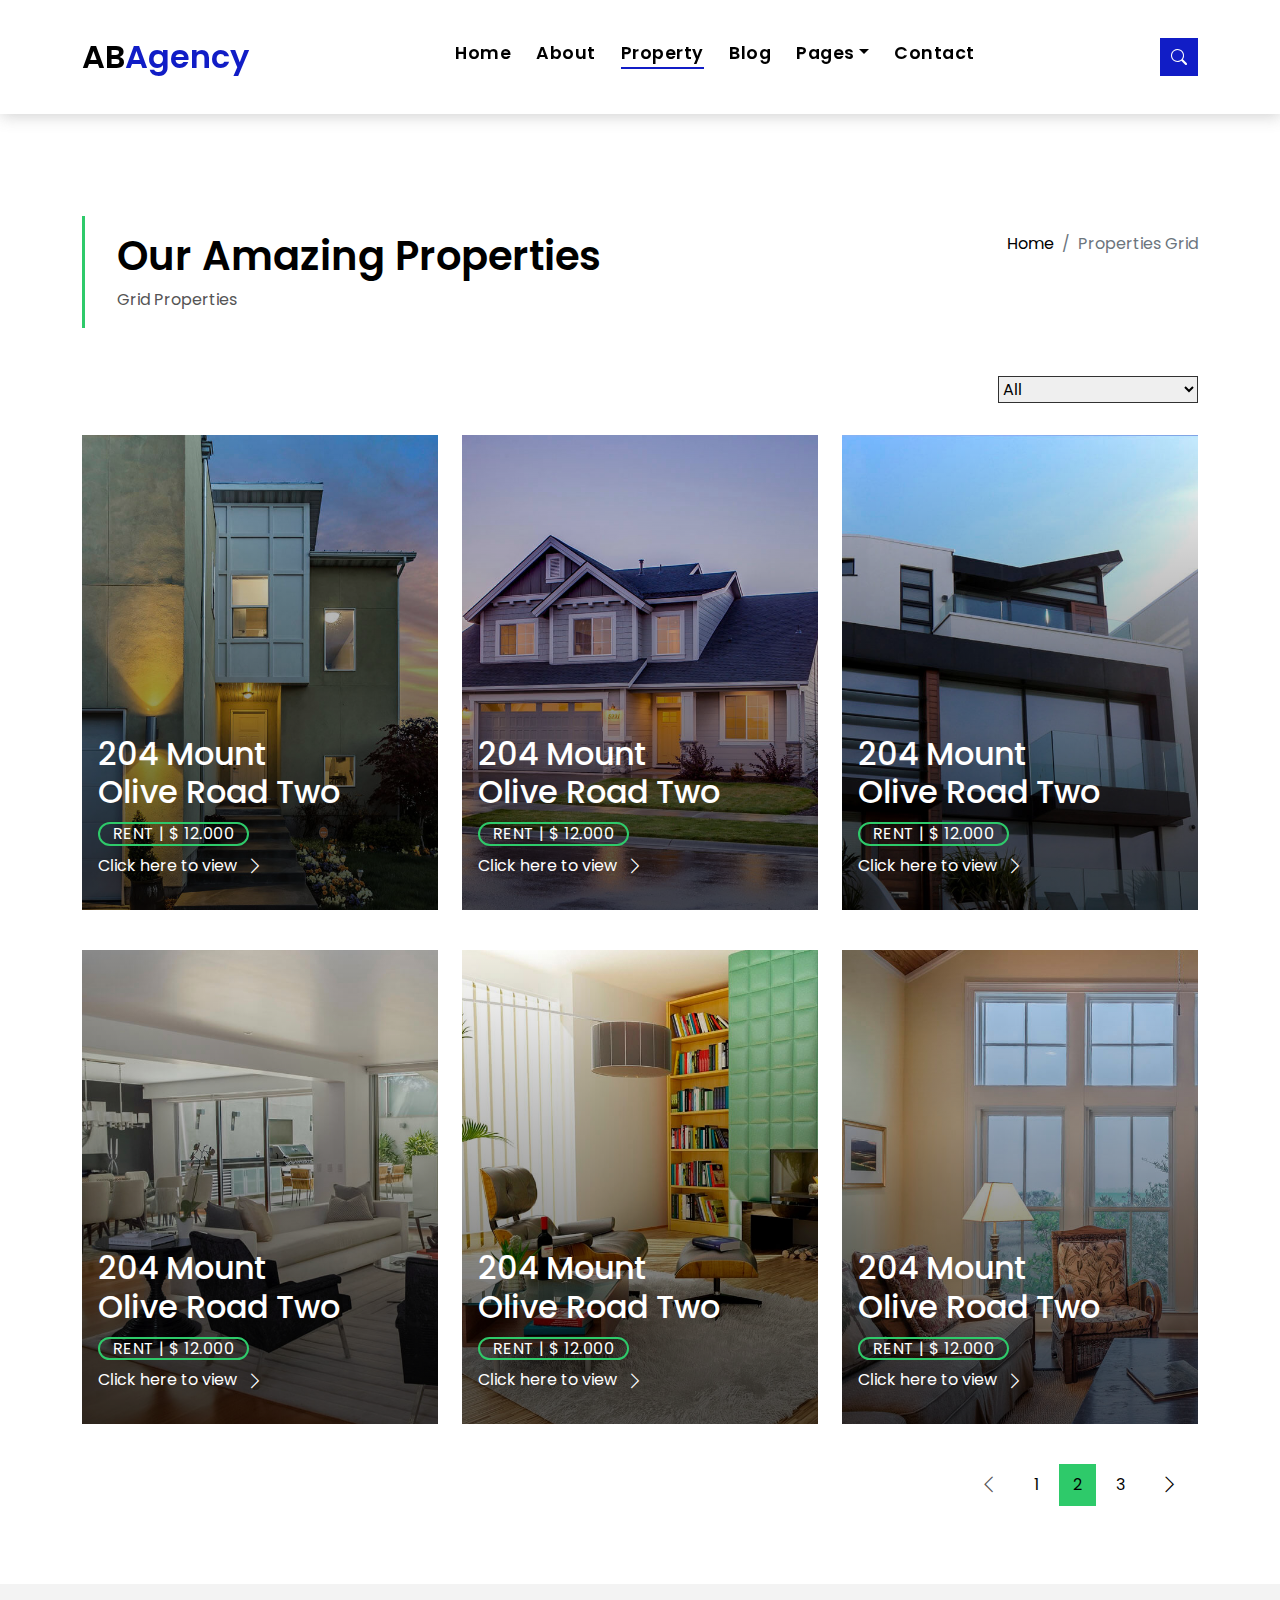
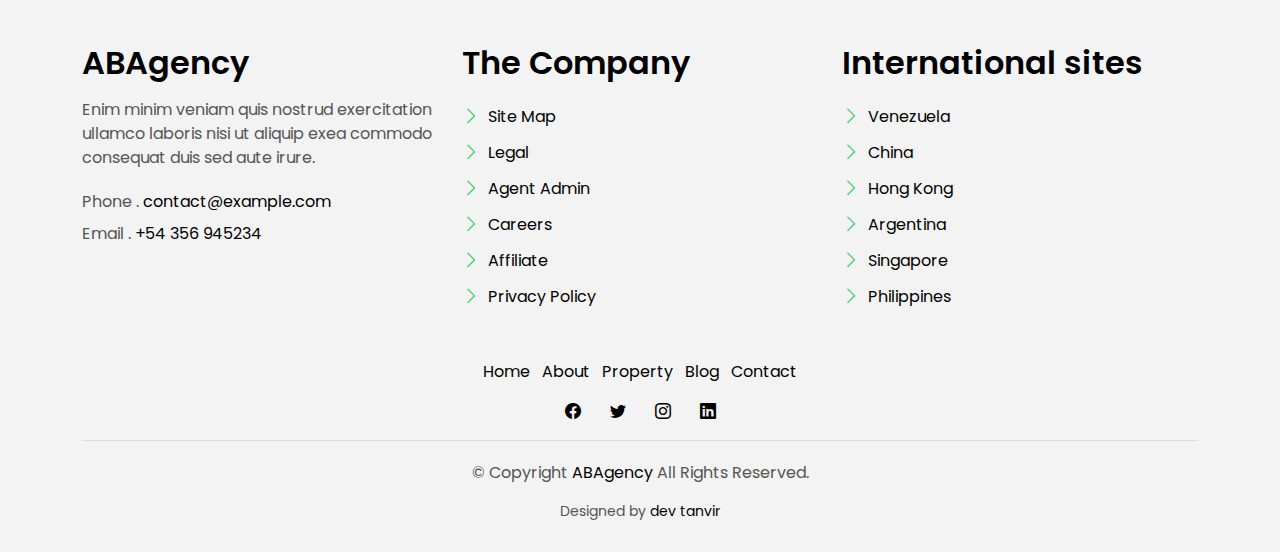
<file: property-grid.html>
<!DOCTYPE html>
<html lang="en">

<head>
  <meta charset="utf-8">
  <meta content="width=device-width, initial-scale=1.0" name="viewport">

  <title>ABAgency- Index</title>
  <meta content="" name="description">
  <meta content="" name="keywords">

  <!-- Favicons -->
  <link href="assets/img/favicon.png" rel="icon">
  <link href="assets/img/apple-touch-icon.png" rel="apple-touch-icon">

  <!-- Google Fonts -->
  <link href="https://fonts.googleapis.com/css?family=Poppins:300,400,500,600,700" rel="stylesheet">

  <!-- Vendor CSS Files -->
  <link href="assets/vendor/animate.css/animate.min.css" rel="stylesheet">
  <link href="assets/vendor/bootstrap/css/bootstrap.min.css" rel="stylesheet">
  <link href="assets/vendor/bootstrap-icons/bootstrap-icons.css" rel="stylesheet">
  <link href="assets/vendor/swiper/swiper-bundle.min.css" rel="stylesheet">

  <!-- Template Main CSS File -->
  <link href="assets/css/style.css" rel="stylesheet">

  <!-- =======================================================
  * Template Name: EstateAgency - v4.7.0
  * Template URL: https://bootstrapmade.com/real-estate-agency-bootstrap-template/
  * Author: BootstrapMade.com
  * License: https://bootstrapmade.com/license/
  ======================================================== -->
</head>

<body>

  <!-- ======= Property Search Section ======= -->
  <div class="click-closed"></div>
  <!--/ Form Search Star /-->
  <div class="box-collapse">
    <div class="title-box-d">
      <h3 class="title-d">Search Property</h3>
    </div>
    <span class="close-box-collapse right-boxed bi bi-x"></span>
    <div class="box-collapse-wrap form">
      <form class="form-a">
        <div class="row">
          <div class="col-md-12 mb-2">
            <div class="form-group">
              <label class="pb-2" for="Type">Keyword</label>
              <input type="text" class="form-control form-control-lg form-control-a" placeholder="Keyword">
            </div>
          </div>
          <div class="col-md-6 mb-2">
            <div class="form-group mt-3">
              <label class="pb-2" for="Type">Type</label>
              <select class="form-control form-select form-control-a" id="Type">
                <option>All Type</option>
                <option>For Rent</option>
                <option>For Sale</option>
                <option>Open House</option>
              </select>
            </div>
          </div>
          <div class="col-md-6 mb-2">
            <div class="form-group mt-3">
              <label class="pb-2" for="city">City</label>
              <select class="form-control form-select form-control-a" id="city">
                <option>All City</option>
                <option>Alabama</option>
                <option>Arizona</option>
                <option>California</option>
                <option>Colorado</option>
              </select>
            </div>
          </div>
          <div class="col-md-6 mb-2">
            <div class="form-group mt-3">
              <label class="pb-2" for="bedrooms">Bedrooms</label>
              <select class="form-control form-select form-control-a" id="bedrooms">
                <option>Any</option>
                <option>01</option>
                <option>02</option>
                <option>03</option>
              </select>
            </div>
          </div>
          <div class="col-md-6 mb-2">
            <div class="form-group mt-3">
              <label class="pb-2" for="garages">Garages</label>
              <select class="form-control form-select form-control-a" id="garages">
                <option>Any</option>
                <option>01</option>
                <option>02</option>
                <option>03</option>
                <option>04</option>
              </select>
            </div>
          </div>
          <div class="col-md-6 mb-2">
            <div class="form-group mt-3">
              <label class="pb-2" for="bathrooms">Bathrooms</label>
              <select class="form-control form-select form-control-a" id="bathrooms">
                <option>Any</option>
                <option>01</option>
                <option>02</option>
                <option>03</option>
              </select>
            </div>
          </div>
          <div class="col-md-6 mb-2">
            <div class="form-group mt-3">
              <label class="pb-2" for="price">Min Price</label>
              <select class="form-control form-select form-control-a" id="price">
                <option>Unlimite</option>
                <option>$50,000</option>
                <option>$100,000</option>
                <option>$150,000</option>
                <option>$200,000</option>
              </select>
            </div>
          </div>
          <div class="col-md-12">
            <button type="submit" class="btn btn-b">Search Property</button>
          </div>
        </div>
      </form>
    </div>
  </div><!-- End Property Search Section -->>

  <!-- ======= Header/Navbar ======= -->
  <nav class="navbar navbar-default navbar-trans navbar-expand-lg fixed-top">
    <div class="container">
      <button class="navbar-toggler collapsed" type="button" data-bs-toggle="collapse" data-bs-target="#navbarDefault" aria-controls="navbarDefault" aria-expanded="false" aria-label="Toggle navigation">
        <span></span>
        <span></span>
        <span></span>
      </button>
      <a class="navbar-brand text-brand" href="index.html">AB<span class="color-b">Agency</span></a>

      <div class="navbar-collapse collapse justify-content-center" id="navbarDefault">
        <ul class="navbar-nav">

          <li class="nav-item">
            <a class="nav-link " href="index.html">Home</a>
          </li>

          <li class="nav-item">
            <a class="nav-link " href="about.html">About</a>
          </li>

          <li class="nav-item">
            <a class="nav-link active" href="property-grid.html">Property</a>
          </li>

          <li class="nav-item">
            <a class="nav-link " href="blog-grid.html">Blog</a>
          </li>

          <li class="nav-item dropdown">
            <a class="nav-link dropdown-toggle" href="#" id="navbarDropdown" role="button" data-bs-toggle="dropdown" aria-haspopup="true" aria-expanded="false">Pages</a>
            <div class="dropdown-menu">
              <a class="dropdown-item " href="property-single.html">Property Single</a>
              <a class="dropdown-item " href="blog-single.html">Blog Single</a>
              <a class="dropdown-item " href="agents-grid.html">Agents Grid</a>
              <a class="dropdown-item " href="agent-single.html">Agent Single</a>
            </div>
          </li>
          <li class="nav-item">
            <a class="nav-link " href="contact.html">Contact</a>
          </li>
        </ul>
      </div>

      <button type="button" class="btn btn-b-n navbar-toggle-box navbar-toggle-box-collapse" data-bs-toggle="collapse" data-bs-target="#navbarTogglerDemo01">
        <i class="bi bi-search"></i>
      </button>

    </div>
  </nav><!-- End Header/Navbar -->

  <main id="main">

    <!-- ======= Intro Single ======= -->
    <section class="intro-single">
      <div class="container">
        <div class="row">
          <div class="col-md-12 col-lg-8">
            <div class="title-single-box">
              <h1 class="title-single">Our Amazing Properties</h1>
              <span class="color-text-a">Grid Properties</span>
            </div>
          </div>
          <div class="col-md-12 col-lg-4">
            <nav aria-label="breadcrumb" class="breadcrumb-box d-flex justify-content-lg-end">
              <ol class="breadcrumb">
                <li class="breadcrumb-item">
                  <a href="#">Home</a>
                </li>
                <li class="breadcrumb-item active" aria-current="page">
                  Properties Grid
                </li>
              </ol>
            </nav>
          </div>
        </div>
      </div>
    </section><!-- End Intro Single-->

    <!-- ======= Property Grid ======= -->
    <section class="property-grid grid">
      <div class="container">
        <div class="row">
          <div class="col-sm-12">
            <div class="grid-option">
              <form>
                <select class="custom-select">
                  <option selected>All</option>
                  <option value="1">New to Old</option>
                  <option value="2">For Rent</option>
                  <option value="3">For Sale</option>
                </select>
              </form>
            </div>
          </div>
          <div class="col-md-4">
            <div class="card-box-a card-shadow">
              <div class="img-box-a">
                <img src="assets/img/property-1.jpg" alt="" class="img-a img-fluid">
              </div>
              <div class="card-overlay">
                <div class="card-overlay-a-content">
                  <div class="card-header-a">
                    <h2 class="card-title-a">
                      <a href="#">204 Mount
                        <br /> Olive Road Two</a>
                    </h2>
                  </div>
                  <div class="card-body-a">
                    <div class="price-box d-flex">
                      <span class="price-a">rent | $ 12.000</span>
                    </div>
                    <a href="property-single.html" class="link-a">Click here to view
                      <span class="bi bi-chevron-right"></span>
                    </a>
                  </div>
                  <div class="card-footer-a">
                    <ul class="card-info d-flex justify-content-around">
                      <li>
                        <h4 class="card-info-title">Area</h4>
                        <span>340m
                          <sup>2</sup>
                        </span>
                      </li>
                      <li>
                        <h4 class="card-info-title">Beds</h4>
                        <span>2</span>
                      </li>
                      <li>
                        <h4 class="card-info-title">Baths</h4>
                        <span>4</span>
                      </li>
                      <li>
                        <h4 class="card-info-title">Garages</h4>
                        <span>1</span>
                      </li>
                    </ul>
                  </div>
                </div>
              </div>
            </div>
          </div>
          <div class="col-md-4">
            <div class="card-box-a card-shadow">
              <div class="img-box-a">
                <img src="assets/img/property-3.jpg" alt="" class="img-a img-fluid">
              </div>
              <div class="card-overlay">
                <div class="card-overlay-a-content">
                  <div class="card-header-a">
                    <h2 class="card-title-a">
                      <a href="#">204 Mount
                        <br /> Olive Road Two</a>
                    </h2>
                  </div>
                  <div class="card-body-a">
                    <div class="price-box d-flex">
                      <span class="price-a">rent | $ 12.000</span>
                    </div>
                    <a href="property-single.html" class="link-a">Click here to view
                      <span class="bi bi-chevron-right"></span>
                    </a>
                  </div>
                  <div class="card-footer-a">
                    <ul class="card-info d-flex justify-content-around">
                      <li>
                        <h4 class="card-info-title">Area</h4>
                        <span>340m
                          <sup>2</sup>
                        </span>
                      </li>
                      <li>
                        <h4 class="card-info-title">Beds</h4>
                        <span>2</span>
                      </li>
                      <li>
                        <h4 class="card-info-title">Baths</h4>
                        <span>4</span>
                      </li>
                      <li>
                        <h4 class="card-info-title">Garages</h4>
                        <span>1</span>
                      </li>
                    </ul>
                  </div>
                </div>
              </div>
            </div>
          </div>
          <div class="col-md-4">
            <div class="card-box-a card-shadow">
              <div class="img-box-a">
                <img src="assets/img/property-6.jpg" alt="" class="img-a img-fluid">
              </div>
              <div class="card-overlay">
                <div class="card-overlay-a-content">
                  <div class="card-header-a">
                    <h2 class="card-title-a">
                      <a href="#">204 Mount
                        <br /> Olive Road Two</a>
                    </h2>
                  </div>
                  <div class="card-body-a">
                    <div class="price-box d-flex">
                      <span class="price-a">rent | $ 12.000</span>
                    </div>
                    <a href="property-single.html" class="link-a">Click here to view
                      <span class="bi bi-chevron-right"></span>
                    </a>
                  </div>
                  <div class="card-footer-a">
                    <ul class="card-info d-flex justify-content-around">
                      <li>
                        <h4 class="card-info-title">Area</h4>
                        <span>340m
                          <sup>2</sup>
                        </span>
                      </li>
                      <li>
                        <h4 class="card-info-title">Beds</h4>
                        <span>2</span>
                      </li>
                      <li>
                        <h4 class="card-info-title">Baths</h4>
                        <span>4</span>
                      </li>
                      <li>
                        <h4 class="card-info-title">Garages</h4>
                        <span>1</span>
                      </li>
                    </ul>
                  </div>
                </div>
              </div>
            </div>
          </div>
          <div class="col-md-4">
            <div class="card-box-a card-shadow">
              <div class="img-box-a">
                <img src="assets/img/property-7.jpg" alt="" class="img-a img-fluid">
              </div>
              <div class="card-overlay">
                <div class="card-overlay-a-content">
                  <div class="card-header-a">
                    <h2 class="card-title-a">
                      <a href="#">204 Mount
                        <br /> Olive Road Two</a>
                    </h2>
                  </div>
                  <div class="card-body-a">
                    <div class="price-box d-flex">
                      <span class="price-a">rent | $ 12.000</span>
                    </div>
                    <a href="property-single.html" class="link-a">Click here to view
                      <span class="bi bi-chevron-right"></span>
                    </a>
                  </div>
                  <div class="card-footer-a">
                    <ul class="card-info d-flex justify-content-around">
                      <li>
                        <h4 class="card-info-title">Area</h4>
                        <span>340m
                          <sup>2</sup>
                        </span>
                      </li>
                      <li>
                        <h4 class="card-info-title">Beds</h4>
                        <span>2</span>
                      </li>
                      <li>
                        <h4 class="card-info-title">Baths</h4>
                        <span>4</span>
                      </li>
                      <li>
                        <h4 class="card-info-title">Garages</h4>
                        <span>1</span>
                      </li>
                    </ul>
                  </div>
                </div>
              </div>
            </div>
          </div>
          <div class="col-md-4">
            <div class="card-box-a card-shadow">
              <div class="img-box-a">
                <img src="assets/img/property-8.jpg" alt="" class="img-a img-fluid">
              </div>
              <div class="card-overlay">
                <div class="card-overlay-a-content">
                  <div class="card-header-a">
                    <h2 class="card-title-a">
                      <a href="#">204 Mount
                        <br /> Olive Road Two</a>
                    </h2>
                  </div>
                  <div class="card-body-a">
                    <div class="price-box d-flex">
                      <span class="price-a">rent | $ 12.000</span>
                    </div>
                    <a href="property-single.html" class="link-a">Click here to view
                      <span class="bi bi-chevron-right"></span>
                    </a>
                  </div>
                  <div class="card-footer-a">
                    <ul class="card-info d-flex justify-content-around">
                      <li>
                        <h4 class="card-info-title">Area</h4>
                        <span>340m
                          <sup>2</sup>
                        </span>
                      </li>
                      <li>
                        <h4 class="card-info-title">Beds</h4>
                        <span>2</span>
                      </li>
                      <li>
                        <h4 class="card-info-title">Baths</h4>
                        <span>4</span>
                      </li>
                      <li>
                        <h4 class="card-info-title">Garages</h4>
                        <span>1</span>
                      </li>
                    </ul>
                  </div>
                </div>
              </div>
            </div>
          </div>
          <div class="col-md-4">
            <div class="card-box-a card-shadow">
              <div class="img-box-a">
                <img src="assets/img/property-10.jpg" alt="" class="img-a img-fluid">
              </div>
              <div class="card-overlay">
                <div class="card-overlay-a-content">
                  <div class="card-header-a">
                    <h2 class="card-title-a">
                      <a href="#">204 Mount
                        <br /> Olive Road Two</a>
                    </h2>
                  </div>
                  <div class="card-body-a">
                    <div class="price-box d-flex">
                      <span class="price-a">rent | $ 12.000</span>
                    </div>
                    <a href="property-single.html" class="link-a">Click here to view
                      <span class="bi bi-chevron-right"></span>
                    </a>
                  </div>
                  <div class="card-footer-a">
                    <ul class="card-info d-flex justify-content-around">
                      <li>
                        <h4 class="card-info-title">Area</h4>
                        <span>340m
                          <sup>2</sup>
                        </span>
                      </li>
                      <li>
                        <h4 class="card-info-title">Beds</h4>
                        <span>2</span>
                      </li>
                      <li>
                        <h4 class="card-info-title">Baths</h4>
                        <span>4</span>
                      </li>
                      <li>
                        <h4 class="card-info-title">Garages</h4>
                        <span>1</span>
                      </li>
                    </ul>
                  </div>
                </div>
              </div>
            </div>
          </div>
        </div>
        <div class="row">
          <div class="col-sm-12">
            <nav class="pagination-a">
              <ul class="pagination justify-content-end">
                <li class="page-item disabled">
                  <a class="page-link" href="#" tabindex="-1">
                    <span class="bi bi-chevron-left"></span>
                  </a>
                </li>
                <li class="page-item">
                  <a class="page-link" href="#">1</a>
                </li>
                <li class="page-item active">
                  <a class="page-link" href="#">2</a>
                </li>
                <li class="page-item">
                  <a class="page-link" href="#">3</a>
                </li>
                <li class="page-item next">
                  <a class="page-link" href="#">
                    <span class="bi bi-chevron-right"></span>
                  </a>
                </li>
              </ul>
            </nav>
          </div>
        </div>
      </div>
    </section><!-- End Property Grid Single-->

  </main><!-- End #main -->

  <!-- ======= Footer ======= -->
  <section class="section-footer">
    <div class="container">
      <div class="row">
        <div class="col-sm-12 col-md-4">
          <div class="widget-a">
            <div class="w-header-a">
              <h3 class="w-title-a text-brand">ABAgency</h3>
            </div>
            <div class="w-body-a">
              <p class="w-text-a color-text-a">
                Enim minim veniam quis nostrud exercitation ullamco laboris nisi ut aliquip exea commodo consequat duis
                sed aute irure.
              </p>
            </div>
            <div class="w-footer-a">
              <ul class="list-unstyled">
                <li class="color-a">
                  <span class="color-text-a">Phone .</span> contact@example.com
                </li>
                <li class="color-a">
                  <span class="color-text-a">Email .</span> +54 356 945234
                </li>
              </ul>
            </div>
          </div>
        </div>
        <div class="col-sm-12 col-md-4 section-md-t3">
          <div class="widget-a">
            <div class="w-header-a">
              <h3 class="w-title-a text-brand">The Company</h3>
            </div>
            <div class="w-body-a">
              <div class="w-body-a">
                <ul class="list-unstyled">
                  <li class="item-list-a">
                    <i class="bi bi-chevron-right"></i> <a href="#">Site Map</a>
                  </li>
                  <li class="item-list-a">
                    <i class="bi bi-chevron-right"></i> <a href="#">Legal</a>
                  </li>
                  <li class="item-list-a">
                    <i class="bi bi-chevron-right"></i> <a href="#">Agent Admin</a>
                  </li>
                  <li class="item-list-a">
                    <i class="bi bi-chevron-right"></i> <a href="#">Careers</a>
                  </li>
                  <li class="item-list-a">
                    <i class="bi bi-chevron-right"></i> <a href="#">Affiliate</a>
                  </li>
                  <li class="item-list-a">
                    <i class="bi bi-chevron-right"></i> <a href="#">Privacy Policy</a>
                  </li>
                </ul>
              </div>
            </div>
          </div>
        </div>
        <div class="col-sm-12 col-md-4 section-md-t3">
          <div class="widget-a">
            <div class="w-header-a">
              <h3 class="w-title-a text-brand">International sites</h3>
            </div>
            <div class="w-body-a">
              <ul class="list-unstyled">
                <li class="item-list-a">
                  <i class="bi bi-chevron-right"></i> <a href="#">Venezuela</a>
                </li>
                <li class="item-list-a">
                  <i class="bi bi-chevron-right"></i> <a href="#">China</a>
                </li>
                <li class="item-list-a">
                  <i class="bi bi-chevron-right"></i> <a href="#">Hong Kong</a>
                </li>
                <li class="item-list-a">
                  <i class="bi bi-chevron-right"></i> <a href="#">Argentina</a>
                </li>
                <li class="item-list-a">
                  <i class="bi bi-chevron-right"></i> <a href="#">Singapore</a>
                </li>
                <li class="item-list-a">
                  <i class="bi bi-chevron-right"></i> <a href="#">Philippines</a>
                </li>
              </ul>
            </div>
          </div>
        </div>
      </div>
    </div>
  </section>
  <footer>
    <div class="container">
      <div class="row">
        <div class="col-md-12">
          <nav class="nav-footer">
            <ul class="list-inline">
              <li class="list-inline-item">
                <a href="#">Home</a>
              </li>
              <li class="list-inline-item">
                <a href="#">About</a>
              </li>
              <li class="list-inline-item">
                <a href="#">Property</a>
              </li>
              <li class="list-inline-item">
                <a href="#">Blog</a>
              </li>
              <li class="list-inline-item">
                <a href="#">Contact</a>
              </li>
            </ul>
          </nav>
          <div class="socials-a">
            <ul class="list-inline">
              <li class="list-inline-item">
                <a href="#">
                  <i class="bi bi-facebook" aria-hidden="true"></i>
                </a>
              </li>
              <li class="list-inline-item">
                <a href="#">
                  <i class="bi bi-twitter" aria-hidden="true"></i>
                </a>
              </li>
              <li class="list-inline-item">
                <a href="#">
                  <i class="bi bi-instagram" aria-hidden="true"></i>
                </a>
              </li>
              <li class="list-inline-item">
                <a href="#">
                  <i class="bi bi-linkedin" aria-hidden="true"></i>
                </a>
              </li>
            </ul>
          </div>
          <div class="copyright-footer">
            <p class="copyright color-text-a">
              &copy; Copyright
              <span class="color-a">ABAgency</span> All Rights Reserved.
            </p>
          </div>
          <div class="credits">
            <!--
            All the links in the footer should remain intact.
            You can delete the links only if you purchased the pro version.
            Licensing information: https://bootstrapmade.com/license/
            Purchase the pro version with working PHP/AJAX contact form: https://bootstrapmade.com/buy/?theme=EstateAgency
          -->
            Designed by <a href="https://bootstrapmade.com/">dev tanvir</a>
          </div>
        </div>
      </div>
    </div>
  </footer><!-- End  Footer -->

  <div id="preloader"></div>
  <a href="#" class="back-to-top d-flex align-items-center justify-content-center"><i class="bi bi-arrow-up-short"></i></a>

  <!-- Vendor JS Files -->
  <script src="assets/vendor/bootstrap/js/bootstrap.bundle.min.js"></script>
  <script src="assets/vendor/swiper/swiper-bundle.min.js"></script>
  <script src="assets/vendor/php-email-form/validate.js"></script>

  <!-- Template Main JS File -->
  <script src="assets/js/main.js"></script>

</body>

</html>
</file>
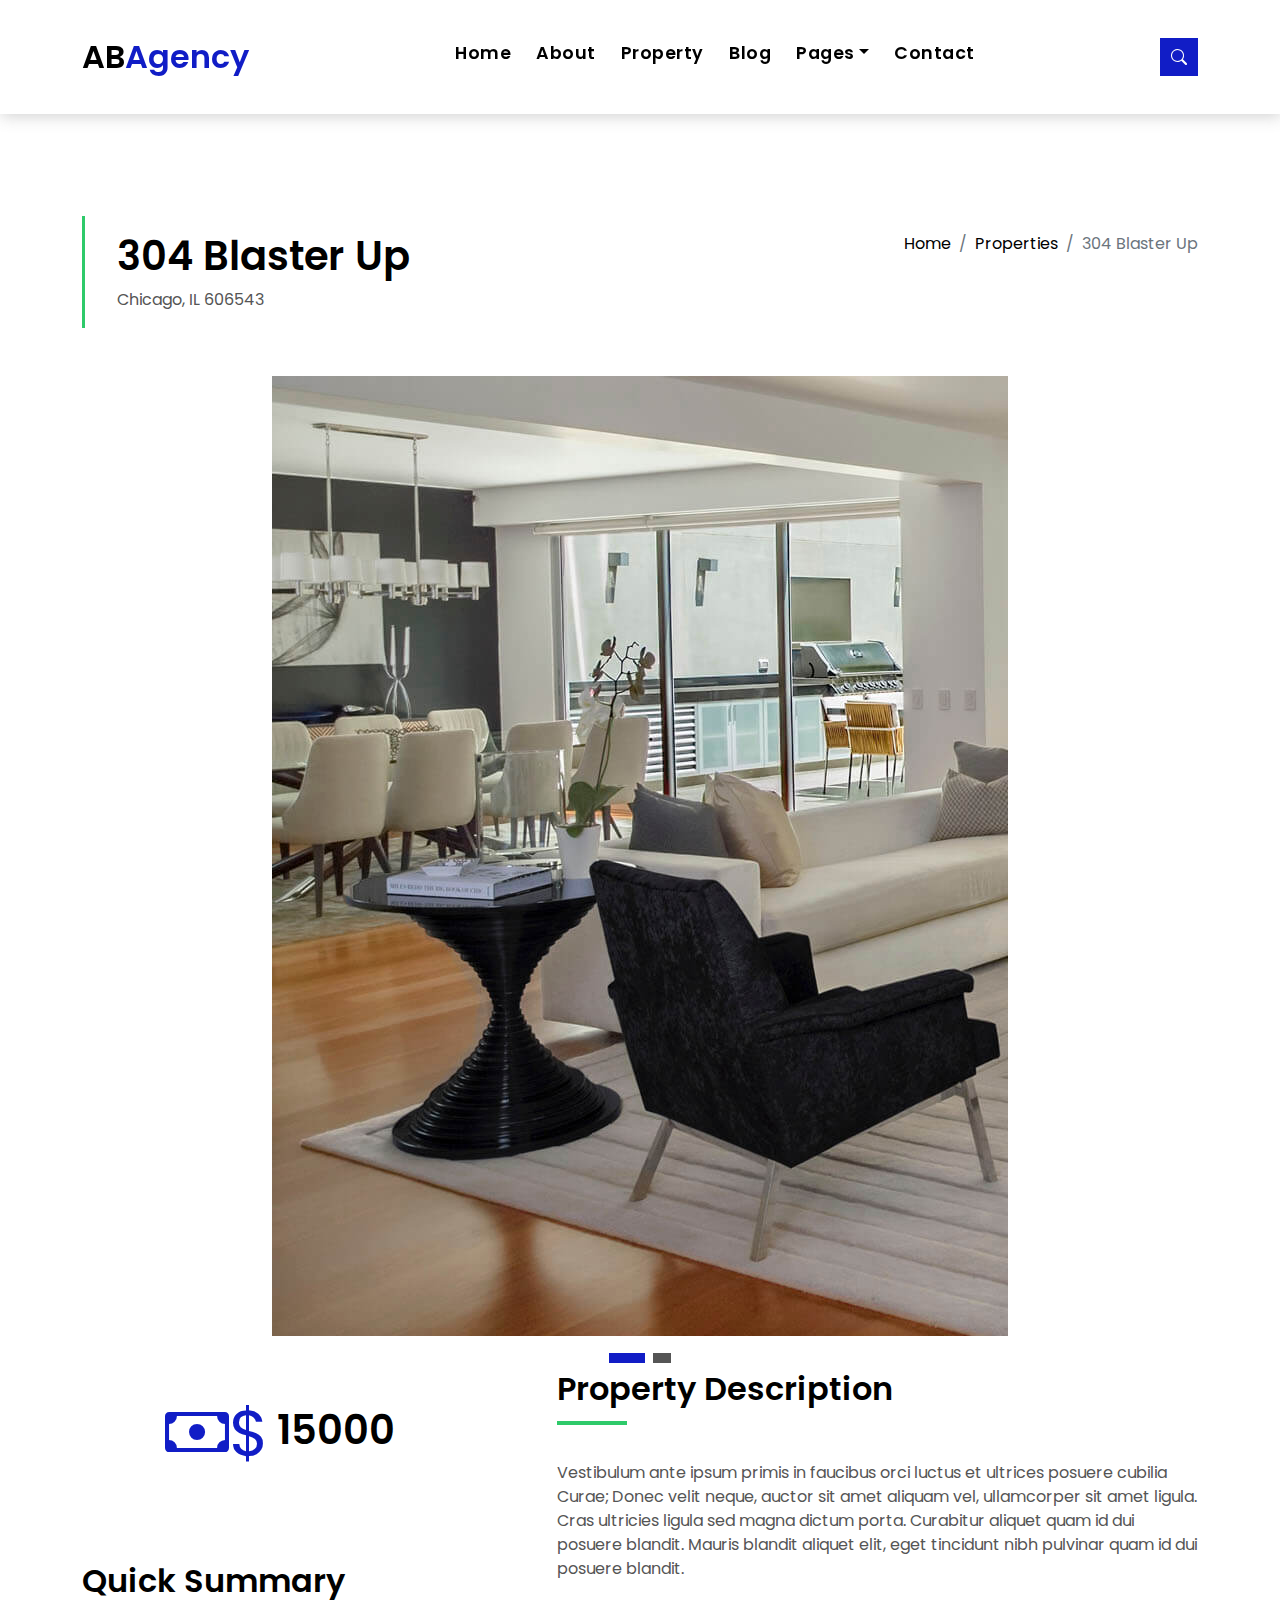
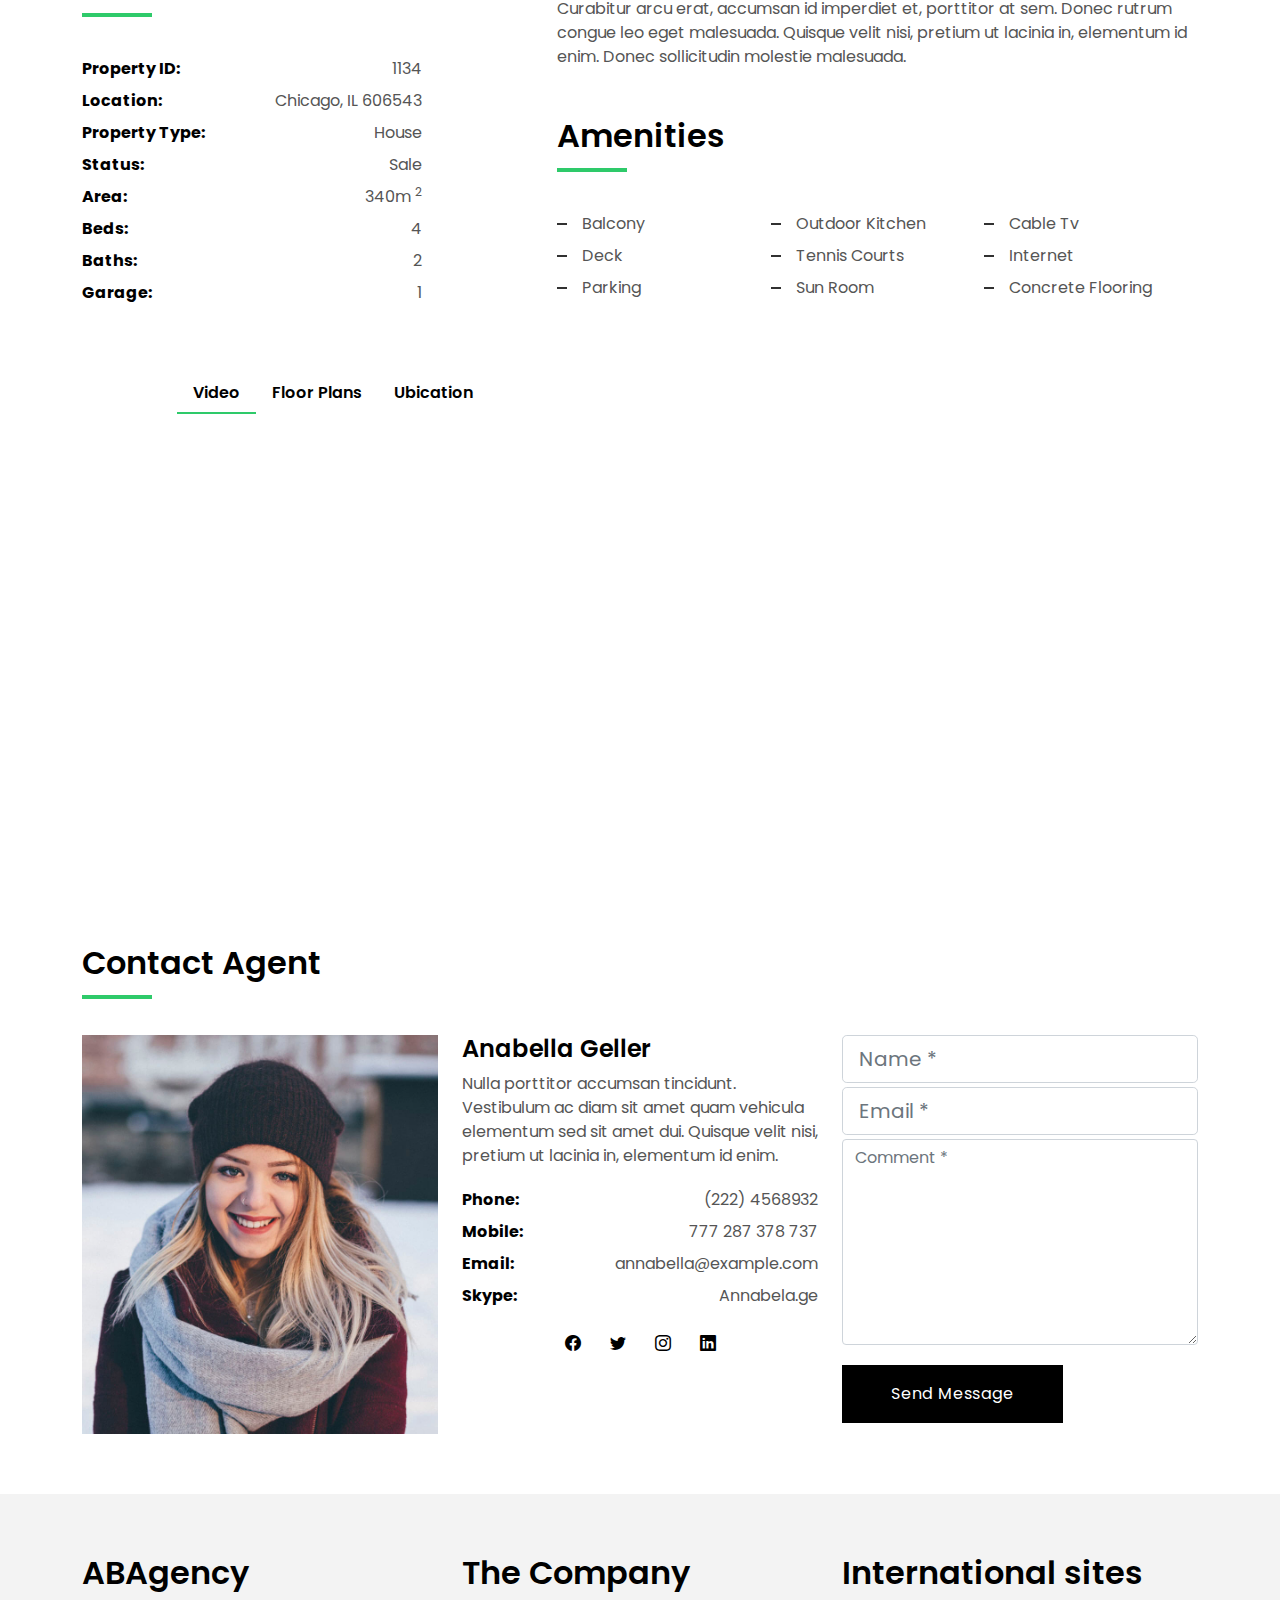
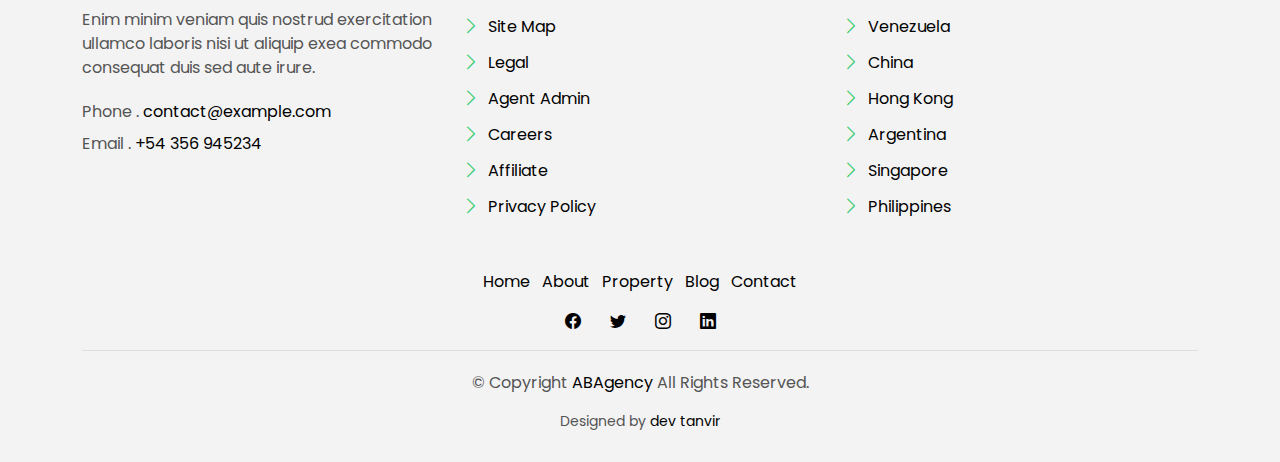
<file: property-single.html>
<!DOCTYPE html>
<html lang="en">

<head>
  <meta charset="utf-8">
  <meta content="width=device-width, initial-scale=1.0" name="viewport">

  <title>ABAgency- Index</title>
  <meta content="" name="description">
  <meta content="" name="keywords">

  <!-- Favicons -->
  <link href="assets/img/favicon.png" rel="icon">
  <link href="assets/img/apple-touch-icon.png" rel="apple-touch-icon">

  <!-- Google Fonts -->
  <link href="https://fonts.googleapis.com/css?family=Poppins:300,400,500,600,700" rel="stylesheet">

  <!-- Vendor CSS Files -->
  <link href="assets/vendor/animate.css/animate.min.css" rel="stylesheet">
  <link href="assets/vendor/bootstrap/css/bootstrap.min.css" rel="stylesheet">
  <link href="assets/vendor/bootstrap-icons/bootstrap-icons.css" rel="stylesheet">
  <link href="assets/vendor/swiper/swiper-bundle.min.css" rel="stylesheet">

  <!-- Template Main CSS File -->
  <link href="assets/css/style.css" rel="stylesheet">

  <!-- =======================================================
  * Template Name: EstateAgency - v4.7.0
  * Template URL: https://bootstrapmade.com/real-estate-agency-bootstrap-template/
  * Author: BootstrapMade.com
  * License: https://bootstrapmade.com/license/
  ======================================================== -->
</head>

<body>

  <!-- ======= Property Search Section ======= -->
  <div class="click-closed"></div>
  <!--/ Form Search Star /-->
  <div class="box-collapse">
    <div class="title-box-d">
      <h3 class="title-d">Search Property</h3>
    </div>
    <span class="close-box-collapse right-boxed bi bi-x"></span>
    <div class="box-collapse-wrap form">
      <form class="form-a">
        <div class="row">
          <div class="col-md-12 mb-2">
            <div class="form-group">
              <label class="pb-2" for="Type">Keyword</label>
              <input type="text" class="form-control form-control-lg form-control-a" placeholder="Keyword">
            </div>
          </div>
          <div class="col-md-6 mb-2">
            <div class="form-group mt-3">
              <label class="pb-2" for="Type">Type</label>
              <select class="form-control form-select form-control-a" id="Type">
                <option>All Type</option>
                <option>For Rent</option>
                <option>For Sale</option>
                <option>Open House</option>
              </select>
            </div>
          </div>
          <div class="col-md-6 mb-2">
            <div class="form-group mt-3">
              <label class="pb-2" for="city">City</label>
              <select class="form-control form-select form-control-a" id="city">
                <option>All City</option>
                <option>Alabama</option>
                <option>Arizona</option>
                <option>California</option>
                <option>Colorado</option>
              </select>
            </div>
          </div>
          <div class="col-md-6 mb-2">
            <div class="form-group mt-3">
              <label class="pb-2" for="bedrooms">Bedrooms</label>
              <select class="form-control form-select form-control-a" id="bedrooms">
                <option>Any</option>
                <option>01</option>
                <option>02</option>
                <option>03</option>
              </select>
            </div>
          </div>
          <div class="col-md-6 mb-2">
            <div class="form-group mt-3">
              <label class="pb-2" for="garages">Garages</label>
              <select class="form-control form-select form-control-a" id="garages">
                <option>Any</option>
                <option>01</option>
                <option>02</option>
                <option>03</option>
                <option>04</option>
              </select>
            </div>
          </div>
          <div class="col-md-6 mb-2">
            <div class="form-group mt-3">
              <label class="pb-2" for="bathrooms">Bathrooms</label>
              <select class="form-control form-select form-control-a" id="bathrooms">
                <option>Any</option>
                <option>01</option>
                <option>02</option>
                <option>03</option>
              </select>
            </div>
          </div>
          <div class="col-md-6 mb-2">
            <div class="form-group mt-3">
              <label class="pb-2" for="price">Min Price</label>
              <select class="form-control form-select form-control-a" id="price">
                <option>Unlimite</option>
                <option>$50,000</option>
                <option>$100,000</option>
                <option>$150,000</option>
                <option>$200,000</option>
              </select>
            </div>
          </div>
          <div class="col-md-12">
            <button type="submit" class="btn btn-b">Search Property</button>
          </div>
        </div>
      </form>
    </div>
  </div><!-- End Property Search Section -->>

  <!-- ======= Header/Navbar ======= -->
  <nav class="navbar navbar-default navbar-trans navbar-expand-lg fixed-top">
    <div class="container">
      <button class="navbar-toggler collapsed" type="button" data-bs-toggle="collapse" data-bs-target="#navbarDefault" aria-controls="navbarDefault" aria-expanded="false" aria-label="Toggle navigation">
        <span></span>
        <span></span>
        <span></span>
      </button>
      <a class="navbar-brand text-brand" href="index.html">AB<span class="color-b">Agency</span></a>

      <div class="navbar-collapse collapse justify-content-center" id="navbarDefault">
        <ul class="navbar-nav">

          <li class="nav-item">
            <a class="nav-link " href="index.html">Home</a>
          </li>

          <li class="nav-item">
            <a class="nav-link " href="about.html">About</a>
          </li>

          <li class="nav-item">
            <a class="nav-link " href="property-grid.html">Property</a>
          </li>

          <li class="nav-item">
            <a class="nav-link " href="blog-grid.html">Blog</a>
          </li>

          <li class="nav-item dropdown">
            <a class="nav-link dropdown-toggle" href="#" id="navbarDropdown" role="button" data-bs-toggle="dropdown" aria-haspopup="true" aria-expanded="false">Pages</a>
            <div class="dropdown-menu">
              <a class="dropdown-item active" href="property-single.html">Property Single</a>
              <a class="dropdown-item " href="blog-single.html">Blog Single</a>
              <a class="dropdown-item " href="agents-grid.html">Agents Grid</a>
              <a class="dropdown-item " href="agent-single.html">Agent Single</a>
            </div>
          </li>
          <li class="nav-item">
            <a class="nav-link " href="contact.html">Contact</a>
          </li>
        </ul>
      </div>

      <button type="button" class="btn btn-b-n navbar-toggle-box navbar-toggle-box-collapse" data-bs-toggle="collapse" data-bs-target="#navbarTogglerDemo01">
        <i class="bi bi-search"></i>
      </button>

    </div>
  </nav><!-- End Header/Navbar -->

  <main id="main">

    <!-- ======= Intro Single ======= -->
    <section class="intro-single">
      <div class="container">
        <div class="row">
          <div class="col-md-12 col-lg-8">
            <div class="title-single-box">
              <h1 class="title-single">304 Blaster Up</h1>
              <span class="color-text-a">Chicago, IL 606543</span>
            </div>
          </div>
          <div class="col-md-12 col-lg-4">
            <nav aria-label="breadcrumb" class="breadcrumb-box d-flex justify-content-lg-end">
              <ol class="breadcrumb">
                <li class="breadcrumb-item">
                  <a href="index.html">Home</a>
                </li>
                <li class="breadcrumb-item">
                  <a href="property-grid.html">Properties</a>
                </li>
                <li class="breadcrumb-item active" aria-current="page">
                  304 Blaster Up
                </li>
              </ol>
            </nav>
          </div>
        </div>
      </div>
    </section><!-- End Intro Single-->

    <!-- ======= Property Single ======= -->
    <section class="property-single nav-arrow-b">
      <div class="container">
        <div class="row justify-content-center">
          <div class="col-lg-8">
            <div id="property-single-carousel" class="swiper">
              <div class="swiper-wrapper">
                <div class="carousel-item-b swiper-slide">
                  <img src="assets/img/slide-1.jpg" alt="">
                </div>
                <div class="carousel-item-b swiper-slide">
                  <img src="assets/img/slide-2.jpg" alt="">
                </div>
              </div>
            </div>
            <div class="property-single-carousel-pagination carousel-pagination"></div>
          </div>
        </div>

        <div class="row">
          <div class="col-sm-12">

            <div class="row justify-content-between">
              <div class="col-md-5 col-lg-4">
                <div class="property-price d-flex justify-content-center foo">
                  <div class="card-header-c d-flex">
                    <div class="card-box-ico">
                      <span class="bi bi-cash">$</span>
                    </div>
                    <div class="card-title-c align-self-center">
                      <h5 class="title-c">15000</h5>
                    </div>
                  </div>
                </div>
                <div class="property-summary">
                  <div class="row">
                    <div class="col-sm-12">
                      <div class="title-box-d section-t4">
                        <h3 class="title-d">Quick Summary</h3>
                      </div>
                    </div>
                  </div>
                  <div class="summary-list">
                    <ul class="list">
                      <li class="d-flex justify-content-between">
                        <strong>Property ID:</strong>
                        <span>1134</span>
                      </li>
                      <li class="d-flex justify-content-between">
                        <strong>Location:</strong>
                        <span>Chicago, IL 606543</span>
                      </li>
                      <li class="d-flex justify-content-between">
                        <strong>Property Type:</strong>
                        <span>House</span>
                      </li>
                      <li class="d-flex justify-content-between">
                        <strong>Status:</strong>
                        <span>Sale</span>
                      </li>
                      <li class="d-flex justify-content-between">
                        <strong>Area:</strong>
                        <span>340m
                          <sup>2</sup>
                        </span>
                      </li>
                      <li class="d-flex justify-content-between">
                        <strong>Beds:</strong>
                        <span>4</span>
                      </li>
                      <li class="d-flex justify-content-between">
                        <strong>Baths:</strong>
                        <span>2</span>
                      </li>
                      <li class="d-flex justify-content-between">
                        <strong>Garage:</strong>
                        <span>1</span>
                      </li>
                    </ul>
                  </div>
                </div>
              </div>
              <div class="col-md-7 col-lg-7 section-md-t3">
                <div class="row">
                  <div class="col-sm-12">
                    <div class="title-box-d">
                      <h3 class="title-d">Property Description</h3>
                    </div>
                  </div>
                </div>
                <div class="property-description">
                  <p class="description color-text-a">
                    Vestibulum ante ipsum primis in faucibus orci luctus et ultrices posuere cubilia Curae; Donec velit
                    neque, auctor sit amet
                    aliquam vel, ullamcorper sit amet ligula. Cras ultricies ligula sed magna dictum porta.
                    Curabitur aliquet quam id dui posuere blandit. Mauris blandit aliquet elit, eget tincidunt
                    nibh pulvinar quam id dui posuere blandit.
                  </p>
                  <p class="description color-text-a no-margin">
                    Curabitur arcu erat, accumsan id imperdiet et, porttitor at sem. Donec rutrum congue leo eget
                    malesuada. Quisque velit nisi,
                    pretium ut lacinia in, elementum id enim. Donec sollicitudin molestie malesuada.
                  </p>
                </div>
                <div class="row section-t3">
                  <div class="col-sm-12">
                    <div class="title-box-d">
                      <h3 class="title-d">Amenities</h3>
                    </div>
                  </div>
                </div>
                <div class="amenities-list color-text-a">
                  <ul class="list-a no-margin">
                    <li>Balcony</li>
                    <li>Outdoor Kitchen</li>
                    <li>Cable Tv</li>
                    <li>Deck</li>
                    <li>Tennis Courts</li>
                    <li>Internet</li>
                    <li>Parking</li>
                    <li>Sun Room</li>
                    <li>Concrete Flooring</li>
                  </ul>
                </div>
              </div>
            </div>
          </div>
          <div class="col-md-10 offset-md-1">
            <ul class="nav nav-pills-a nav-pills mb-3 section-t3" id="pills-tab" role="tablist">
              <li class="nav-item">
                <a class="nav-link active" id="pills-video-tab" data-bs-toggle="pill" href="#pills-video" role="tab" aria-controls="pills-video" aria-selected="true">Video</a>
              </li>
              <li class="nav-item">
                <a class="nav-link" id="pills-plans-tab" data-bs-toggle="pill" href="#pills-plans" role="tab" aria-controls="pills-plans" aria-selected="false">Floor Plans</a>
              </li>
              <li class="nav-item">
                <a class="nav-link" id="pills-map-tab" data-bs-toggle="pill" href="#pills-map" role="tab" aria-controls="pills-map" aria-selected="false">Ubication</a>
              </li>
            </ul>
            <div class="tab-content" id="pills-tabContent">
              <div class="tab-pane fade show active" id="pills-video" role="tabpanel" aria-labelledby="pills-video-tab">
                <iframe src="https://player.vimeo.com/video/73221098" width="100%" height="460" frameborder="0" webkitallowfullscreen mozallowfullscreen allowfullscreen></iframe>
              </div>
              <div class="tab-pane fade" id="pills-plans" role="tabpanel" aria-labelledby="pills-plans-tab">
                <img src="assets/img/plan2.jpg" alt="" class="img-fluid">
              </div>
              <div class="tab-pane fade" id="pills-map" role="tabpanel" aria-labelledby="pills-map-tab">
                <iframe src="https://www.google.com/maps/embed?pb=!1m18!1m12!1m3!1d3022.1422937950147!2d-73.98731968482413!3d40.75889497932681!2m3!1f0!2f0!3f0!3m2!1i1024!2i768!4f13.1!3m3!1m2!1s0x89c25855c6480299%3A0x55194ec5a1ae072e!2sTimes+Square!5e0!3m2!1ses-419!2sve!4v1510329142834" width="100%" height="460" frameborder="0" style="border:0" allowfullscreen></iframe>
              </div>
            </div>
          </div>
          <div class="col-md-12">
            <div class="row section-t3">
              <div class="col-sm-12">
                <div class="title-box-d">
                  <h3 class="title-d">Contact Agent</h3>
                </div>
              </div>
            </div>
            <div class="row">
              <div class="col-md-6 col-lg-4">
                <img src="assets/img/agent-4.jpg" alt="" class="img-fluid">
              </div>
              <div class="col-md-6 col-lg-4">
                <div class="property-agent">
                  <h4 class="title-agent">Anabella Geller</h4>
                  <p class="color-text-a">
                    Nulla porttitor accumsan tincidunt. Vestibulum ac diam sit amet quam vehicula elementum sed sit amet
                    dui. Quisque velit nisi,
                    pretium ut lacinia in, elementum id enim.
                  </p>
                  <ul class="list-unstyled">
                    <li class="d-flex justify-content-between">
                      <strong>Phone:</strong>
                      <span class="color-text-a">(222) 4568932</span>
                    </li>
                    <li class="d-flex justify-content-between">
                      <strong>Mobile:</strong>
                      <span class="color-text-a">777 287 378 737</span>
                    </li>
                    <li class="d-flex justify-content-between">
                      <strong>Email:</strong>
                      <span class="color-text-a">annabella@example.com</span>
                    </li>
                    <li class="d-flex justify-content-between">
                      <strong>Skype:</strong>
                      <span class="color-text-a">Annabela.ge</span>
                    </li>
                  </ul>
                  <div class="socials-a">
                    <ul class="list-inline">
                      <li class="list-inline-item">
                        <a href="#">
                          <i class="bi bi-facebook" aria-hidden="true"></i>
                        </a>
                      </li>
                      <li class="list-inline-item">
                        <a href="#">
                          <i class="bi bi-twitter" aria-hidden="true"></i>
                        </a>
                      </li>
                      <li class="list-inline-item">
                        <a href="#">
                          <i class="bi bi-instagram" aria-hidden="true"></i>
                        </a>
                      </li>
                      <li class="list-inline-item">
                        <a href="#">
                          <i class="bi bi-linkedin" aria-hidden="true"></i>
                        </a>
                      </li>
                    </ul>
                  </div>
                </div>
              </div>
              <div class="col-md-12 col-lg-4">
                <div class="property-contact">
                  <form class="form-a">
                    <div class="row">
                      <div class="col-md-12 mb-1">
                        <div class="form-group">
                          <input type="text" class="form-control form-control-lg form-control-a" id="inputName" placeholder="Name *" required>
                        </div>
                      </div>
                      <div class="col-md-12 mb-1">
                        <div class="form-group">
                          <input type="email" class="form-control form-control-lg form-control-a" id="inputEmail1" placeholder="Email *" required>
                        </div>
                      </div>
                      <div class="col-md-12 mb-1">
                        <div class="form-group">
                          <textarea id="textMessage" class="form-control" placeholder="Comment *" name="message" cols="45" rows="8" required></textarea>
                        </div>
                      </div>
                      <div class="col-md-12 mt-3">
                        <button type="submit" class="btn btn-a">Send Message</button>
                      </div>
                    </div>
                  </form>
                </div>
              </div>
            </div>
          </div>
        </div>
      </div>
    </section><!-- End Property Single-->

  </main><!-- End #main -->

  <!-- ======= Footer ======= -->
  <section class="section-footer">
    <div class="container">
      <div class="row">
        <div class="col-sm-12 col-md-4">
          <div class="widget-a">
            <div class="w-header-a">
              <h3 class="w-title-a text-brand">ABAgency</h3>
            </div>
            <div class="w-body-a">
              <p class="w-text-a color-text-a">
                Enim minim veniam quis nostrud exercitation ullamco laboris nisi ut aliquip exea commodo consequat duis
                sed aute irure.
              </p>
            </div>
            <div class="w-footer-a">
              <ul class="list-unstyled">
                <li class="color-a">
                  <span class="color-text-a">Phone .</span> contact@example.com
                </li>
                <li class="color-a">
                  <span class="color-text-a">Email .</span> +54 356 945234
                </li>
              </ul>
            </div>
          </div>
        </div>
        <div class="col-sm-12 col-md-4 section-md-t3">
          <div class="widget-a">
            <div class="w-header-a">
              <h3 class="w-title-a text-brand">The Company</h3>
            </div>
            <div class="w-body-a">
              <div class="w-body-a">
                <ul class="list-unstyled">
                  <li class="item-list-a">
                    <i class="bi bi-chevron-right"></i> <a href="#">Site Map</a>
                  </li>
                  <li class="item-list-a">
                    <i class="bi bi-chevron-right"></i> <a href="#">Legal</a>
                  </li>
                  <li class="item-list-a">
                    <i class="bi bi-chevron-right"></i> <a href="#">Agent Admin</a>
                  </li>
                  <li class="item-list-a">
                    <i class="bi bi-chevron-right"></i> <a href="#">Careers</a>
                  </li>
                  <li class="item-list-a">
                    <i class="bi bi-chevron-right"></i> <a href="#">Affiliate</a>
                  </li>
                  <li class="item-list-a">
                    <i class="bi bi-chevron-right"></i> <a href="#">Privacy Policy</a>
                  </li>
                </ul>
              </div>
            </div>
          </div>
        </div>
        <div class="col-sm-12 col-md-4 section-md-t3">
          <div class="widget-a">
            <div class="w-header-a">
              <h3 class="w-title-a text-brand">International sites</h3>
            </div>
            <div class="w-body-a">
              <ul class="list-unstyled">
                <li class="item-list-a">
                  <i class="bi bi-chevron-right"></i> <a href="#">Venezuela</a>
                </li>
                <li class="item-list-a">
                  <i class="bi bi-chevron-right"></i> <a href="#">China</a>
                </li>
                <li class="item-list-a">
                  <i class="bi bi-chevron-right"></i> <a href="#">Hong Kong</a>
                </li>
                <li class="item-list-a">
                  <i class="bi bi-chevron-right"></i> <a href="#">Argentina</a>
                </li>
                <li class="item-list-a">
                  <i class="bi bi-chevron-right"></i> <a href="#">Singapore</a>
                </li>
                <li class="item-list-a">
                  <i class="bi bi-chevron-right"></i> <a href="#">Philippines</a>
                </li>
              </ul>
            </div>
          </div>
        </div>
      </div>
    </div>
  </section>
  <footer>
    <div class="container">
      <div class="row">
        <div class="col-md-12">
          <nav class="nav-footer">
            <ul class="list-inline">
              <li class="list-inline-item">
                <a href="#">Home</a>
              </li>
              <li class="list-inline-item">
                <a href="#">About</a>
              </li>
              <li class="list-inline-item">
                <a href="#">Property</a>
              </li>
              <li class="list-inline-item">
                <a href="#">Blog</a>
              </li>
              <li class="list-inline-item">
                <a href="#">Contact</a>
              </li>
            </ul>
          </nav>
          <div class="socials-a">
            <ul class="list-inline">
              <li class="list-inline-item">
                <a href="#">
                  <i class="bi bi-facebook" aria-hidden="true"></i>
                </a>
              </li>
              <li class="list-inline-item">
                <a href="#">
                  <i class="bi bi-twitter" aria-hidden="true"></i>
                </a>
              </li>
              <li class="list-inline-item">
                <a href="#">
                  <i class="bi bi-instagram" aria-hidden="true"></i>
                </a>
              </li>
              <li class="list-inline-item">
                <a href="#">
                  <i class="bi bi-linkedin" aria-hidden="true"></i>
                </a>
              </li>
            </ul>
          </div>
          <div class="copyright-footer">
            <p class="copyright color-text-a">
              &copy; Copyright
              <span class="color-a">ABAgency</span> All Rights Reserved.
            </p>
          </div>
          <div class="credits">
            <!--
            All the links in the footer should remain intact.
            You can delete the links only if you purchased the pro version.
            Licensing information: https://bootstrapmade.com/license/
            Purchase the pro version with working PHP/AJAX contact form: https://bootstrapmade.com/buy/?theme=EstateAgency
          -->
            Designed by <a href="https://bootstrapmade.com/">dev tanvir</a>
          </div>
        </div>
      </div>
    </div>
  </footer><!-- End  Footer -->

  <div id="preloader"></div>
  <a href="#" class="back-to-top d-flex align-items-center justify-content-center"><i class="bi bi-arrow-up-short"></i></a>

  <!-- Vendor JS Files -->
  <script src="assets/vendor/bootstrap/js/bootstrap.bundle.min.js"></script>
  <script src="assets/vendor/swiper/swiper-bundle.min.js"></script>
  <script src="assets/vendor/php-email-form/validate.js"></script>

  <!-- Template Main JS File -->
  <script src="assets/js/main.js"></script>

</body>

</html>
</file>
<file: assets/css/style.css>
/**
* Template Name: EstateAgency - v4.7.0
* Template URL: https://bootstrapmade.com/real-estate-agency-bootstrap-template/
* Author: BootstrapMade.com
* License: https://bootstrapmade.com/license/
*/

/*--------------------------------------------------------------
# General
--------------------------------------------------------------*/
body {
  font-family: "Poppins", sans-serif;
  color: #555555;
}

h1,
h2,
h3,
h4,
h5,
h6 {
  color: #000000;
}

a {
  color: #000000;
  text-decoration: none;
  transition: all 0.5s ease;
}
a:hover {
  color: #2eca6a;
  text-decoration: none;
}

.link-two {
  color: #000000;
  transition: all 0.5s ease;
}
.link-two:hover {
  text-decoration: underline;
  color: #000000;
}

.link-one {
  color: #000000;
  transition: all 0.5s ease;
}
.link-one:hover {
  color: #000000;
  text-decoration: none;
}

.link-icon {
  color: #000000;
  font-weight: 500;
}
.link-icon span {
  font-size: 14px;
  padding-left: 4px;
  vertical-align: middle;
}

.link-a {
  text-decoration: none;
  color: #ffffff;
  text-decoration: none;
}
@media (min-width: 768px) {
  .link-a {
    font-size: 0.9rem;
  }
}
@media (min-width: 992px) {
  .link-a {
    font-size: 1rem;
  }
}
.link-a:hover {
  color: #ffffff;
  text-decoration: none;
}
.link-a span {
  font-size: 18px;
  vertical-align: middle;
  margin-left: 5px;
}
@media (min-width: 768px) {
  .link-a span {
    font-size: 1.5rem;
  }
}
@media (min-width: 992px) {
  .link-a span {
    font-size: 18px;
  }
}

.text-brand {
  color: #000000;
  font-size: 2rem;
  font-weight: 600;
}
@media (max-width: 767px) {
  .text-brand {
    font-size: 1.8rem;
  }
}

.color-a {
  text-decoration: none;
  color: #000000;
}

.color-b {
  color: #111dc6;
}

.color-d {
  color: #adadad;
}

.color-text-a {
  text-decoration: none;
  color: #555555;
}

.no-margin {
  margin: 0;
}

/*------/ Nav Pills  /------*/
.nav-pills-a {
  text-decoration: none;
}
.nav-pills-a.nav-pills .nav-link {
  color: #000000;
  position: relative;
  font-weight: 600;
}
.nav-pills-a.nav-pills .nav-link.active {
  background-color: transparent;
}
.nav-pills-a.nav-pills .nav-link.active:after {
  content: "";
  position: absolute;
  left: 0;
  bottom: -1px;
  width: 100%;
  height: 2px;
  background-color: #2eca6a;
  z-index: 2;
}

/*------/ Bg Image /------*/
.bg-image {
  background-repeat: no-repeat;
  background-attachment: fixed;
  background-size: cover;
  background-position: center center;
}

/*------/ List a /------*/
.list-a {
  text-decoration: none;
  display: inline-block;
  line-height: 2;
  padding: 0;
  list-style: none;
}
.list-a li {
  position: relative;
  width: 50%;
  float: left;
  padding-left: 25px;
  padding-right: 5px;
}
@media (min-width: 992px) {
  .list-a li {
    width: 33.333%;
  }
}
.list-a li:before {
  content: "";
  width: 10px;
  height: 2px;
  position: absolute;
  background-color: #313131;
  top: 15px;
  left: 0;
}

/*------/ Pagination-a /------*/
.pagination-a {
  text-decoration: none;
}
.pagination-a .pagination .page-link {
  margin: 0 0.2rem;
  border-color: transparent;
  padding: 0.5rem 0.8rem;
  color: #000000;
}
.pagination-a .pagination .page-link:hover, .pagination-a .pagination .page-link:active, .pagination-a .pagination .page-link:focus {
  background-color: #2eca6a;
}
.pagination-a .pagination .page-link span {
  font-size: 1.2rem;
}
.pagination-a .pagination .next .page-link {
  padding: 0.4rem 0.9rem;
}
.pagination-a .pagination .page-item:last-child .page-link {
  border-top-right-radius: 0;
  border-bottom-right-radius: 0;
}
.pagination-a .pagination .page-item:first-child .page-link {
  border-top-left-radius: 0;
  border-bottom-left-radius: 0;
}
.pagination-a .pagination .page-item.disabled .page-link {
  padding: 0.4rem 0.9rem;
  color: #555555;
}
.pagination-a .pagination .page-item.active .page-link {
  background-color: #2eca6a;
}

.a {
  text-decoration: none;
  color: #2eca6a;
  font-size: 1.3rem;
}

/*------/ Icon Box /------*/
.icon-box .icon-box-icon {
  display: table-cell;
  vertical-align: top;
  font-size: 36px;
  color: #000000;
  width: 50px;
  padding-top: 8px;
}
.icon-box .icon-box-content {
  padding-top: 18px;
}

/*------/ Space Padding /------*/
.section-t8 {
  padding-top: 8rem;
}
@media (max-width: 767px) {
  .section-t8 {
    padding-top: 4rem;
  }
}

.section-t4 {
  padding-top: 4rem;
}
@media (max-width: 767px) {
  .section-t4 {
    padding-top: 2rem;
  }
}

.section-t3 {
  padding-top: 3rem;
}

@media (max-width: 767px) {
  .section-md-t3 {
    padding-top: 3rem;
  }
}

.section-b2 {
  padding-bottom: 2rem;
}

.section-tb85 {
  padding: 8rem 0 5rem 0;
}
@media (max-width: 767px) {
  .section-tb85 {
    padding: 4rem 0 2.5rem 0;
  }
}

/*------/ Title /------*/
.title-wrap {
  padding-bottom: 4rem;
}

.title-a {
  text-decoration: none;
  font-size: 2.6rem;
  font-weight: 600;
}

.title-link {
  font-size: 1.2rem;
  font-weight: 300;
  padding-top: 1.2rem;
}
.title-link a {
  text-decoration: none;
  color: #313131;
}
.title-link span {
  font-size: 20px;
  padding-left: 4px;
  vertical-align: middle;
}

.title-box-d {
  padding-bottom: 1.8rem;
  margin-bottom: 1rem;
  position: relative;
}
.title-box-d .title-d {
  font-weight: 600;
  font-size: 2rem;
}
.title-box-d .title-d:after {
  content: "";
  position: absolute;
  width: 70px;
  height: 4px;
  background-color: #2eca6a;
  bottom: 20px;
  left: 0;
}

/*------/ Display Table & Table Cell /------*/
.display-table {
  width: 100%;
  height: 100%;
  display: table;
}

.table-cell {
  display: table-cell;
  vertical-align: middle;
}

/*------/ Ul Resect /------*/
.ul-resect ul, .box-comments ul, .list-a ul {
  list-style: none;
  padding-left: 0;
  margin-bottom: 0;
}

/*------/ Overlay /------*/
.overlay-a {
  text-decoration: none;
  background: linear-gradient(to bottom, rgba(0, 0, 0, 0) 0%, rgba(0, 0, 0, 0.2) 27%, rgba(0, 0, 0, 0.65) 90%);
}

.overlay {
  position: absolute;
  top: 0;
  left: 0px;
  padding: 0;
  height: 100%;
  width: 100%;
}

.carousel-pagination {
  margin-top: 10px;
  text-align: center;
}
.carousel-pagination .swiper-pagination-bullet {
  width: 18px;
  height: 10px;
  background-color: #555;
  margin: 0 4px;
  border-radius: 0;
  opacity: 1;
  transition: 0.3s;
}
.carousel-pagination .swiper-pagination-bullet-active {
  background-color: #111dc6;
  width: 36px;
}

.nav-arrow-a {
  text-decoration: none;
}
.nav-arrow-a .owl-arrow .owl-nav {
  font-size: 1.8rem;
  margin-top: -110px;
}
.nav-arrow-a .owl-arrow .owl-nav .owl-next {
  margin-left: 15px;
}

.nav-arrow-b .owl-arrow .owl-nav {
  position: absolute;
  top: 0;
  right: 0;
  font-size: 1.2rem;
}
.nav-arrow-b .owl-arrow .owl-nav .owl-prev,
.nav-arrow-b .owl-arrow .owl-nav .owl-next {
  padding: 0.7rem 1.5rem !important;
  display: inline-block;
  transition: all 0.6s ease-in-out;
  color: #ffffff;
  background-color: #2eca6a;
  opacity: 0.9;
}
.nav-arrow-b .owl-arrow .owl-nav .owl-prev.disabled,
.nav-arrow-b .owl-arrow .owl-nav .owl-next.disabled {
  transition: all 0.6s ease-in-out;
  color: #ffffff;
}
.nav-arrow-b .owl-arrow .owl-nav .owl-prev:hover,
.nav-arrow-b .owl-arrow .owl-nav .owl-next:hover {
  background-color: #26a356;
}
.nav-arrow-b .owl-arrow .owl-nav .owl-next {
  margin-left: 0px;
}

/*------/ Socials /------*/
.socials-a {
  text-decoration: none;
}
.socials-a .list-inline-item:not(:last-child) {
  margin-right: 25px;
}

/*--------------------------------------------------------------
# Back to top button
--------------------------------------------------------------*/
.back-to-top {
  position: fixed;
  visibility: hidden;
  opacity: 0;
  right: 15px;
  bottom: 15px;
  z-index: 996;
  background: #111dc6;
  width: 40px;
  height: 40px;
  border-radius: 50px;
  transition: all 0.4s;
}
.back-to-top i {
  font-size: 28px;
  color: #fff;
  line-height: 0;
}
.back-to-top:hover {
  background: #4bd680;
  color: #fff;
}
.back-to-top.active {
  visibility: visible;
  opacity: 1;
}

/* Prelaoder */
#preloader {
  position: fixed;
  top: 0;
  left: 0;
  right: 0;
  bottom: 0;
  z-index: 9999;
  overflow: hidden;
  background: #fff;
}

#preloader:before {
  content: "";
  position: fixed;
  top: calc(50% - 30px);
  left: calc(50% - 30px);
  border: 6px solid #f2f2f2;
  border-top: 6px solid #111dc6;
  border-radius: 50%;
  width: 60px;
  height: 60px;
  -webkit-animation: animate-preloader 1s linear infinite;
  animation: animate-preloader 1s linear infinite;
}

@-webkit-keyframes animate-preloader {
  0% {
    transform: rotate(0deg);
  }
  100% {
    transform: rotate(360deg);
  }
}

@keyframes animate-preloader {
  0% {
    transform: rotate(0deg);
  }
  100% {
    transform: rotate(360deg);
  }
}
/*======================================
//--//-->   BUTTON
======================================*/
.btn {
  transition: 0.5s ease;
}
.btn.btn-a, .btn.btn-b {
  border-radius: 0;
  padding: 1rem 3rem;
  letter-spacing: 0.05rem;
}
.btn.btn-a {
  text-decoration: none;
  background-color: #000000;
  color: #ffffff;
}
.btn.btn-a:hover {
  background-color: #2eca6a;
  color: #000000;
}
.btn.btn-b {
  background-color: #2eca6a;
  color: #000000;
}
.btn.btn-b:hover {
  background-color: #000000;
  color: #ffffff;
}
.btn.btn-b-n {
  background-color: #111dc6;
  color: #ffffff;
  border-radius: 0;
}
.btn.btn-b-n:hover {
  background-color: #26a356;
  color: #ffffff;
}

.navbar-toggle-box {
  display: inline-flex;
  align-items: center;
  justify-content: center;
  line-height: 0;
  padding: 10px;
}
.navbar-toggle-box i {
  line-height: 0;
}

/*--------------------------------------------------------------
# Navbar
--------------------------------------------------------------*/
.navbar-default {
  transition: all 0.5s ease-in-out;
  background-color: #ffffff;
  padding-top: 28px;
  padding-bottom: 28px;
  -webkit-backface-visibility: hidden;
  backface-visibility: hidden;
  box-shadow: 1px 2px 15px rgba(100, 100, 100, 0.3);
}
.navbar-default .nav-search {
  color: #000000;
  font-size: 1.5rem;
}
.navbar-default.navbar-reduce {
  box-shadow: 1px 2px 15px rgba(100, 100, 100, 0.3);
}
.navbar-default.navbar-trans, .navbar-default.navbar-reduce {
  -webkit-backface-visibility: hidden;
  backface-visibility: hidden;
}
.navbar-default.navbar-trans .nav-item, .navbar-default.navbar-reduce .nav-item {
  position: relative;
  padding-right: 10px;
  padding-bottom: 8px;
  margin-left: 0;
}
@media (min-width: 768px) {
  .navbar-default.navbar-trans .nav-item, .navbar-default.navbar-reduce .nav-item {
    margin-left: 15px;
  }
}
.navbar-default.navbar-trans .nav-link, .navbar-default.navbar-reduce .nav-link {
  font-size: 1.1rem;
  color: #000000;
  font-weight: 600;
  letter-spacing: 0.03em;
  transition: all 0.1s ease-in-out;
  position: relative;
  padding-left: 0;
  padding-right: 0;
}
.navbar-default.navbar-trans .nav-link:before, .navbar-default.navbar-reduce .nav-link:before {
  content: "";
  position: absolute;
  bottom: 5px;
  left: 0;
  width: 100%;
  height: 2px;
  z-index: 0;
  background-color: #2eca6a;
  transform: scaleX(0);
  transform-origin: right;
  transition: transform 0.2s ease-out, opacity 0.2s ease-out 0.3s;
}
.navbar-default.navbar-trans .nav-link:hover, .navbar-default.navbar-reduce .nav-link:hover {
  color: #000000;
}
.navbar-default.navbar-trans .nav-link:hover:before, .navbar-default.navbar-reduce .nav-link:hover:before {
  transform: scaleX(1);
  transform-origin: left;
}
.navbar-default.navbar-trans .show > .nav-link:before,
.navbar-default.navbar-trans .active > .nav-link:before,
.navbar-default.navbar-trans .nav-link.show:before,
.navbar-default.navbar-trans .nav-link.active:before, .navbar-default.navbar-reduce .show > .nav-link:before,
.navbar-default.navbar-reduce .active > .nav-link:before,
.navbar-default.navbar-reduce .nav-link.show:before,
.navbar-default.navbar-reduce .nav-link.active:before {
  transform: scaleX(1);
}
.navbar-default.navbar-trans .nav-link:before {
  background-color: #111dc6;
}
.navbar-default.navbar-trans .nav-link:hover {
  color: #000000;
}
.navbar-default.navbar-trans .show > .nav-link,
.navbar-default.navbar-trans .active > .nav-link,
.navbar-default.navbar-trans .nav-link.show,
.navbar-default.navbar-trans .nav-link.active {
  color: #000000;
}
.navbar-default.navbar-reduce {
  transition: all 0.5s ease-in-out;
  padding-top: 19px;
  padding-bottom: 19px;
}
.navbar-default.navbar-reduce .nav-link {
  color: #000000;
}
.navbar-default.navbar-reduce .nav-link:before {
  background-color: #111dc6;
}
.navbar-default.navbar-reduce .nav-link:hover {
  color: #000000;
}
.navbar-default.navbar-reduce .show > .nav-link,
.navbar-default.navbar-reduce .active > .nav-link,
.navbar-default.navbar-reduce .nav-link.show,
.navbar-default.navbar-reduce .nav-link.active {
  color: #000000;
}
.navbar-default.navbar-reduce .navbar-brand {
  color: #000000;
}
.navbar-default .dropdown .dropdown-menu {
  border-top: 0;
  border-left: 4px solid #2eca6a;
  border-right: 0;
  border-bottom: 0;
  transform: translate3d(0px, 40px, 0px);
  opacity: 0;
  filter: alpha(opacity=0);
  visibility: hidden;
  transition: all 0.5s cubic-bezier(0.3, 0.65, 0.355, 1) 0s, opacity 0.31s ease 0s, height 0s linear 0.36s;
  margin: 0;
  border-radius: 0;
  padding: 12px 0;
}
@media (min-width: 768px) {
  .navbar-default .dropdown .dropdown-menu {
    border-top: 4px solid #2eca6a;
    border-left: 0;
    display: block;
    position: absolute;
    box-shadow: 0 2px rgba(17, 16, 15, 0.1), 0 2px 10px rgba(20, 19, 18, 0.1);
  }
}
.navbar-default .dropdown .dropdown-menu .dropdown-item {
  padding: 12px 18px;
  transition: all 500ms ease;
  font-weight: 600;
  min-width: 220px;
}
.navbar-default .dropdown .dropdown-menu .dropdown-item:hover {
  background-color: #ffffff;
  color: #2eca6a;
  transition: all 500ms ease;
}
.navbar-default .dropdown .dropdown-menu .dropdown-item.active {
  background-color: #ffffff;
  color: #2eca6a;
}
.navbar-default .dropdown:hover .dropdown-menu {
  transform: translate3d(0px, 0px, 0px);
  visibility: visible;
  opacity: 1;
  filter: alpha(opacity=1);
}

/*------/ Hamburger Navbar /------*/
.navbar-toggler {
  position: relative;
}

.navbar-toggler:focus,
.navbar-toggler:active {
  outline: 0;
}

.navbar-toggler span {
  display: block;
  background-color: #000000;
  height: 3px;
  width: 25px;
  margin-top: 4px;
  margin-bottom: 4px;
  transform: rotate(0deg);
  left: 0;
  opacity: 1;
}

.navbar-toggler span:nth-child(1),
.navbar-toggler span:nth-child(3) {
  transition: transform 0.35s ease-in-out;
}

.navbar-toggler:not(.collapsed) span:nth-child(1) {
  position: absolute;
  left: 12px;
  top: 10px;
  transform: rotate(135deg);
  opacity: 0.9;
}

.navbar-toggler:not(.collapsed) span:nth-child(2) {
  height: 12px;
  visibility: hidden;
  background-color: transparent;
}

.navbar-toggler:not(.collapsed) span:nth-child(3) {
  position: absolute;
  left: 12px;
  top: 10px;
  transform: rotate(-135deg);
  opacity: 0.9;
}

/*======================================
//--//-->   BOX COLAPSE
======================================*/
.box-collapse {
  position: fixed;
  top: 0;
  bottom: 0;
  right: 0;
  width: 100%;
  z-index: 1040;
  background-color: #ffffff;
  transform: translateX(100%);
  transition: all 0.6s ease;
}
@media (min-width: 768px) {
  .box-collapse {
    width: 50%;
  }
}
.box-collapse .title-box-d {
  top: 30px;
  left: 60px;
  opacity: 0;
  transition: all 1s ease;
  transition-delay: 0.3s;
}
@media (max-width: 575px) {
  .box-collapse .title-box-d {
    left: 35px;
  }
}
@media (max-width: 575px) {
  .box-collapse .title-box-d .title-d {
    font-size: 1.3rem;
  }
}

.box-collapse-wrap {
  opacity: 0;
  position: absolute;
  left: 0;
  top: 6.5rem;
  bottom: 5rem;
  padding-left: 10%;
  padding-right: 10%;
  overflow-x: hidden;
  overflow-y: auto;
  margin: 0;
  transform: translateY(3rem);
  transition: transform 0.5s 0.5s ease, opacity 0.5s 0.5s ease;
}

.box-collapse-open .click-closed {
  visibility: visible;
}
.box-collapse-open .box-collapse {
  transform: translateX(0);
  box-shadow: 0 0 65px rgba(0, 0, 0, 0.07);
  opacity: 1;
}
.box-collapse-open .box-collapse .title-box-d {
  transform: translate(0);
  opacity: 1;
}
.box-collapse-open .box-collapse-wrap {
  transform: translate(0);
  opacity: 1;
}

.box-collapse-closed .box-collapse {
  opacity: 0.7;
  transition-delay: 0s;
}
.box-collapse-closed .box-collapse .title-box-d {
  opacity: 0;
  transition-delay: 0s;
}
.box-collapse-closed .box-collapse .form-a {
  opacity: 0;
  transition-delay: 0s;
}

.click-closed {
  position: fixed;
  top: 0;
  left: 0;
  width: 100%;
  height: 100%;
  visibility: hidden;
  z-index: 1035;
  background-color: #000000;
  opacity: 0.4;
}

.close-box-collapse {
  position: absolute;
  z-index: 1050;
  top: 2rem;
  font-size: 3.5rem;
  line-height: 1;
  color: #000000;
  cursor: pointer;
  transition: all 0.3s ease;
}

.right-boxed {
  right: 4.2857rem;
}

/*--------------------------------------------------------------
# Hero Section
--------------------------------------------------------------*/
.intro {
  height: 100vh;
  position: relative;
  color: #ffffff;
}
.intro .swiper-pagination {
  bottom: 50px;
}
.intro .swiper-pagination .swiper-pagination-bullet {
  width: 18px;
  height: 10px;
  background-color: #ffffff;
  border-radius: 0;
  opacity: 1;
  transition: 0.3s;
}
.intro .swiper-pagination .swiper-pagination-bullet-active {
  background-color: #111dc6;
  width: 36px;
}
.intro .intro-item {
  padding-top: 2rem;
}
.intro .carousel-item-a {
  position: relative;
  height: 100vh;
}
.intro .carousel-item-a.bg-image {
  background-attachment: scroll;
}
.intro .intro-content {
  position: absolute;
}
.intro .intro-body {
  padding-left: 1rem;
}
@media (min-width: 768px) {
  .intro .intro-body {
    padding-left: 2rem;
  }
}
.intro .intro-body .price-a {
  color: #ffffff;
  padding: 1rem 1.5rem;
  border: 2px solid #111dc6;
  border-radius: 50px;
  text-transform: uppercase;
  letter-spacing: 0.03em;
}
.intro .spacial {
  -webkit-animation-delay: 0.2s;
  animation-delay: 0.2s;
  color: #ffffff;
}
.intro .intro-title-top {
  margin-bottom: 1rem;
  font-size: 0.9rem;
  color: #ffffff;
  letter-spacing: 0.05em;
}
@media (min-width: 768px) {
  .intro .intro-title-top {
    font-size: 0.9rem;
    margin-bottom: 1rem;
  }
}
@media (min-width: 992px) {
  .intro .intro-title-top {
    font-size: 1rem;
    margin-bottom: 2rem;
  }
}
.intro .intro-title {
  color: #ffffff;
  font-weight: 700;
  font-size: 2.8rem;
  text-transform: uppercase;
}
@media (min-width: 576px) {
  .intro .intro-title {
    font-size: 3.5rem;
  }
}
@media (min-width: 768px) {
  .intro .intro-title {
    font-size: 3.5rem;
  }
}
@media (min-width: 992px) {
  .intro .intro-title {
    font-size: 4rem;
  }
}
.intro .intro-subtitle {
  font-size: 1.5rem;
  font-weight: 300;
}
@media (min-width: 768px) {
  .intro .intro-subtitle {
    font-size: 2.5rem;
  }
}
.intro .intro-subtitle.intro-price {
  padding-top: 1rem;
  font-size: 1.2rem;
}
@media (min-width: 576px) {
  .intro .intro-subtitle.intro-price {
    font-size: 1.3rem;
  }
}
@media (min-width: 768px) {
  .intro .intro-subtitle.intro-price {
    padding-top: 2rem;
    font-size: 1.5rem;
  }
}
@media (min-width: 992px) {
  .intro .intro-subtitle.intro-price {
    padding-top: 3rem;
  }
}

/*------/ Intro Single /------*/
.intro-single {
  padding: 12rem 0 3rem;
}
@media (max-width: 767px) {
  .intro-single {
    padding-top: 9rem;
  }
}
.intro-single .title-single-box {
  padding: 1rem 0 1rem 2rem;
}
.intro-single .title-single-box {
  border-left: 3px solid #2eca6a;
}
.intro-single .title-single-box .title-single {
  font-weight: 600;
  font-size: 2.2rem;
}
@media (min-width: 768px) {
  .intro-single .title-single-box .title-single {
    font-size: 2.1rem;
  }
}
@media (min-width: 992px) {
  .intro-single .title-single-box .title-single {
    font-size: 2.5rem;
  }
}
.intro-single .breadcrumb-box {
  padding: 1rem 0 0 0.5rem;
}
.intro-single .breadcrumb {
  background-color: transparent;
  padding-right: 0;
  padding-left: 0;
}

/*--------------------------------------------------------------
# Card General
--------------------------------------------------------------*/
@media (max-width: 767px) {
  .card-box-a,
.card-box-b,
.card-box-c,
.card-box-d {
    margin-bottom: 2.5rem;
  }
}
.card-box-a span,
.card-box-b span,
.card-box-c span,
.card-box-d span {
  line-height: 0;
}

@media (min-width: 768px) {
  .grid .card-box-a,
.grid .card-box-b,
.grid .card-box-c,
.grid .card-box-d {
    margin-bottom: 2.5rem;
  }
}

.card-box-a,
.card-box-b,
.card-box-d {
  position: relative;
  overflow: hidden;
  -webkit-backface-visibility: hidden;
  backface-visibility: hidden;
}

.card-box-a .img-a,
.card-box-a .img-b,
.card-box-b .img-a,
.card-box-b .img-b {
  transition: 0.8s all ease-in-out;
}
@media (min-width: 768px) {
  .card-box-a:hover .img-a,
.card-box-a:hover .img-b,
.card-box-b:hover .img-a,
.card-box-b:hover .img-b {
    transform: scale(1.2);
  }
}
@media (min-width: 768px) {
  .card-box-a .price-a,
.card-box-b .price-a {
    font-size: 0.9rem;
  }
}
@media (min-width: 992px) {
  .card-box-a .price-a,
.card-box-b .price-a {
    font-size: 1rem;
  }
}

.card-overlay {
  position: absolute;
  width: 100%;
  height: 100%;
  top: 0;
  left: 0;
}

.card-shadow {
  -webkit-backface-visibility: hidden;
  backface-visibility: hidden;
}
.card-shadow:before {
  content: " ";
  position: absolute;
  top: 0;
  left: 0;
  width: 100%;
  height: 100%;
  z-index: 1;
  background: linear-gradient(to bottom, rgba(0, 0, 0, 0) 0%, rgba(0, 0, 0, 0.2) 27%, rgba(0, 0, 0, 0.65) 90%);
}

/*======================================
//--//-->   PROPERTY - CARD-A
======================================*/
@media (min-width: 768px) {
  .card-box-a:hover .card-overlay-a-content {
    bottom: 60px;
  }
}
@media (min-width: 768px) and (min-width: 768px) {
  .card-box-a:hover .card-overlay-a-content {
    bottom: 60px;
  }
}
@media (min-width: 768px) and (min-width: 992px) {
  .card-box-a:hover .card-overlay-a-content {
    bottom: 64px;
  }
}
@media (min-width: 768px) {
  .card-box-a:hover .card-body-a {
    padding-bottom: 1rem;
  }
}
@media (max-width: 767px) {
  .card-box-a .card-overlay-a-content {
    bottom: 65px;
  }
  .card-box-a .card-body-a {
    padding-bottom: 1rem;
  }
}

.card-overlay-a-content {
  transition: all 0.5s ease-in;
  position: absolute;
  width: 100%;
  bottom: 0px;
  z-index: 2;
}
@media (min-width: 768px) {
  .card-overlay-a-content {
    bottom: -20px;
  }
}
@media (min-width: 992px) {
  .card-overlay-a-content {
    bottom: 0px;
  }
}

.card-header-a {
  padding: 0 1rem;
}
.card-header-a .card-title-a {
  color: #ffffff;
  margin-bottom: 0;
  padding-bottom: 0.7rem;
}
@media (min-width: 768px) {
  .card-header-a .card-title-a {
    font-size: 1.3rem;
  }
}
@media (min-width: 992px) {
  .card-header-a .card-title-a {
    font-size: 2rem;
  }
}
.card-header-a .card-title-a a {
  color: #ffffff;
  text-decoration: none;
}

.card-body-a {
  z-index: 2;
  transition: all 0.5s ease-in;
  padding: 0rem 1rem 2rem 1rem;
}
.card-body-a .price-box {
  padding-bottom: 0.5rem;
}

.price-a {
  color: #ffffff;
  padding: 0.6rem 0.8rem;
  border: 2px solid #2eca6a;
  border-radius: 50px;
  text-transform: uppercase;
  letter-spacing: 0.03em;
}

.card-footer-a {
  width: 100%;
  position: absolute;
  z-index: 2;
  background-color: #2eca6a;
}

.card-info {
  list-style: none;
  margin-bottom: 0;
  padding: 0.5rem 0;
}
.card-info .card-info-title {
  font-size: 1rem;
  color: #313131;
}
@media (min-width: 768px) {
  .card-info .card-info-title {
    font-size: 0.9rem;
  }
}
@media (min-width: 992px) {
  .card-info .card-info-title {
    font-size: 1rem;
  }
}
.card-info li span {
  color: #ffffff;
  font-size: 0.9rem;
}
@media (min-width: 768px) {
  .card-info li span {
    font-size: 0.8rem;
  }
}
@media (min-width: 992px) {
  .card-info li span {
    font-size: 1rem;
  }
}

/*------/ Property Grid /-----*/
.property-grid .grid-option {
  text-align: right;
  margin-bottom: 2rem;
}
.property-grid .grid-option .custom-select {
  border-radius: 0;
  width: 200px;
  border-color: #313131;
}
.property-grid .grid-option .custom-select:hover, .property-grid .grid-option .custom-select:active, .property-grid .grid-option .custom-select:focus {
  border-color: #313131;
}
.property-grid .grid-option .custom-select option {
  border-color: #313131;
}

/*------/ Property Single /-----*/
.gallery-property {
  margin-bottom: 3rem;
}

.property-price {
  margin: 0 auto;
}
.property-price .card-header-c {
  padding: 0;
}

.summary-list {
  padding-right: 1rem;
  color: #000000;
}
.summary-list .list {
  padding: 0;
  line-height: 2;
}
.summary-list .list span {
  color: #555555;
}

@media (max-width: 767px) {
  .property-agent {
    margin-top: 2.5rem;
  }
}
.property-agent .title-agent {
  font-weight: 600;
}
.property-agent ul {
  line-height: 2;
  color: #000000;
}
.property-agent .socials-a {
  text-align: center;
}

@media (max-width: 991px) {
  .property-contact {
    margin-top: 2.5rem;
  }
}

/*======================================
//--//-->   NEWS - CARD-B
======================================*/
.card-header-b {
  padding: 1rem;
  color: #ffffff;
  position: absolute;
  bottom: 20px;
  z-index: 2;
}
@media (min-width: 768px) {
  .card-header-b {
    bottom: 0px;
  }
}
@media (min-width: 992px) {
  .card-header-b {
    bottom: 20px;
  }
}
.card-header-b .category-b {
  font-size: 0.9rem;
  background-color: #fff;
  padding: 0.3rem 0.7rem;
  color: #313131;
  letter-spacing: 0.03em;
  border-radius: 50px;
  text-decoration: none;
}
.card-header-b .category-b a{
  color: #fff !important;
}
.card-header-b .title-2 {
  margin-bottom: 0;
  padding: 0.6rem 0;
  font-size: 1.5rem;
}
@media (min-width: 768px) {
  .card-header-b .title-2 {
    font-size: 1rem;
  }
}
@media (min-width: 992px) {
  .card-header-b .title-2 {
    font-size: 1.6rem;
  }
}
.card-header-b .title-2 a {
  color: #ffffff;
  text-decoration: none;
}
.card-header-b .date-b {
  color: #d8d8d8;
  font-size: 1rem;
}
@media (min-width: 768px) {
  .card-header-b .date-b {
    font-size: 0.9rem;
  }
}
@media (min-width: 992px) {
  .card-header-b .date-b {
    font-size: 1rem;
  }
}

/*------/ News Single /------*/
.post-information {
  padding: 3rem 0;
}

.post-content {
  font-size: 1.1rem;
  font-weight: 300;
  line-height: 1.6;
}
.post-content .post-intro {
  font-size: 1.7rem;
  font-weight: 300;
  margin-bottom: 4rem;
  line-height: 1.6;
  color: #000000;
  font-weight: 400;
}
.post-content p {
  margin-bottom: 1.7rem;
}
.post-content .blockquote {
  padding: 1rem 3rem 1.7rem 3rem;
  border-left: 3px solid #111dc6;
  color: #000000;
}
.post-content .blockquote footer {
  text-align: left;
  padding: 0;
}

.post-footer {
  padding: 3rem 0 4rem;
}

.post-share .socials {
  display: inline-block;
}
.post-share .socials li {
  margin-left: 0.6rem;
}

/*------/ Comments /------*/
.box-comments .list-comments li {
  padding-bottom: 3.5rem;
}
.box-comments .list-comments .comment-avatar {
  display: table-cell;
  vertical-align: top;
}
.box-comments .list-comments .comment-avatar img {
  width: 80px;
  height: 80px;
}
.box-comments .list-comments .comment-author {
  font-size: 1.3rem;
}
@media (min-width: 768px) {
  .box-comments .list-comments .comment-author {
    font-size: 1.5rem;
  }
}
.box-comments .list-comments .comment-details {
  display: table-cell;
  vertical-align: top;
  padding-left: 25px;
}
.box-comments .list-comments .comment-description {
  padding: 0.8rem 0 0.5rem 0;
}
.box-comments .list-comments a {
  color: #000000;
}
.box-comments .list-comments span {
  display: block;
  color: #2B2A2A;
  font-style: italic;
}
.box-comments .comment-children {
  margin-left: 40px;
}

/*======================================
//--//-->   SERVICES - CARD-C
======================================*/
.card-box-c {
  position: relative;
}
@media (max-width: 767px) {
  .card-box-c {
    margin-bottom: 2rem;
  }
}

.card-header-c {
  padding: 0 1rem 1rem 1rem;
}

.card-body-c {
  padding: 0.5rem 0.5rem 0 0.5rem;
}
@media (max-width: 767px) {
  .card-body-c {
    padding: 0;
  }
}

.card-footer-c {
  padding-left: 0.5rem;
}

.card-box-ico {
  padding: 1rem 3rem 1rem 2.5rem;
  
}
.card-box-ico span {
  font-size: 4rem;
  color: #111dc6;
}

.title-c {
  font-size: 2.5rem;
  font-weight: 600;
  margin-left: -40px;
}
@media (min-width: 768px) {
  .title-c {
    font-size: 1.8rem;
  }
}
@media (min-width: 992px) {
  .title-c {
    font-size: 2.5rem;
  }
}

/*======================================
//--//-->   AGENTS - CARD-D
======================================*/
.card-box-d .card-overlay-hover {
  transition: all 0.2s ease-in-out;
  padding: 15px 40px 15px 35px;
}
@media (min-width: 768px) {
  .card-box-d .card-overlay-hover {
    padding: 5px 15px 5px 10px;
  }
}
@media (min-width: 992px) {
  .card-box-d .card-overlay-hover {
    padding: 5px 40px 5px 35px;
  }
}
@media (min-width: 1200px) {
  .card-box-d .card-overlay-hover {
    padding: 15px 40px 5px 35px;
  }
}
.card-box-d .title-d {
  transition: 0.3s ease-in-out;
  font-size: 2rem;
  font-weight: 600;
  margin: 1rem 0;
  transform: translateY(-20px);
  opacity: 0;
}
@media (min-width: 768px) {
  .card-box-d .title-d {
    font-size: 1.1rem;
    margin: 0.5rem 0;
  }
}
@media (min-width: 992px) {
  .card-box-d .title-d {
    font-size: 1.5rem;
    margin: 1rem 0;
  }
}
@media (min-width: 1200px) {
  .card-box-d .title-d {
    font-size: 2rem;
    margin: 1rem 0;
  }
}
.card-box-d .content-d {
  opacity: 0;
  transition: 0.5s ease-in-out;
  transform: translateY(-40px);
}
@media (min-width: 768px) {
  .card-box-d .content-d {
    font-size: 0.8rem;
    margin: 0.5rem 0;
  }
}
@media (min-width: 768px) {
  .card-box-d .card-body-d p {
    margin-bottom: 8px;
    font-size: 0.8rem;
  }
}
@media (min-width: 992px) {
  .card-box-d .card-body-d p {
    margin-bottom: 12px;
    font-size: 1rem;
  }
}
.card-box-d .info-agents {
  opacity: 0;
  transition: 0.5s ease-in-out;
}
.card-box-d .card-footer-d {
  transition: 0.5s ease-in-out;
  transform: translateY(40px);
  opacity: 0;
  position: absolute;
  width: 100%;
  bottom: 10px;
  left: 0;
}
.card-box-d .list-inline-item:not(:last-child) {
  margin-right: 25px;
}
.card-box-d:hover .card-overlay-hover {
  background-color: #2eca6a;
  opacity: 0.9;
}
.card-box-d:hover .title-d,
.card-box-d:hover .content-d,
.card-box-d:hover .info-agents,
.card-box-d:hover .card-footer-d {
  opacity: 1;
  transform: translateY(0);
}

/*------/ Agent Single /------*/
.agent-info-box .socials-footer {
  margin-top: 2rem;
}
.agent-info-box .socials-footer li {
  margin-right: 1.5rem;
}

/*--------------------------------------------------------------
# About Section
--------------------------------------------------------------*/
.section-about .title-vertical {
  position: absolute;
  letter-spacing: 0;
  transform: rotate(-90deg);
  top: 50px;
  text-align: left;
  font-size: 1.8rem;
  width: 300px;
  font-weight: 700;
  text-align: right;
}

.about-img-box {
  padding-left: 1rem;
  position: relative;
}
@media (min-width: 576px) {
  .about-img-box {
    padding-left: 4rem;
  }
}
@media (min-width: 768px) {
  .about-img-box {
    padding-left: 5rem;
  }
}

.sinse-box {
  background-color: #2eca6a;
  padding: 1rem 2rem;
  position: absolute;
  left: 15px;
  bottom: 10px;
}
@media (min-width: 576px) {
  .sinse-box {
    padding: 1.5rem 2.5rem;
    bottom: 20px;
  }
}
@media (min-width: 768px) {
  .sinse-box {
    padding: 1.5rem 3rem;
  }
}
@media (min-width: 992px) {
  .sinse-box {
    padding: 3rem 4.5rem;
  }
}
.sinse-box .sinse-title {
  font-weight: 700;
  letter-spacing: 0.043em;
  font-size: 1rem;
}
@media (min-width: 576px) {
  .sinse-box .sinse-title {
    font-size: 1.3rem;
  }
}
@media (min-width: 768px) {
  .sinse-box .sinse-title {
    font-size: 1.8rem;
  }
}
@media (min-width: 992px) {
  .sinse-box .sinse-title {
    font-size: 2.2rem;
  }
}
.sinse-box .sinse-title span {
  position: absolute;
}
.sinse-box .sinse-title span:after {
  content: " ";
  width: 35px;
  height: 2px;
  background-color: #000000;
  position: absolute;
  bottom: -15px;
}
.sinse-box p {
  margin-bottom: 0;
  font-size: 0.7rem;
}
@media (min-width: 576px) {
  .sinse-box p {
    font-size: 0.8rem;
  }
}
@media (min-width: 576px) {
  .sinse-box p {
    font-size: 1rem;
  }
}

/*--------------------------------------------------------------
# Testimonials Section
--------------------------------------------------------------*/
.testimonials-box {
  padding: 1rem 0;
}
.testimonials-box .testimonial-avatar {
  width: 80px !important;
  display: inline-flex !important;
  border-radius: 50%;
}

.testimonial-ico {
  text-align: center;
}
.testimonial-ico i {
  font-size: 48px;
  color: #111dc6;
}

.testimonial-text {
  font-style: italic;
  margin-top: 25px;
  padding: 1.5rem 1.5rem;
  background-color: #f3f3f3;
  position: relative;
}
.testimonial-text:after {
  content: "";
  position: absolute;
  top: 100%;
  left: 25px;
  width: 0px;
  height: 0px;
  border-top: 15px solid #f3f3f3;
  border-left: 15px solid transparent;
  border-right: 15px solid transparent;
}

.testimonial-author-box {
  margin-top: 2rem;
}

.testimonial-author {
  margin-left: 1rem;
  display: inline-flex;
  font-size: 1.2rem;
  color: #000000;
}

/*--------------------------------------------------------------
# Contact Section
--------------------------------------------------------------*/
.form-as #sendmessage {
  color: #2eca6a;
  border: 1px solid #26a356;
  display: none;
  text-align: center;
  padding: 15px;
  font-weight: 600;
  margin-bottom: 15px;
}
.form-as #errormessage {
  color: red;
  display: none;
  border: 1px solid red;
  text-align: center;
  padding: 15px;
  font-weight: 600;
  margin-bottom: 15px;
}
.form-as #sendmessage.show, .form-as #errormessage.show, .form-as .show {
  display: block;
}
.form-as .validation {
  color: red;
  display: none;
  margin: 4px 0 20px 0;
  font-weight: 400;
  font-size: 13px;
}
.form-as label {
  color: #000000;
  position: relative;
}
.form-as select.form-control-lg:not([size]):not([multiple]) {
  height: 3.5rem;
}
.form-as .form-control {
  border-radius: 0;
  font-size: 1.1rem;
  font-weight: 300;
}
.form-as .form-control.form-control-a {
  height: 3.5rem;
}
.form-as .form-control:focus {
  box-shadow: none;
  border-color: #2eca6a;
}

.php-email-form .error-message {
  display: none;
  color: #fff;
  background: #ed3c0d;
  text-align: center;
  padding: 15px;
  font-weight: 600;
}
.php-email-form .sent-message {
  display: none;
  color: #fff;
  background: #18d26e;
  text-align: center;
  padding: 15px;
  font-weight: 600;
}
.php-email-form .loading {
  display: none;
  background: #fff;
  text-align: center;
  padding: 15px;
}
.php-email-form .loading:before {
  content: "";
  display: inline-block;
  border-radius: 50%;
  width: 24px;
  height: 24px;
  margin: 0 10px -6px 0;
  border: 3px solid #18d26e;
  border-top-color: #eee;
  -webkit-animation: animate-loading 1s linear infinite;
  animation: animate-loading 1s linear infinite;
}
.php-email-form label {
  color: #000000;
  position: relative;
}
.php-email-form select.form-control-lg:not([size]):not([multiple]) {
  height: 3.5rem;
}
.php-email-form .form-control {
  border-radius: 0;
  font-size: 1.1rem;
  font-weight: 300;
}
.php-email-form .form-control.form-control-a {
  height: 3.5rem;
}
.php-email-form .form-control:focus {
  box-shadow: none;
  border-color: #2eca6a;
}

@-webkit-keyframes animate-loading {
  0% {
    transform: rotate(0deg);
  }
  100% {
    transform: rotate(360deg);
  }
}

@keyframes animate-loading {
  0% {
    transform: rotate(0deg);
  }
  100% {
    transform: rotate(360deg);
  }
}
/*--------------------------------------------------------------
# Footer
--------------------------------------------------------------*/
.section-footer {
  padding-top: 60px;
  margin-top: 60px;
  background: #f3f3f3;
}
.section-footer ul {
  line-height: 2;
}
.section-footer .item-list-a i {
  font-size: 18px;
  padding-right: 4px;
  color: #2eca6a;
}
.section-footer .widget-a .w-title-a {
  margin-bottom: 1rem;
}

footer {
  background: #f3f3f3;
  text-align: center;
  padding: 30px 0;
}
footer .copyright-footer {
  border-top: 1px solid #ddd;
  padding-top: 20px;
}
footer .credits {
  font-size: 14px;
}
</file>
